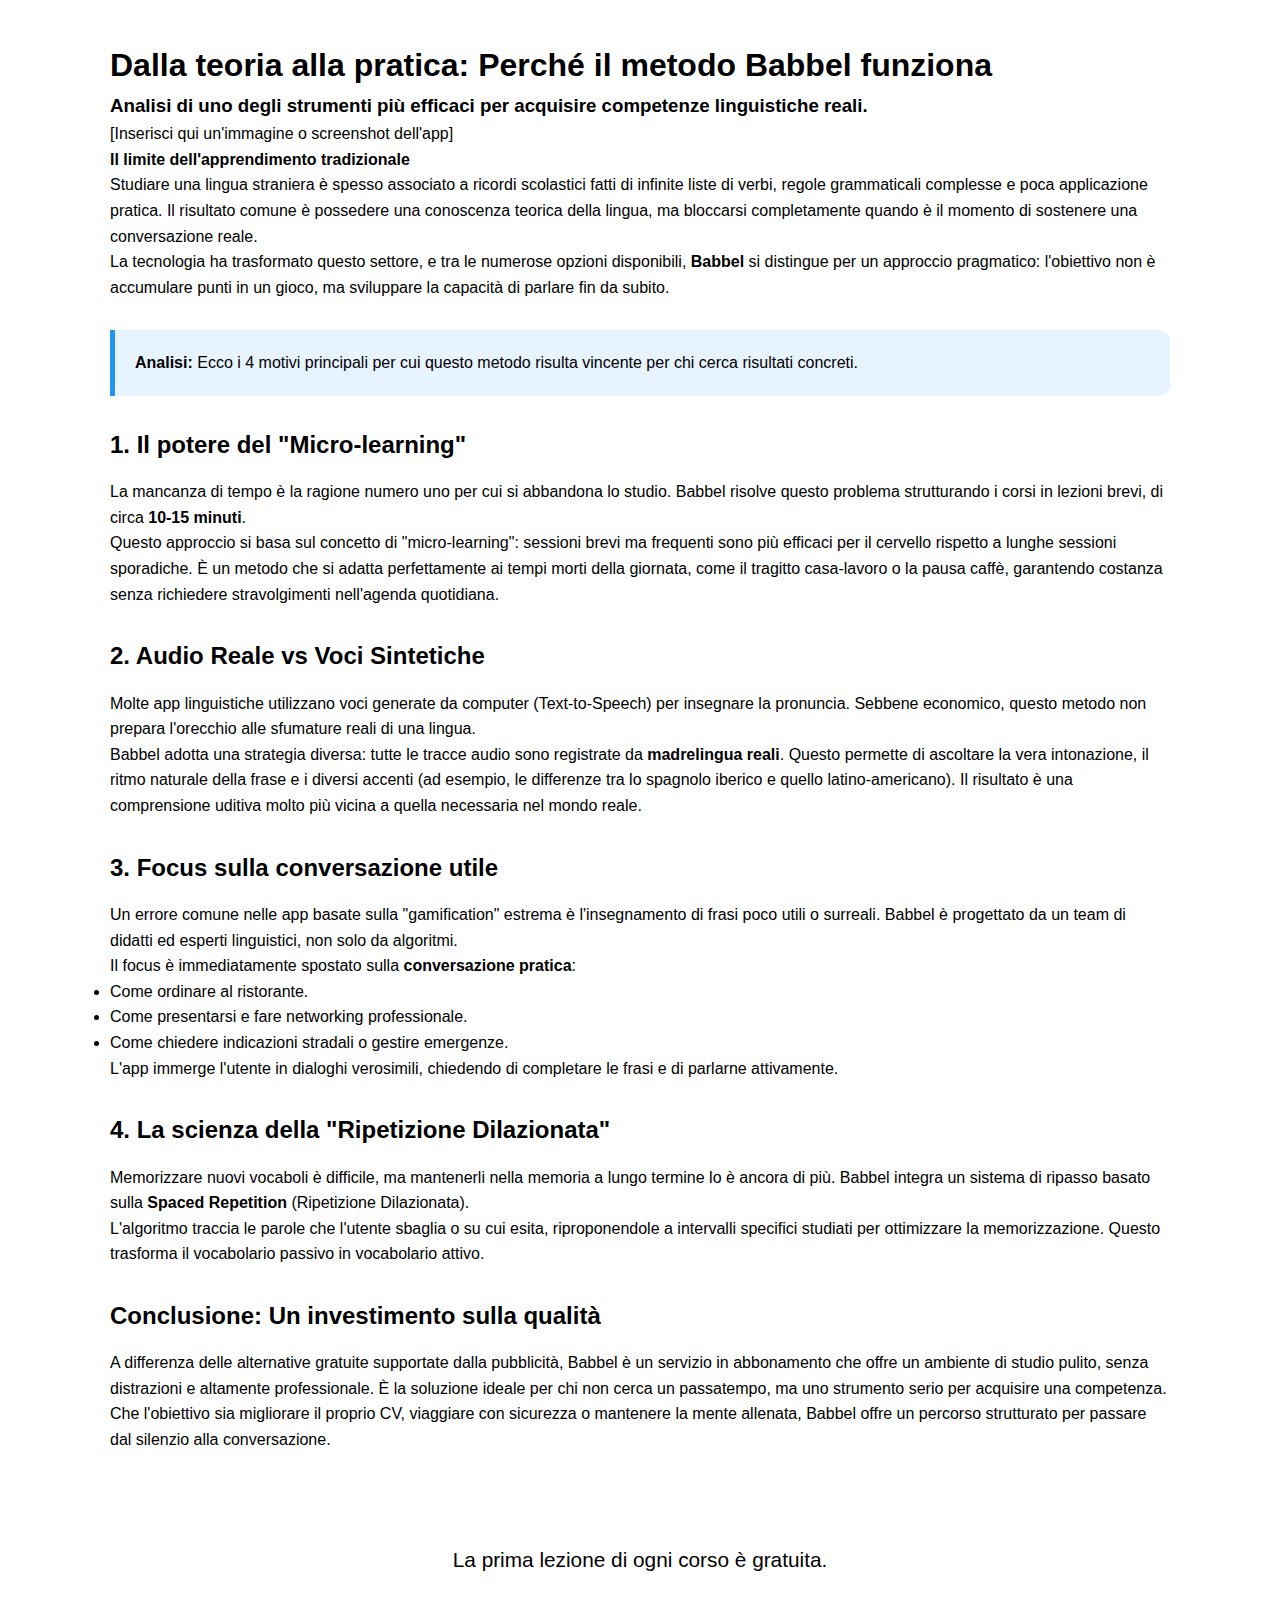
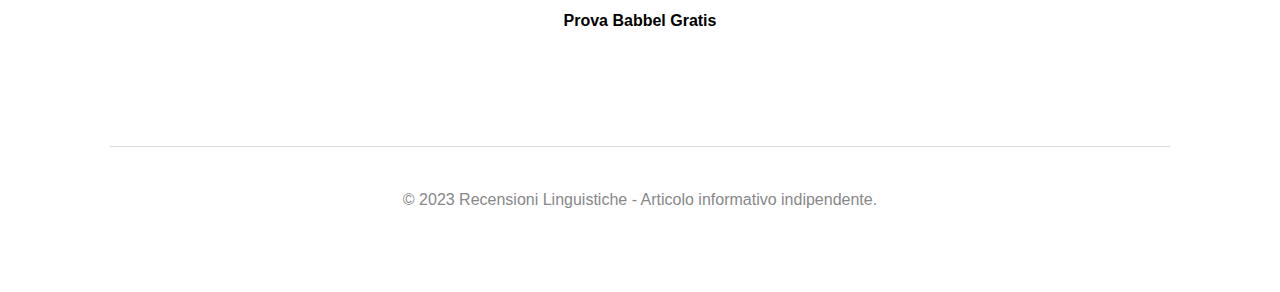
<file: index.html>
<!DOCTYPE html>
<html lang="it">
<head>
    <meta charset="UTF-8">
    <meta name="viewport" content="width=device-width, initial-scale=1.0">
    <title>Recensione Babbel: Analisi del Metodo</title>
    <meta name="description" content="Analisi oggettiva del metodo Babbel: micro-learning, audio madrelingua e conversazione pratica per imparare le lingue.">
    
    <link rel="stylesheet" href="style.css">
    
    </head>
<body>

    <main class="container">
        <header>
            <h1>Dalla teoria alla pratica: Perché il metodo Babbel funziona</h1>
            <h3>Analisi di uno degli strumenti più efficaci per acquisire competenze linguistiche reali.</h3>
        </header>

        <div class="img-placeholder">
            [Inserisci qui un'immagine o screenshot dell'app]
        </div>

        <article>
            <p><strong>Il limite dell'apprendimento tradizionale</strong></p>
            <p>Studiare una lingua straniera è spesso associato a ricordi scolastici fatti di infinite liste di verbi, regole grammaticali complesse e poca applicazione pratica. Il risultato comune è possedere una conoscenza teorica della lingua, ma bloccarsi completamente quando è il momento di sostenere una conversazione reale.</p>
            
            <p>La tecnologia ha trasformato questo settore, e tra le numerose opzioni disponibili, <strong>Babbel</strong> si distingue per un approccio pragmatico: l'obiettivo non è accumulare punti in un gioco, ma sviluppare la capacità di parlare fin da subito.</p>

            <div class="info-box">
                <p><strong>Analisi:</strong> Ecco i 4 motivi principali per cui questo metodo risulta vincente per chi cerca risultati concreti.</p>
            </div>

            <h2>1. Il potere del "Micro-learning"</h2>
            <p>La mancanza di tempo è la ragione numero uno per cui si abbandona lo studio. Babbel risolve questo problema strutturando i corsi in lezioni brevi, di circa <strong>10-15 minuti</strong>.</p>
            <p>Questo approccio si basa sul concetto di "micro-learning": sessioni brevi ma frequenti sono più efficaci per il cervello rispetto a lunghe sessioni sporadiche. È un metodo che si adatta perfettamente ai tempi morti della giornata, come il tragitto casa-lavoro o la pausa caffè, garantendo costanza senza richiedere stravolgimenti nell'agenda quotidiana.</p>

            <h2>2. Audio Reale vs Voci Sintetiche</h2>
            <p>Molte app linguistiche utilizzano voci generate da computer (Text-to-Speech) per insegnare la pronuncia. Sebbene economico, questo metodo non prepara l'orecchio alle sfumature reali di una lingua.</p>
            <p>Babbel adotta una strategia diversa: tutte le tracce audio sono registrate da <strong>madrelingua reali</strong>. Questo permette di ascoltare la vera intonazione, il ritmo naturale della frase e i diversi accenti (ad esempio, le differenze tra lo spagnolo iberico e quello latino-americano). Il risultato è una comprensione uditiva molto più vicina a quella necessaria nel mondo reale.</p>

            <h2>3. Focus sulla conversazione utile</h2>
            <p>Un errore comune nelle app basate sulla "gamification" estrema è l'insegnamento di frasi poco utili o surreali. Babbel è progettato da un team di didatti ed esperti linguistici, non solo da algoritmi.</p>
            <p>Il focus è immediatamente spostato sulla <strong>conversazione pratica</strong>:</p>
            <ul>
                <li>Come ordinare al ristorante.</li>
                <li>Come presentarsi e fare networking professionale.</li>
                <li>Come chiedere indicazioni stradali o gestire emergenze.</li>
            </ul>
            <p>L'app immerge l'utente in dialoghi verosimili, chiedendo di completare le frasi e di parlarne attivamente.</p>

            <h2>4. La scienza della "Ripetizione Dilazionata"</h2>
            <p>Memorizzare nuovi vocaboli è difficile, ma mantenerli nella memoria a lungo termine lo è ancora di più. Babbel integra un sistema di ripasso basato sulla <strong>Spaced Repetition</strong> (Ripetizione Dilazionata).</p>
            <p>L'algoritmo traccia le parole che l'utente sbaglia o su cui esita, riproponendole a intervalli specifici studiati per ottimizzare la memorizzazione. Questo trasforma il vocabolario passivo in vocabolario attivo.</p>

            <h2>Conclusione: Un investimento sulla qualità</h2>
            <p>A differenza delle alternative gratuite supportate dalla pubblicità, Babbel è un servizio in abbonamento che offre un ambiente di studio pulito, senza distrazioni e altamente professionale. È la soluzione ideale per chi non cerca un passatempo, ma uno strumento serio per acquisire una competenza.</p>
            
            <p>Che l'obiettivo sia migliorare il proprio CV, viaggiare con sicurezza o mantenere la mente allenata, Babbel offre un percorso strutturato per passare dal silenzio alla conversazione.</p>

            <div class="cta-container">
                <p class="cta-text">La prima lezione di ogni corso è gratuita.</p>
               <a rel="sponsored" href="https://www.awin1.com/awclick.php?gid=322314&mid=9659&awinaffid=2764918&linkid=2038224&clickref=" class="btn" target="_blank" rel="noopener noreferrer">Prova Babbel Gratis</a>
            </div>
        </article>

        <footer>
            <p>&copy; 2023 Recensioni Linguistiche - Articolo informativo indipendente.</p>
        </footer>
    </main>

</body>
</html>
</file>
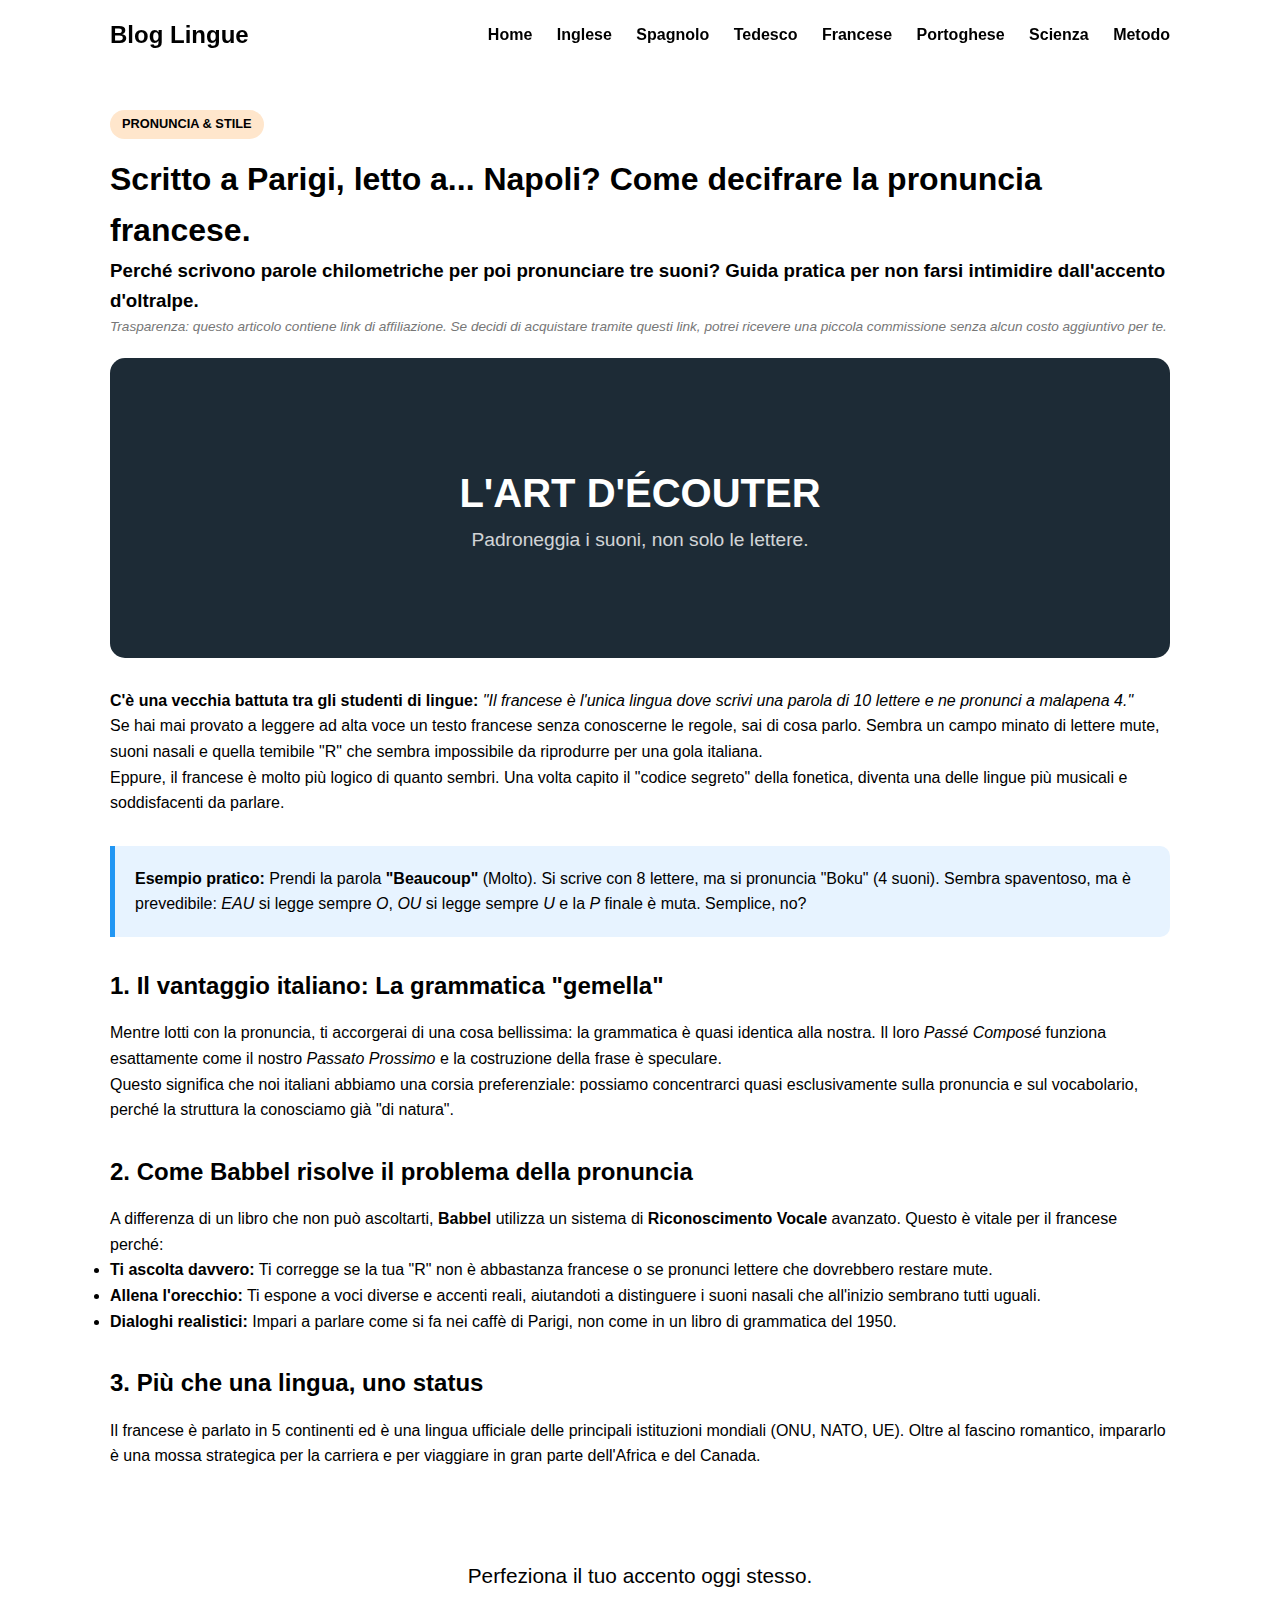
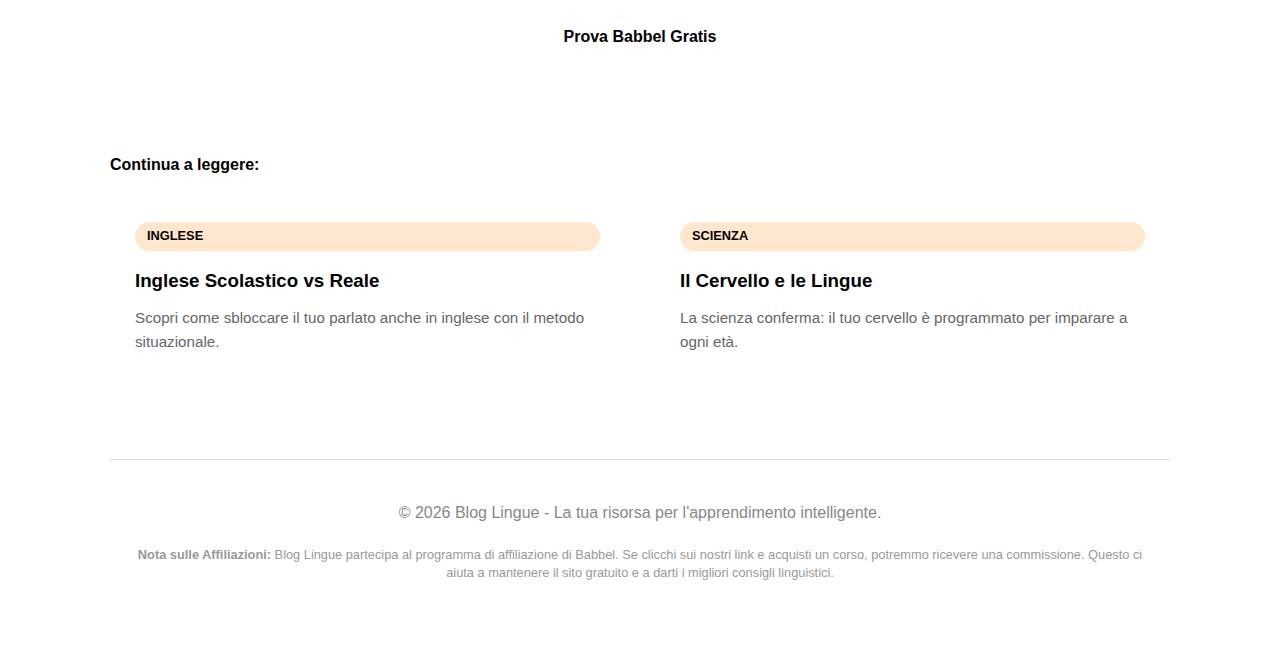
<file: francese.html>
<!DOCTYPE html>
<html lang="it">
<head>
    <meta charset="UTF-8">
    <meta name="viewport" content="width=device-width, initial-scale=1.0">
    <title>Pronuncia Francese: Guida alla Sopravvivenza | Blog Lingue</title>
    <meta name="description" content="Perché in francese scrivono 10 lettere e ne pronunciano 3? Scopri i trucchi per padroneggiare l'accento e i suoni nasali con il metodo Babbel.">
    <link rel="stylesheet" href="style.css">
</head>
<body>

    <nav class="navbar">
        <div class="nav-container">
            <a href="index.html" class="nav-logo">Blog Lingue</a>
            <div class="nav-links">
                <a href="index.html">Home</a>
                <a href="inglese.html">Inglese</a>
                <a href="spagnolo.html">Spagnolo</a>
                <a href="tedesco.html">Tedesco</a>
                <a href="francese.html" style="color: var(--primary); font-weight: bold;">Francese</a>
                <a href="portoghese.html">Portoghese</a>
                <a href="neuroscienza.html">Scienza</a>
                <a href="routine.html">Metodo</a>
            </div>
        </div>
    </nav>

    <main class="container">
        <header>
            <span class="tag">Pronuncia & Stile</span>
            <h1>Scritto a Parigi, letto a... Napoli? Come decifrare la pronuncia francese.</h1>
            <h3>Perché scrivono parole chilometriche per poi pronunciare tre suoni? Guida pratica per non farsi intimidire dall'accento d'oltralpe.</h3>
        </header>

        <p class="disclosure-top">
            Trasparenza: questo articolo contiene link di affiliazione. Se decidi di acquistare tramite questi link, potrei ricevere una piccola commissione senza alcun costo aggiuntivo per te.
        </p>

        <div class="img-placeholder" style="background: #1d2b36; height: 300px; display: flex; align-items: center; justify-content: center; color: white; border-radius: 15px; margin-bottom: 30px;">
            <div style="text-align: center; padding: 20px;">
                <h2 style="color: var(--primary); font-size: 2.5rem;">L'ART D'ÉCOUTER</h2>
                <p style="font-size: 1.2rem; opacity: 0.8;">Padroneggia i suoni, non solo le lettere.</p>
            </div>
        </div>

        <article>
            <p><strong>C'è una vecchia battuta tra gli studenti di lingue:</strong> <em>"Il francese è l'unica lingua dove scrivi una parola di 10 lettere e ne pronunci a malapena 4."</em></p>
            
            <p>Se hai mai provato a leggere ad alta voce un testo francese senza conoscerne le regole, sai di cosa parlo. Sembra un campo minato di lettere mute, suoni nasali e quella temibile "R" che sembra impossibile da riprodurre per una gola italiana.</p>

            <p>Eppure, il francese è molto più logico di quanto sembri. Una volta capito il "codice segreto" della fonetica, diventa una delle lingue più musicali e soddisfacenti da parlare.</p>

            <div class="info-box">
                <p><strong>Esempio pratico:</strong> Prendi la parola <strong>"Beaucoup"</strong> (Molto). Si scrive con 8 lettere, ma si pronuncia "Boku" (4 suoni). Sembra spaventoso, ma è prevedibile: <em>EAU</em> si legge sempre <em>O</em>, <em>OU</em> si legge sempre <em>U</em> e la <em>P</em> finale è muta. Semplice, no?</p>
            </div>

            <h2>1. Il vantaggio italiano: La grammatica "gemella"</h2>
            <p>Mentre lotti con la pronuncia, ti accorgerai di una cosa bellissima: la grammatica è quasi identica alla nostra. Il loro <em>Passé Composé</em> funziona esattamente come il nostro <em>Passato Prossimo</em> e la costruzione della frase è speculare.</p>
            <p>Questo significa che noi italiani abbiamo una corsia preferenziale: possiamo concentrarci quasi esclusivamente sulla pronuncia e sul vocabolario, perché la struttura la conosciamo già "di natura".</p>

            <h2>2. Come Babbel risolve il problema della pronuncia</h2>
            <p>A differenza di un libro che non può ascoltarti, <strong>Babbel</strong> utilizza un sistema di <strong>Riconoscimento Vocale</strong> avanzato. Questo è vitale per il francese perché:</p>
            <ul>
                <li><strong>Ti ascolta davvero:</strong> Ti corregge se la tua "R" non è abbastanza francese o se pronunci lettere che dovrebbero restare mute.</li>
                <li><strong>Allena l'orecchio:</strong> Ti espone a voci diverse e accenti reali, aiutandoti a distinguere i suoni nasali che all'inizio sembrano tutti uguali.</li>
                <li><strong>Dialoghi realistici:</strong> Impari a parlare come si fa nei caffè di Parigi, non come in un libro di grammatica del 1950.</li>
            </ul>

            <h2>3. Più che una lingua, uno status</h2>
            <p>Il francese è parlato in 5 continenti ed è una lingua ufficiale delle principali istituzioni mondiali (ONU, NATO, UE). Oltre al fascino romantico, impararlo è una mossa strategica per la carriera e per viaggiare in gran parte dell'Africa e del Canada.</p>

            <div class="cta-container">
                <p class="cta-text">Perfeziona il tuo accento oggi stesso.</p>
                <a rel="sponsored" href="https://www.awin1.com/awclick.php?gid=322314&mid=9659&awinaffid=2764918&linkid=2038224&clickref=" class="btn" target="_blank" rel="noopener noreferrer">Prova Babbel Gratis</a>

            </div>
        </article>

        <section style="margin-top: 50px;">
            <h4 style="margin-bottom: 20px;">Continua a leggere:</h4>
            <div class="blog-grid">
                <a href="inglese.html" class="blog-card">
                    <span class="tag">Inglese</span>
                    <h3>Inglese Scolastico vs Reale</h3>
                    <p>Scopri come sbloccare il tuo parlato anche in inglese con il metodo situazionale.</p>
                </a>
                <a href="neuroscienza.html" class="blog-card">
                    <span class="tag">Scienza</span>
                    <h3>Il Cervello e le Lingue</h3>
                    <p>La scienza conferma: il tuo cervello è programmato per imparare a ogni età.</p>
                </a>
            </div>
        </section>

        <footer>
            <p>&copy; 2026 Blog Lingue - La tua risorsa per l'apprendimento intelligente.</p>
            <div class="footer-disclosure">
                <p><strong>Nota sulle Affiliazioni:</strong> Blog Lingue partecipa al programma di affiliazione di Babbel. Se clicchi sui nostri link e acquisti un corso, potremmo ricevere una commissione. Questo ci aiuta a mantenere il sito gratuito e a darti i migliori consigli linguistici.</p>
            </div>
        </footer>
    </main>
</body>
</html>
</file>
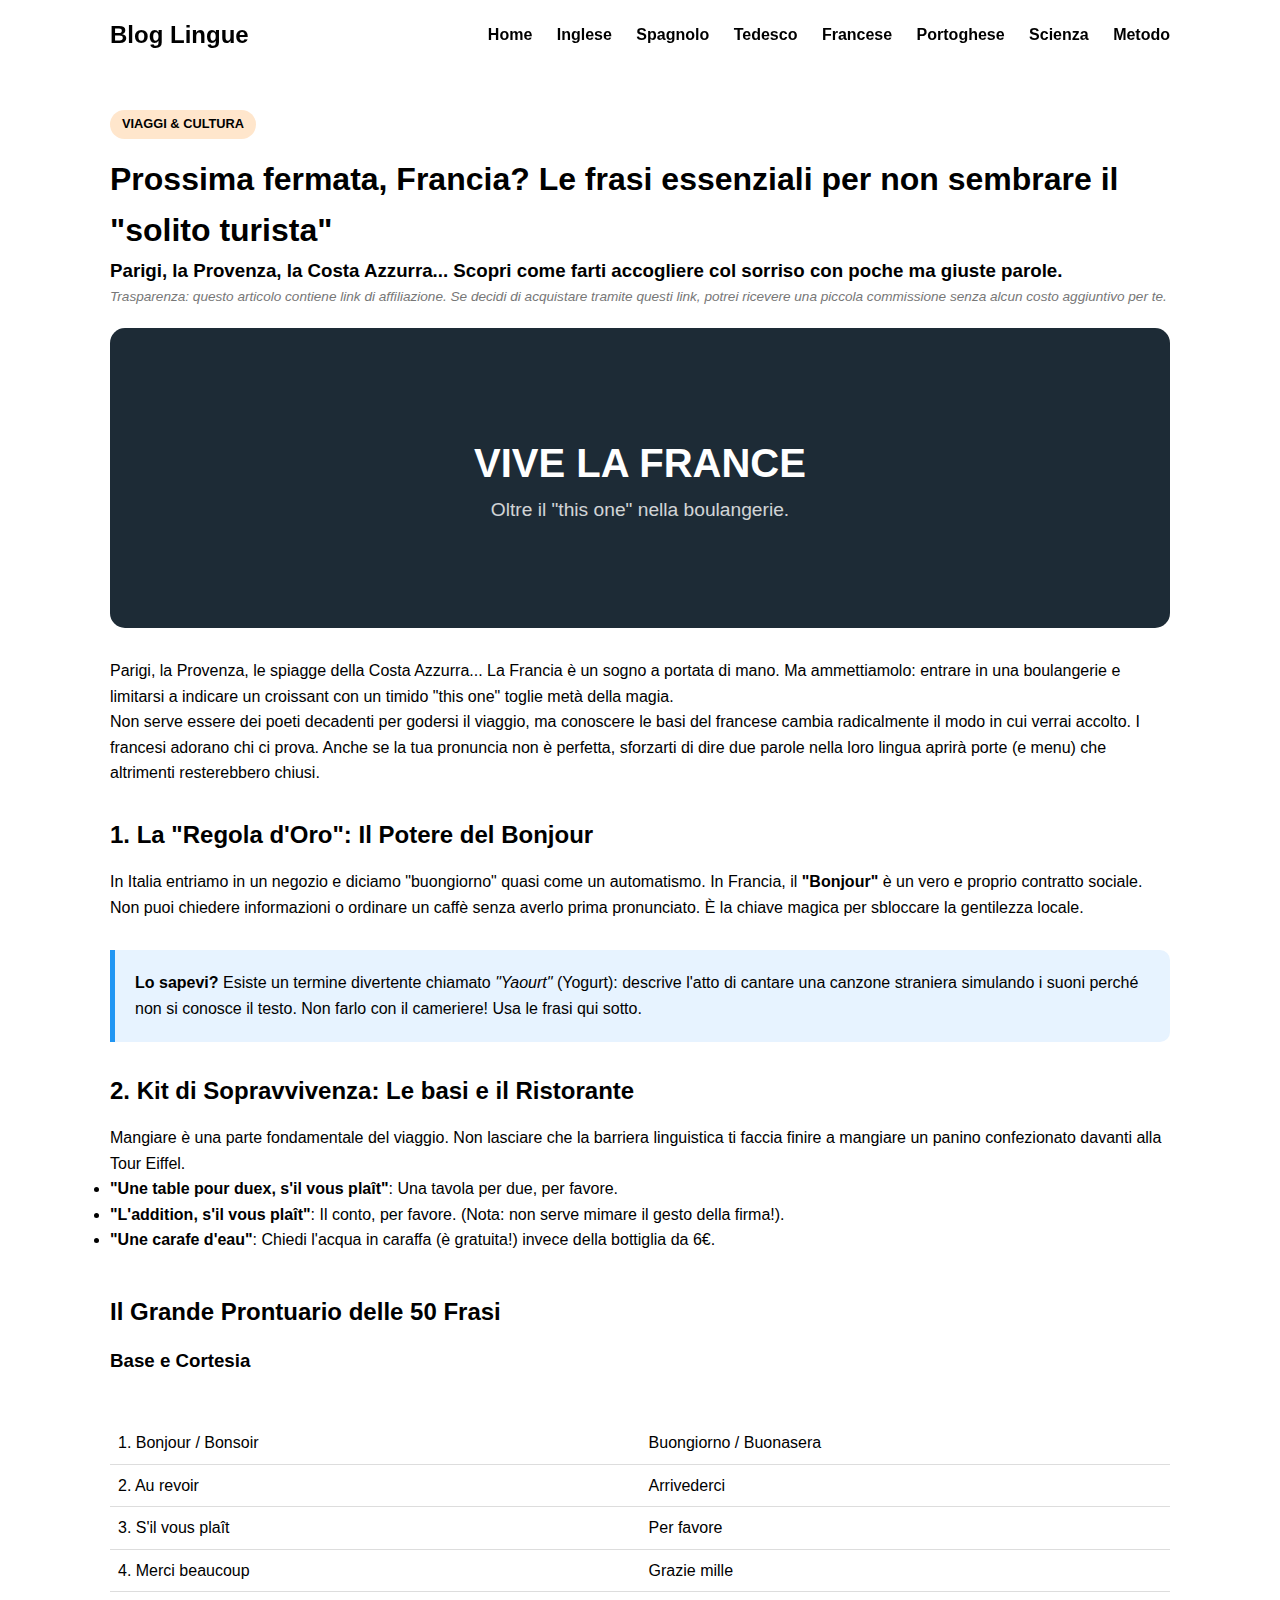
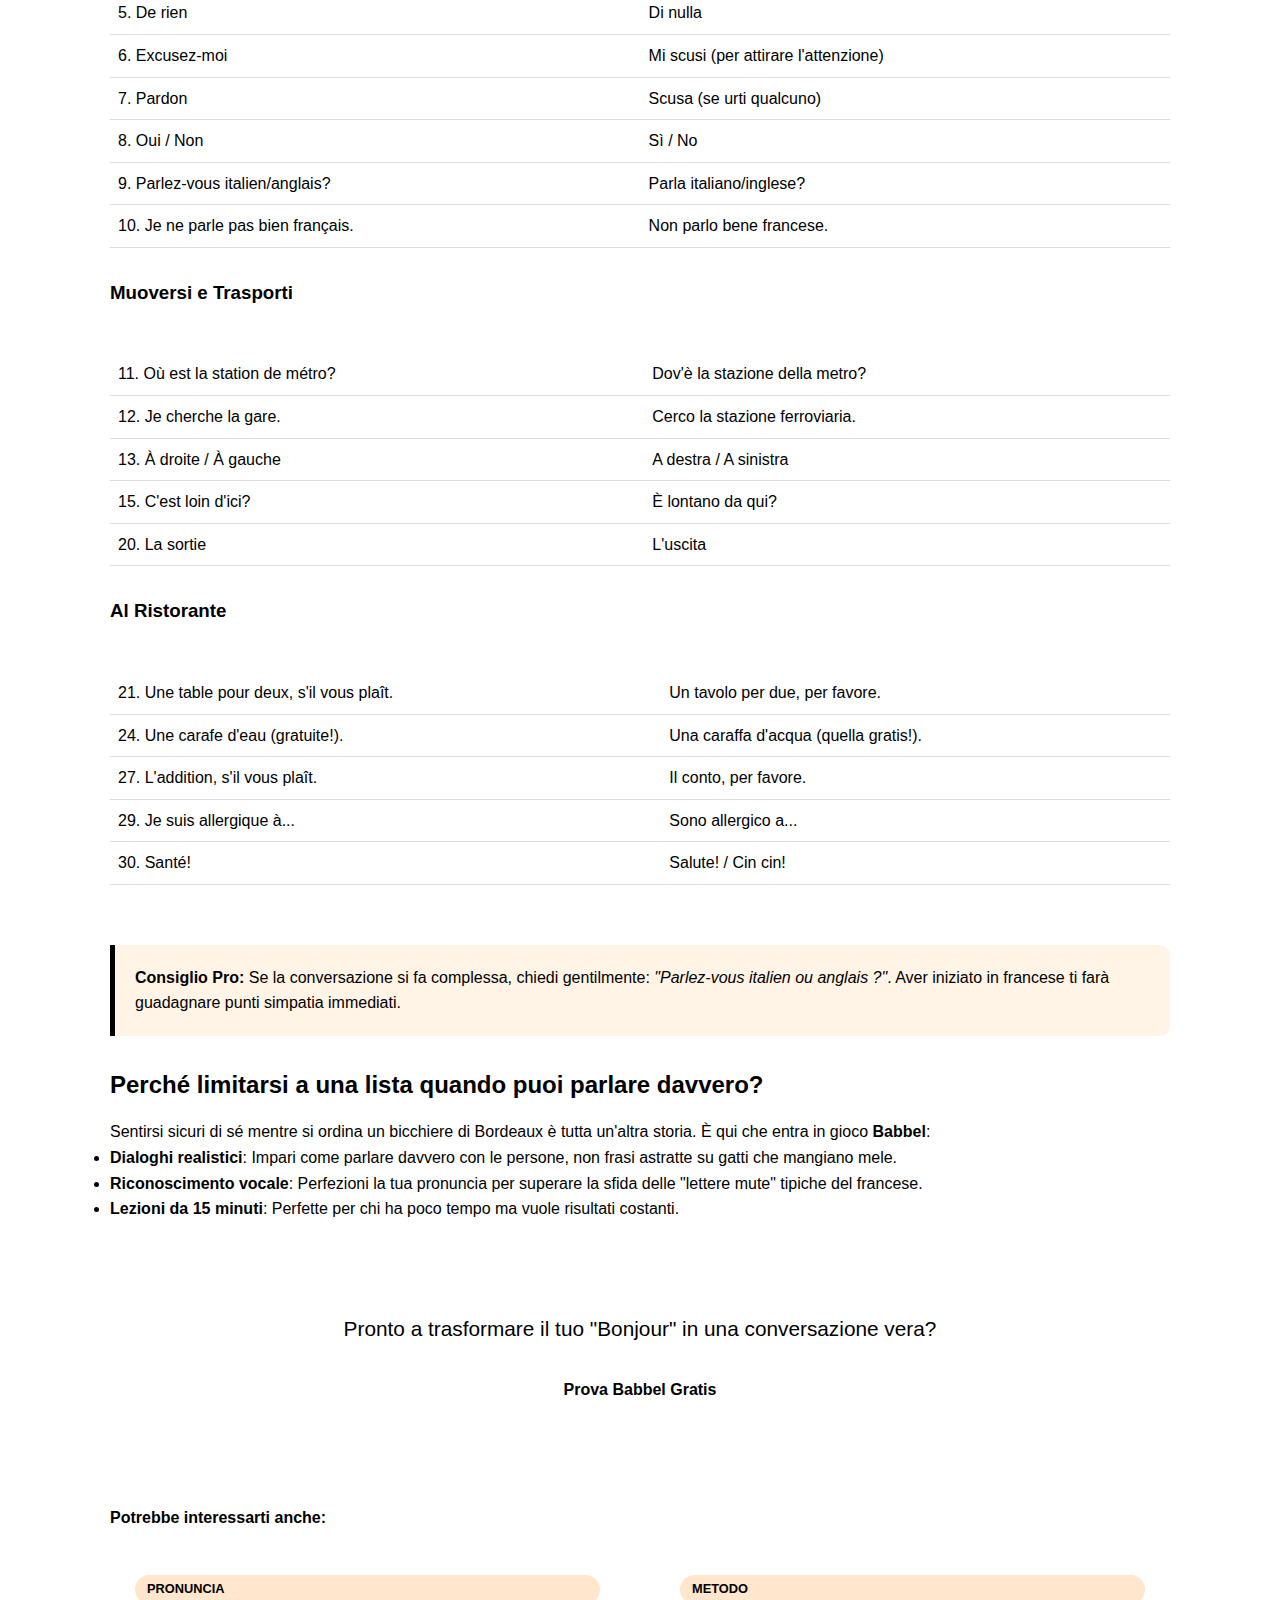
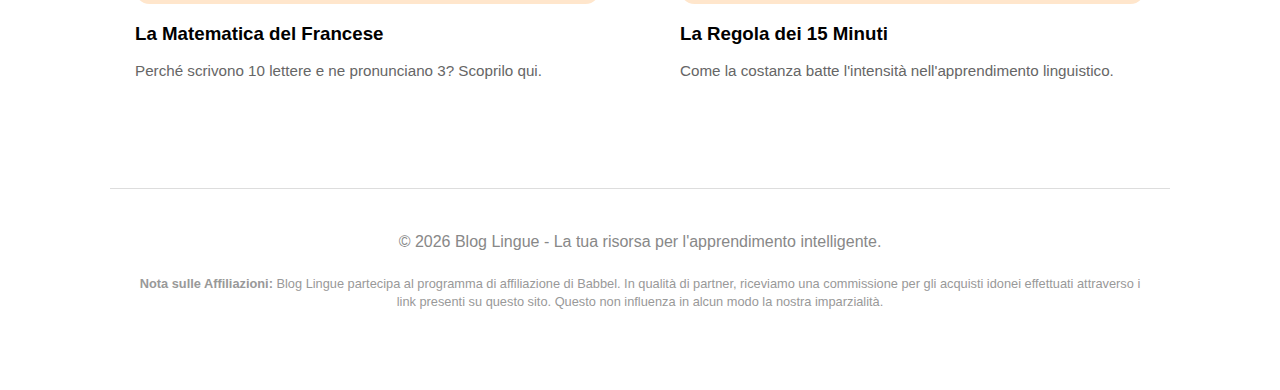
<file: frasi-francese.html>
<!DOCTYPE html>
<html lang="it">
<head>
    <meta charset="UTF-8">
    <meta name="viewport" content="width=device-width, initial-scale=1.0">
    <title>Frasi Essenziali Francese per Viaggiatori | Blog Lingue</title>
    <meta name="description" content="Guida alle 50 frasi essenziali in francese per viaggiare. Dalla regola del Bonjour a come ordinare al ristorante senza sembrare il solito turista.">
    <link rel="stylesheet" href="style.css">
</head>
<body>

    <nav class="navbar">
        <div class="nav-container">
            <a href="index.html" class="nav-logo">Blog Lingue</a>
            <div class="nav-links">
                <a href="index.html">Home</a>
                <a href="inglese.html">Inglese</a>
                <a href="spagnolo.html">Spagnolo</a>
                <a href="tedesco.html">Tedesco</a>
                <a href="francese.html" style="color: var(--primary); font-weight: bold;">Francese</a>
                <a href="portoghese.html">Portoghese</a>
                <a href="neuroscienza.html">Scienza</a>
                <a href="routine.html">Metodo</a>
            </div>
        </div>
    </nav>

    <main class="container">
        <header>
            <span class="tag">Viaggi & Cultura</span>
            <h1>Prossima fermata, Francia? Le frasi essenziali per non sembrare il "solito turista"</h1>
            <h3>Parigi, la Provenza, la Costa Azzurra... Scopri come farti accogliere col sorriso con poche ma giuste parole.</h3>
        </header>

        <p class="disclosure-top">
            Trasparenza: questo articolo contiene link di affiliazione. Se decidi di acquistare tramite questi link, potrei ricevere una piccola commissione senza alcun costo aggiuntivo per te.
        </p>

        <div class="img-placeholder" style="background: #1d2b36; height: 300px; display: flex; align-items: center; justify-content: center; color: white; border-radius: 15px; margin-bottom: 30px;">
            <div style="text-align: center; padding: 20px;">
                <h2 style="color: var(--primary); font-size: 2.5rem;">VIVE LA FRANCE</h2>
                <p style="font-size: 1.2rem; opacity: 0.8;">Oltre il "this one" nella boulangerie.</p>
            </div>
        </div>

        <article>
            <p>Parigi, la Provenza, le spiagge della Costa Azzurra... La Francia è un sogno a portata di mano. Ma ammettiamolo: entrare in una boulangerie e limitarsi a indicare un croissant con un timido "this one" toglie metà della magia.</p>
            
            <p>Non serve essere dei poeti decadenti per godersi il viaggio, ma conoscere le basi del francese cambia radicalmente il modo in cui verrai accolto. I francesi adorano chi ci prova. Anche se la tua pronuncia non è perfetta, sforzarti di dire due parole nella loro lingua aprirà porte (e menu) che altrimenti resterebbero chiusi.</p>

            <h2>1. La "Regola d'Oro": Il Potere del Bonjour</h2>
            <p>In Italia entriamo in un negozio e diciamo "buongiorno" quasi come un automatismo. In Francia, il <strong>"Bonjour"</strong> è un vero e proprio contratto sociale. Non puoi chiedere informazioni o ordinare un caffè senza averlo prima pronunciato. È la chiave magica per sbloccare la gentilezza locale.</p>

            <div class="info-box">
                <p><strong>Lo sapevi?</strong> Esiste un termine divertente chiamato <em>"Yaourt"</em> (Yogurt): descrive l'atto di cantare una canzone straniera simulando i suoni perché non si conosce il testo. Non farlo con il cameriere! Usa le frasi qui sotto.</p>
            </div>

            <h2>2. Kit di Sopravvivenza: Le basi e il Ristorante</h2>
            <p>Mangiare è una parte fondamentale del viaggio. Non lasciare che la barriera linguistica ti faccia finire a mangiare un panino confezionato davanti alla Tour Eiffel.</p>
            <ul>
                <li><strong>"Une table pour duex, s'il vous plaît"</strong>: Una tavola per due, per favore.</li>
                <li><strong>"L'addition, s'il vous plaît"</strong>: Il conto, per favore. (Nota: non serve mimare il gesto della firma!).</li>
                <li><strong>"Une carafe d'eau"</strong>: Chiedi l'acqua in caraffa (è gratuita!) invece della bottiglia da 6€.</li>
            </ul>

            <h2 style="margin-top: 40px;">Il Grande Prontuario delle 50 Frasi</h2>
            
            <section style="overflow-x: auto;">
                <h3>Base e Cortesia</h3>
                <table style="width: 100%; border-collapse: collapse; margin-bottom: 30px;">
                    <tr style="background: var(--dark); color: white;">
                        <th style="padding: 10px; text-align: left;">FRANÇAIS</th>
                        <th style="padding: 10px; text-align: left;">ITALIANO</th>
                    </tr>
                    <tr><td style="padding: 8px; border-bottom: 1px solid #ddd;">1. Bonjour / Bonsoir</td><td style="padding: 8px; border-bottom: 1px solid #ddd;">Buongiorno / Buonasera</td></tr>
                    <tr><td style="padding: 8px; border-bottom: 1px solid #ddd;">2. Au revoir</td><td style="padding: 8px; border-bottom: 1px solid #ddd;">Arrivederci</td></tr>
                    <tr><td style="padding: 8px; border-bottom: 1px solid #ddd;">3. S'il vous plaît</td><td style="padding: 8px; border-bottom: 1px solid #ddd;">Per favore</td></tr>
                    <tr><td style="padding: 8px; border-bottom: 1px solid #ddd;">4. Merci beaucoup</td><td style="padding: 8px; border-bottom: 1px solid #ddd;">Grazie mille</td></tr>
                    <tr><td style="padding: 8px; border-bottom: 1px solid #ddd;">5. De rien</td><td style="padding: 8px; border-bottom: 1px solid #ddd;">Di nulla</td></tr>
                    <tr><td style="padding: 8px; border-bottom: 1px solid #ddd;">6. Excusez-moi</td><td style="padding: 8px; border-bottom: 1px solid #ddd;">Mi scusi (per attirare l'attenzione)</td></tr>
                    <tr><td style="padding: 8px; border-bottom: 1px solid #ddd;">7. Pardon</td><td style="padding: 8px; border-bottom: 1px solid #ddd;">Scusa (se urti qualcuno)</td></tr>
                    <tr><td style="padding: 8px; border-bottom: 1px solid #ddd;">8. Oui / Non</td><td style="padding: 8px; border-bottom: 1px solid #ddd;">Sì / No</td></tr>
                    <tr><td style="padding: 8px; border-bottom: 1px solid #ddd;">9. Parlez-vous italien/anglais?</td><td style="padding: 8px; border-bottom: 1px solid #ddd;">Parla italiano/inglese?</td></tr>
                    <tr><td style="padding: 8px; border-bottom: 1px solid #ddd;">10. Je ne parle pas bien français.</td><td style="padding: 8px; border-bottom: 1px solid #ddd;">Non parlo bene francese.</td></tr>
                </table>

                <h3>Muoversi e Trasporti</h3>
                <table style="width: 100%; border-collapse: collapse; margin-bottom: 30px;">
                    <tr style="background: var(--dark); color: white;">
                        <th style="padding: 10px; text-align: left;">FRANÇAIS</th>
                        <th style="padding: 10px; text-align: left;">ITALIANO</th>
                    </tr>
                    <tr><td style="padding: 8px; border-bottom: 1px solid #ddd;">11. Où est la station de métro?</td><td style="padding: 8px; border-bottom: 1px solid #ddd;">Dov'è la stazione della metro?</td></tr>
                    <tr><td style="padding: 8px; border-bottom: 1px solid #ddd;">12. Je cherche la gare.</td><td style="padding: 8px; border-bottom: 1px solid #ddd;">Cerco la stazione ferroviaria.</td></tr>
                    <tr><td style="padding: 8px; border-bottom: 1px solid #ddd;">13. À droite / À gauche</td><td style="padding: 8px; border-bottom: 1px solid #ddd;">A destra / A sinistra</td></tr>
                    <tr><td style="padding: 8px; border-bottom: 1px solid #ddd;">15. C'est loin d'ici?</td><td style="padding: 8px; border-bottom: 1px solid #ddd;">È lontano da qui?</td></tr>
                    <tr><td style="padding: 8px; border-bottom: 1px solid #ddd;">20. La sortie</td><td style="padding: 8px; border-bottom: 1px solid #ddd;">L'uscita</td></tr>
                </table>

                <h3>Al Ristorante</h3>
                <table style="width: 100%; border-collapse: collapse; margin-bottom: 30px;">
                    <tr style="background: var(--dark); color: white;">
                        <th style="padding: 10px; text-align: left;">FRANÇAIS</th>
                        <th style="padding: 10px; text-align: left;">ITALIANO</th>
                    </tr>
                    <tr><td style="padding: 8px; border-bottom: 1px solid #ddd;">21. Une table pour deux, s'il vous plaît.</td><td style="padding: 8px; border-bottom: 1px solid #ddd;">Un tavolo per due, per favore.</td></tr>
                    <tr><td style="padding: 8px; border-bottom: 1px solid #ddd;">24. Une carafe d'eau (gratuite!).</td><td style="padding: 8px; border-bottom: 1px solid #ddd;">Una caraffa d'acqua (quella gratis!).</td></tr>
                    <tr><td style="padding: 8px; border-bottom: 1px solid #ddd;">27. L'addition, s'il vous plaît.</td><td style="padding: 8px; border-bottom: 1px solid #ddd;">Il conto, per favore.</td></tr>
                    <tr><td style="padding: 8px; border-bottom: 1px solid #ddd;">29. Je suis allergique à...</td><td style="padding: 8px; border-bottom: 1px solid #ddd;">Sono allergico a...</td></tr>
                    <tr><td style="padding: 8px; border-bottom: 1px solid #ddd;">30. Santé!</td><td style="padding: 8px; border-bottom: 1px solid #ddd;">Salute! / Cin cin!</td></tr>
                </table>
            </section>

            <div class="info-box" style="background: #fff4e6; border-left-color: var(--primary);">
                <p><strong>Consiglio Pro:</strong> Se la conversazione si fa complessa, chiedi gentilmente: <em>"Parlez-vous italien ou anglais ?"</em>. Aver iniziato in francese ti farà guadagnare punti simpatia immediati.</p>
            </div>

            <h2>Perché limitarsi a una lista quando puoi parlare davvero?</h2>
            <p>Sentirsi sicuri di sé mentre si ordina un bicchiere di Bordeaux è tutta un'altra storia. È qui che entra in gioco <strong>Babbel</strong>:</p>
            <ul>
                <li><strong>Dialoghi realistici</strong>: Impari come parlare davvero con le persone, non frasi astratte su gatti che mangiano mele.</li>
                <li><strong>Riconoscimento vocale</strong>: Perfezioni la tua pronuncia per superare la sfida delle "lettere mute" tipiche del francese.</li>
                <li><strong>Lezioni da 15 minuti</strong>: Perfette per chi ha poco tempo ma vuole risultati costanti.</li>
            </ul>

            <div class="cta-container">
                <p class="cta-text">Pronto a trasformare il tuo "Bonjour" in una conversazione vera?</p>
                 <a rel="sponsored" href="https://www.awin1.com/awclick.php?gid=322314&mid=9659&awinaffid=2764918&linkid=2038224&clickref=" class="btn" target="_blank" rel="noopener noreferrer">Prova Babbel Gratis</a>

            </div>
        </article>
        
        <section style="margin-top: 50px;">
            <h4 style="margin-bottom: 20px;">Potrebbe interessarti anche:</h4>
            <div class="blog-grid">
                <a href="francese.html" class="blog-card">
                    <span class="tag">Pronuncia</span>
                    <h3>La Matematica del Francese</h3>
                    <p>Perché scrivono 10 lettere e ne pronunciano 3? Scoprilo qui.</p>
                </a>
                <a href="routine.html" class="blog-card">
                    <span class="tag">Metodo</span>
                    <h3>La Regola dei 15 Minuti</h3>
                    <p>Come la costanza batte l'intensità nell'apprendimento linguistico.</p>
                </a>
            </div>
        </section>

        <footer>
            <p>&copy; 2026 Blog Lingue - La tua risorsa per l'apprendimento intelligente.</p>
            <div class="footer-disclosure">
                <p><strong>Nota sulle Affiliazioni:</strong> Blog Lingue partecipa al programma di affiliazione di Babbel. In qualità di partner, riceviamo una commissione per gli acquisti idonei effettuati attraverso i link presenti su questo sito. Questo non influenza in alcun modo la nostra imparzialità.</p>
            </div>
        </footer>
    </main>

</body>
</html>
</file>
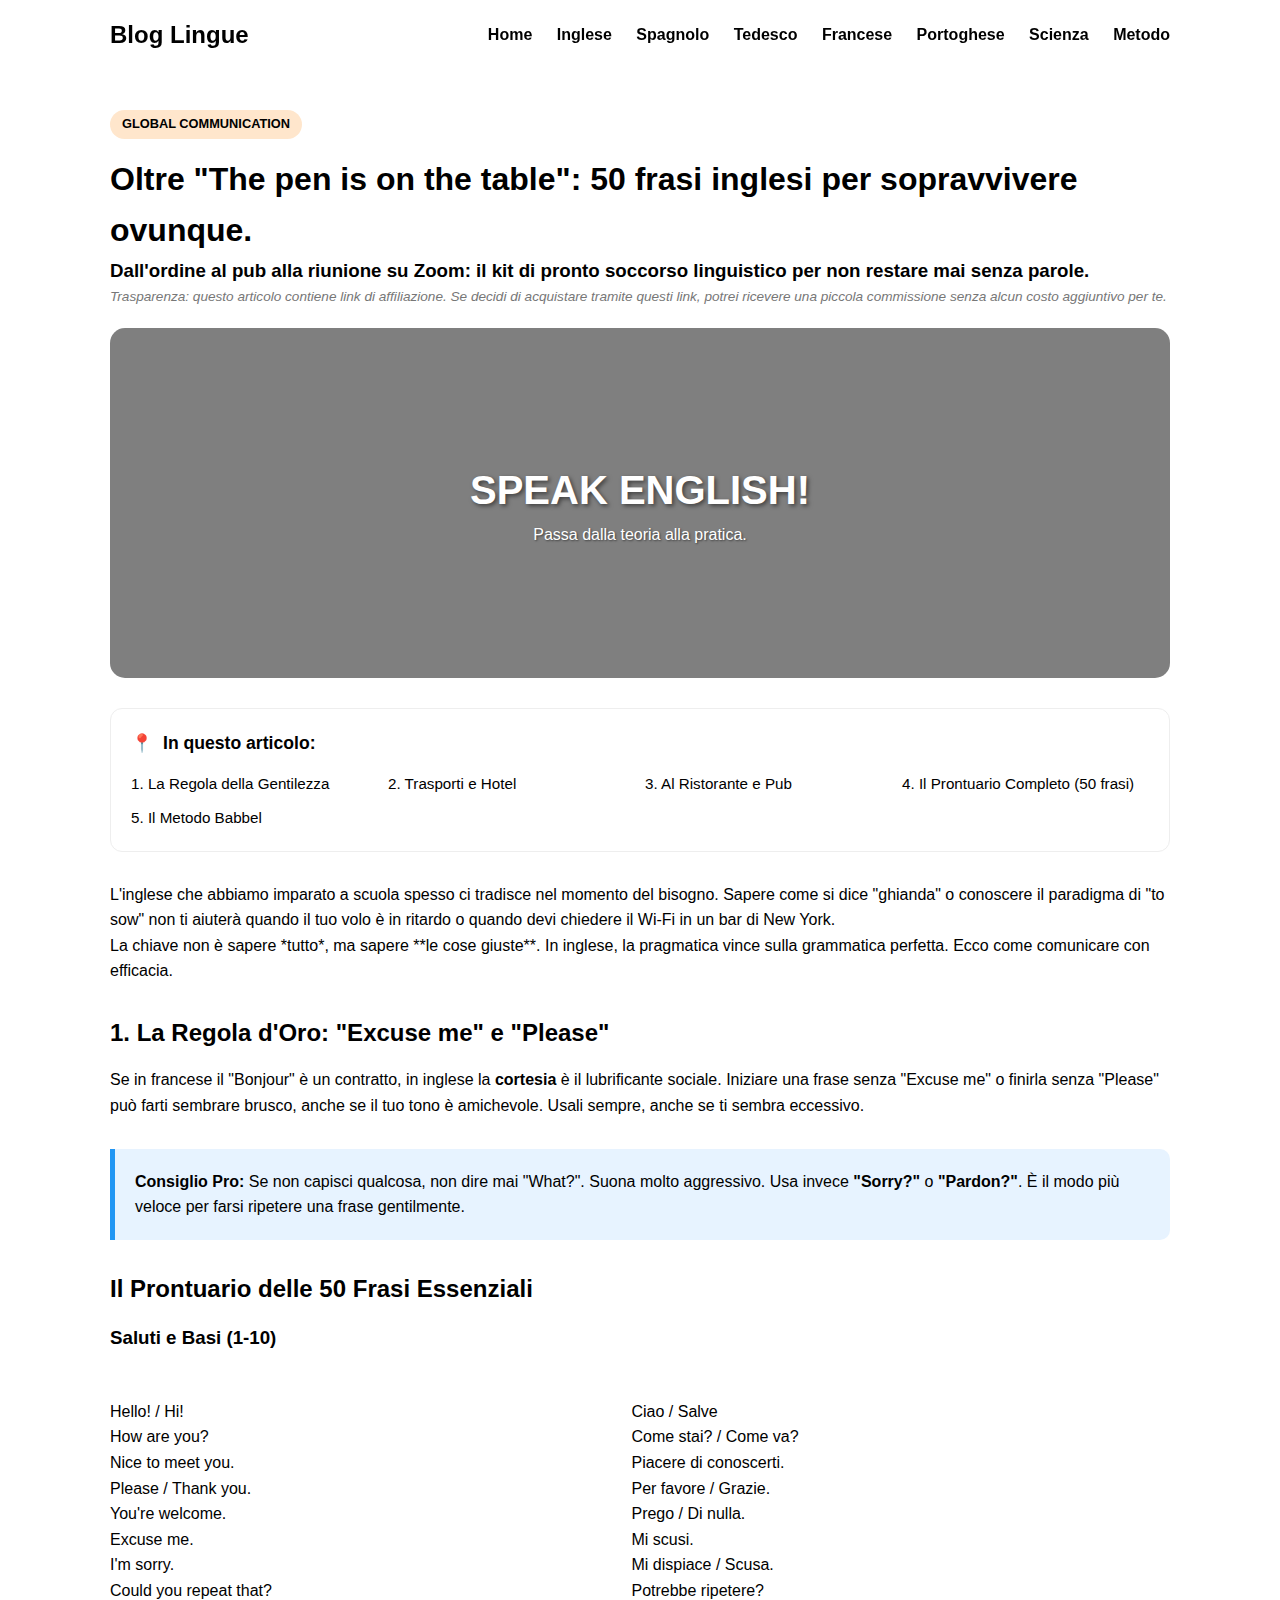
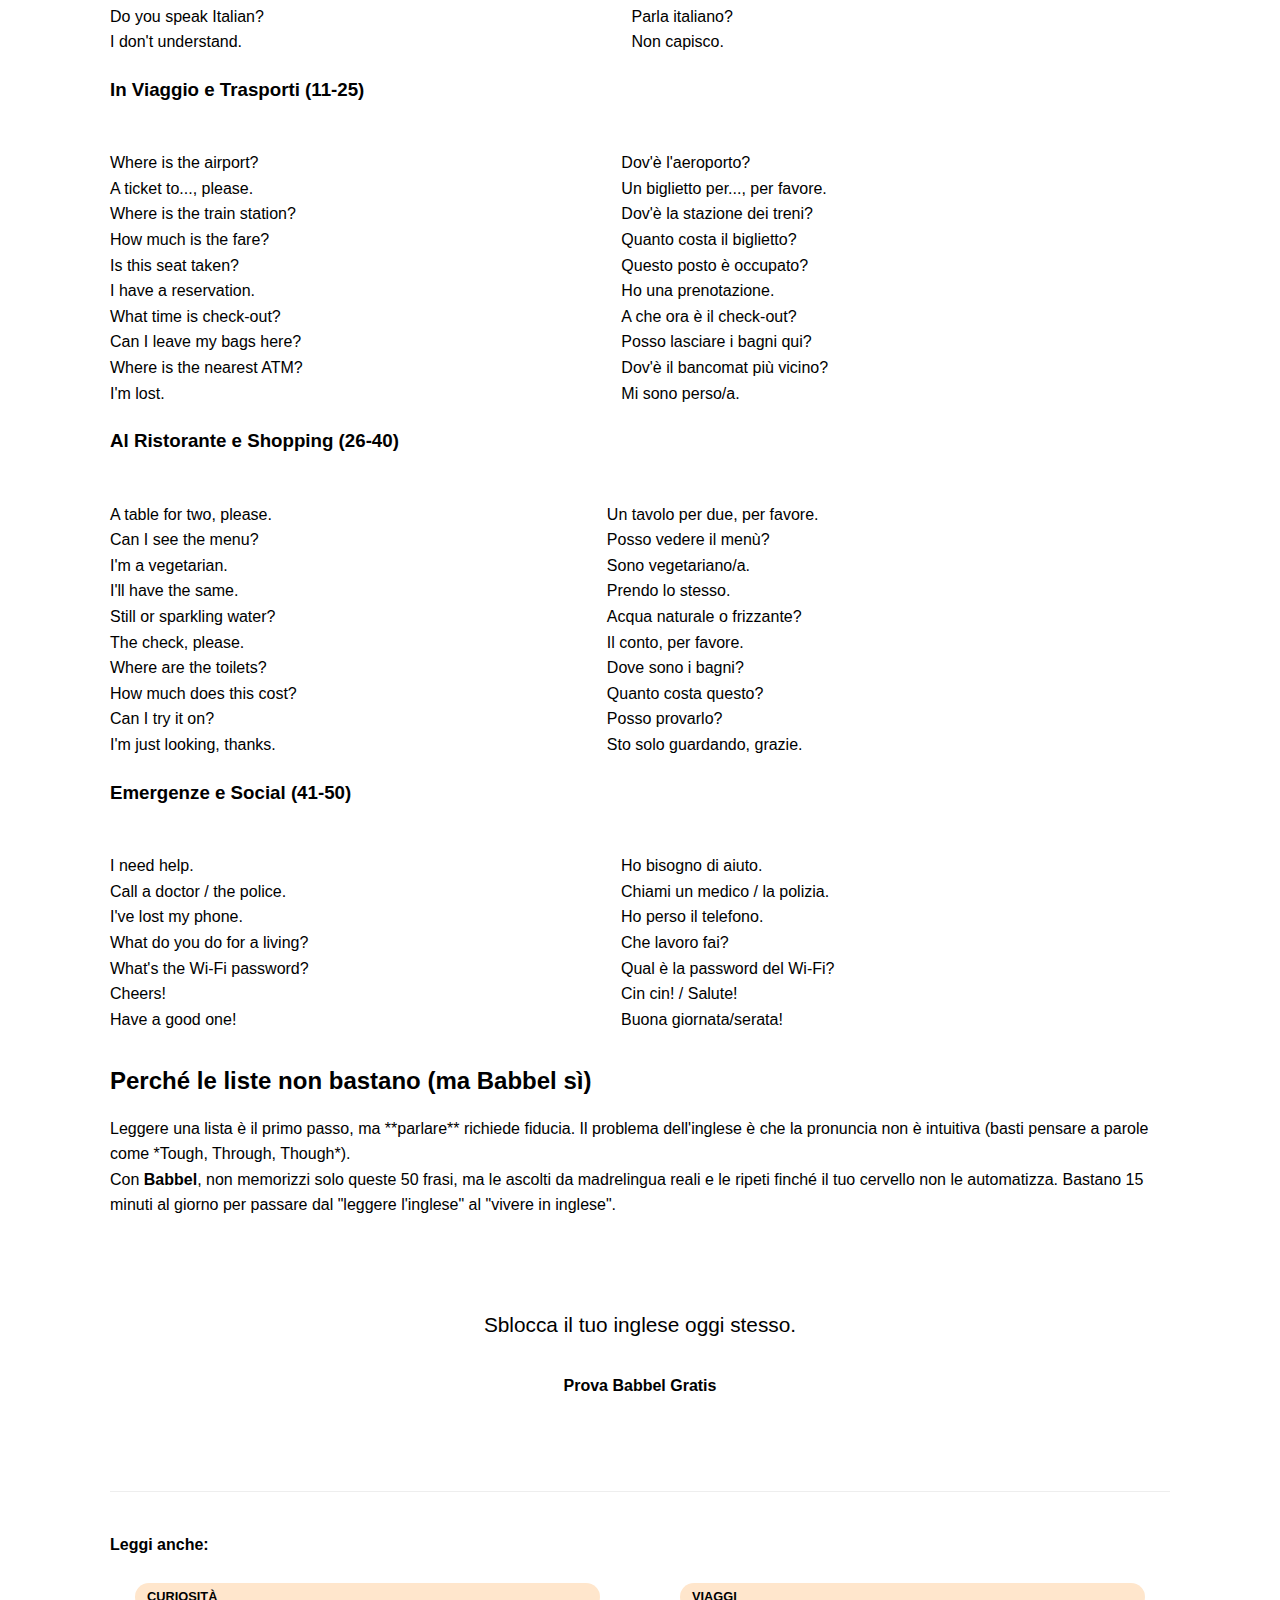
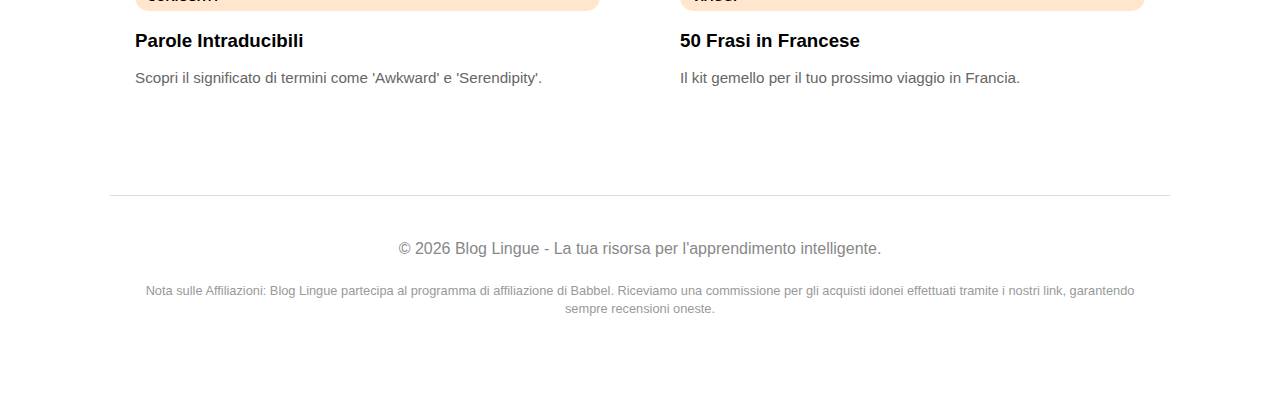
<file: frasi-inglese.html>
<!DOCTYPE html>
<html lang="it">
<head>
    <meta charset="UTF-8">
    <meta name="viewport" content="width=device-width, initial-scale=1.0">
    <title>50 Frasi Inglesi Essenziali per Viaggi e Lavoro | Blog Lingue</title>
    <meta name="description" content="Smetti di dire 'The pen is on the table'. Ecco le 50 frasi inglesi indispensabili per cavartela in ogni situazione reale, dal ristorante all'aeroporto.">
    <link rel="stylesheet" href="style.css">
</head>
<body>

    <nav class="navbar">
        <div class="nav-container">
            <a href="index.html" class="nav-logo">Blog Lingue</a>
            <div class="nav-links">
                <a href="index.html">Home</a>
                <a href="inglese.html" style="color: var(--primary); font-weight: bold;">Inglese</a>
                <a href="spagnolo.html">Spagnolo</a>
                <a href="tedesco.html">Tedesco</a>
                <a href="francese.html">Francese</a>
                <a href="portoghese.html">Portoghese</a>
                <a href="neuroscienza.html">Scienza</a>
                <a href="routine.html">Metodo</a>
            </div>
        </div>
    </nav>

    <main class="container">
        <header>
            <span class="tag">Global Communication</span>
            <h1>Oltre "The pen is on the table": 50 frasi inglesi per sopravvivere ovunque.</h1>
            <h3>Dall'ordine al pub alla riunione su Zoom: il kit di pronto soccorso linguistico per non restare mai senza parole.</h3>
        </header>

        <p class="disclosure-top">
            Trasparenza: questo articolo contiene link di affiliazione. Se decidi di acquistare tramite questi link, potrei ricevere una piccola commissione senza alcun costo aggiuntivo per te.
        </p>

        <div class="img-placeholder" style="background: linear-gradient(rgba(0,0,0,0.5), rgba(0,0,0,0.5)), url('https://images.unsplash.com/photo-1449034446853-66c86144b0ad?ixlib=rb-4.0.3&auto=format&fit=crop&w=1170&q=80'); background-size: cover; background-position: center; height: 350px; display: flex; align-items: center; justify-content: center; color: white; border-radius: 15px; margin-bottom: 30px;">
            <div style="text-align: center;">
                <h2 style="color: white; font-size: 2.5rem; text-shadow: 2px 2px 4px rgba(0,0,0,0.5);">SPEAK ENGLISH!</h2>
                <p style="text-shadow: 1px 1px 2px rgba(0,0,0,0.5);">Passa dalla teoria alla pratica.</p>
            </div>
        </div>

        <div class="quick-nav">
            <h4>In questo articolo:</h4>
            <ul>
                <li><a href="#politeness">1. La Regola della Gentilezza</a></li>
                <li><a href="#travel">2. Trasporti e Hotel</a></li>
                <li><a href="#food">3. Al Ristorante e Pub</a></li>
                <li><a href="#full-list">4. Il Prontuario Completo (50 frasi)</a></li>
                <li><a href="#babbel-way">5. Il Metodo Babbel</a></li>
            </ul>
        </div>

        <article>
            <p>L'inglese che abbiamo imparato a scuola spesso ci tradisce nel momento del bisogno. Sapere come si dice "ghianda" o conoscere il paradigma di "to sow" non ti aiuterà quando il tuo volo è in ritardo o quando devi chiedere il Wi-Fi in un bar di New York.</p>
            
            <p>La chiave non è sapere *tutto*, ma sapere **le cose giuste**. In inglese, la pragmatica vince sulla grammatica perfetta. Ecco come comunicare con efficacia.</p>

            <h2 id="politeness">1. La Regola d'Oro: "Excuse me" e "Please"</h2>
            <p>Se in francese il "Bonjour" è un contratto, in inglese la <strong>cortesia</strong> è il lubrificante sociale. Iniziare una frase senza "Excuse me" o finirla senza "Please" può farti sembrare brusco, anche se il tuo tono è amichevole. Usali sempre, anche se ti sembra eccessivo.</p>

            <div class="info-box">
                <p><strong>Consiglio Pro:</strong> Se non capisci qualcosa, non dire mai "What?". Suona molto aggressivo. Usa invece <strong>"Sorry?"</strong> o <strong>"Pardon?"</strong>. È il modo più veloce per farsi ripetere una frase gentilmente.</p>
            </div>

            <h2 id="full-list">Il Prontuario delle 50 Frasi Essenziali</h2>
            
            <h3 id="travel">Saluti e Basi (1-10)</h3>
            <table style="width: 100%; border-collapse: collapse; margin-bottom: 20px;">
                <tr style="background: var(--dark); color: white;"><th style="padding: 10px; text-align: left;">ENGLISH</th><th style="padding: 10px; text-align: left;">ITALIANO</th></tr>
                <tr><td>Hello! / Hi!</td><td>Ciao / Salve</td></tr>
                <tr><td>How are you?</td><td>Come stai? / Come va?</td></tr>
                <tr><td>Nice to meet you.</td><td>Piacere di conoscerti.</td></tr>
                <tr><td>Please / Thank you.</td><td>Per favore / Grazie.</td></tr>
                <tr><td>You're welcome.</td><td>Prego / Di nulla.</td></tr>
                <tr><td>Excuse me.</td><td>Mi scusi.</td></tr>
                <tr><td>I'm sorry.</td><td>Mi dispiace / Scusa.</td></tr>
                <tr><td>Could you repeat that?</td><td>Potrebbe ripetere?</td></tr>
                <tr><td>Do you speak Italian?</td><td>Parla italiano?</td></tr>
                <tr><td>I don't understand.</td><td>Non capisco.</td></tr>
            </table>

            <h3 id="travel">In Viaggio e Trasporti (11-25)</h3>
            <table style="width: 100%; border-collapse: collapse; margin-bottom: 20px;">
                <tr style="background: var(--dark); color: white;"><th style="padding: 10px; text-align: left;">ENGLISH</th><th style="padding: 10px; text-align: left;">ITALIANO</th></tr>
                <tr><td>Where is the airport?</td><td>Dov'è l'aeroporto?</td></tr>
                <tr><td>A ticket to..., please.</td><td>Un biglietto per..., per favore.</td></tr>
                <tr><td>Where is the train station?</td><td>Dov'è la stazione dei treni?</td></tr>
                <tr><td>How much is the fare?</td><td>Quanto costa il biglietto?</td></tr>
                <tr><td>Is this seat taken?</td><td>Questo posto è occupato?</td></tr>
                <tr><td>I have a reservation.</td><td>Ho una prenotazione.</td></tr>
                <tr><td>What time is check-out?</td><td>A che ora è il check-out?</td></tr>
                <tr><td>Can I leave my bags here?</td><td>Posso lasciare i bagni qui?</td></tr>
                <tr><td>Where is the nearest ATM?</td><td>Dov'è il bancomat più vicino?</td></tr>
                <tr><td>I'm lost.</td><td>Mi sono perso/a.</td></tr>
            </table>

            <h3 id="food">Al Ristorante e Shopping (26-40)</h3>
            <table style="width: 100%; border-collapse: collapse; margin-bottom: 20px;">
                <tr style="background: var(--dark); color: white;"><th style="padding: 10px; text-align: left;">ENGLISH</th><th style="padding: 10px; text-align: left;">ITALIANO</th></tr>
                <tr><td>A table for two, please.</td><td>Un tavolo per due, per favore.</td></tr>
                <tr><td>Can I see the menu?</td><td>Posso vedere il menù?</td></tr>
                <tr><td>I'm a vegetarian.</td><td>Sono vegetariano/a.</td></tr>
                <tr><td>I'll have the same.</td><td>Prendo lo stesso.</td></tr>
                <tr><td>Still or sparkling water?</td><td>Acqua naturale o frizzante?</td></tr>
                <tr><td>The check, please.</td><td>Il conto, per favore.</td></tr>
                <tr><td>Where are the toilets?</td><td>Dove sono i bagni?</td></tr>
                <tr><td>How much does this cost?</td><td>Quanto costa questo?</td></tr>
                <tr><td>Can I try it on?</td><td>Posso provarlo?</td></tr>
                <tr><td>I'm just looking, thanks.</td><td>Sto solo guardando, grazie.</td></tr>
            </table>

            <h3 id="food">Emergenze e Social (41-50)</h3>
            <table style="width: 100%; border-collapse: collapse; margin-bottom: 20px;">
                <tr style="background: var(--dark); color: white;"><th style="padding: 10px; text-align: left;">ENGLISH</th><th style="padding: 10px; text-align: left;">ITALIANO</th></tr>
                <tr><td>I need help.</td><td>Ho bisogno di aiuto.</td></tr>
                <tr><td>Call a doctor / the police.</td><td>Chiami un medico / la polizia.</td></tr>
                <tr><td>I've lost my phone.</td><td>Ho perso il telefono.</td></tr>
                <tr><td>What do you do for a living?</td><td>Che lavoro fai?</td></tr>
                <tr><td>What's the Wi-Fi password?</td><td>Qual è la password del Wi-Fi?</td></tr>
                <tr><td>Cheers!</td><td>Cin cin! / Salute!</td></tr>
                <tr><td>Have a good one!</td><td>Buona giornata/serata!</td></tr>
            </table>

            <h2 id="babbel-way">Perché le liste non bastano (ma Babbel sì)</h2>
            <p>Leggere una lista è il primo passo, ma **parlare** richiede fiducia. Il problema dell'inglese è che la pronuncia non è intuitiva (basti pensare a parole come *Tough, Through, Though*). </p>
            <p>Con <strong>Babbel</strong>, non memorizzi solo queste 50 frasi, ma le ascolti da madrelingua reali e le ripeti finché il tuo cervello non le automatizza. Bastano 15 minuti al giorno per passare dal "leggere l'inglese" al "vivere in inglese".</p>

            <div class="cta-container">
                <p class="cta-text">Sblocca il tuo inglese oggi stesso.</p>
                <a rel="sponsored" href="https://www.awin1.com/awclick.php?gid=322314&mid=9659&awinaffid=2764918&linkid=2038224&clickref=" class="btn" target="_blank" rel="noopener noreferrer">Prova Babbel Gratis</a>

            </div>
        </article>
        
        <hr style="border:0; border-top:1px solid #eee; margin: 40px 0;">

        <section>
            <h4>Leggi anche:</h4>
            <div class="blog-grid">
                <a href="intraducibili.html" class="blog-card">
                    <span class="tag">Curiosità</span>
                    <h3>Parole Intraducibili</h3>
                    <p>Scopri il significato di termini come 'Awkward' e 'Serendipity'.</p>
                </a>
                <a href="frasi-francese.html" class="blog-card">
                    <span class="tag">Viaggi</span>
                    <h3>50 Frasi in Francese</h3>
                    <p>Il kit gemello per il tuo prossimo viaggio in Francia.</p>
                </a>
            </div>
        </section>

        <footer>
            <p>&copy; 2026 Blog Lingue - La tua risorsa per l'apprendimento intelligente.</p>
            <div class="footer-disclosure">
                <p>Nota sulle Affiliazioni: Blog Lingue partecipa al programma di affiliazione di Babbel. Riceviamo una commissione per gli acquisti idonei effettuati tramite i nostri link, garantendo sempre recensioni oneste.</p>
            </div>
        </footer>
    </main>

</body>
</html>
</file>
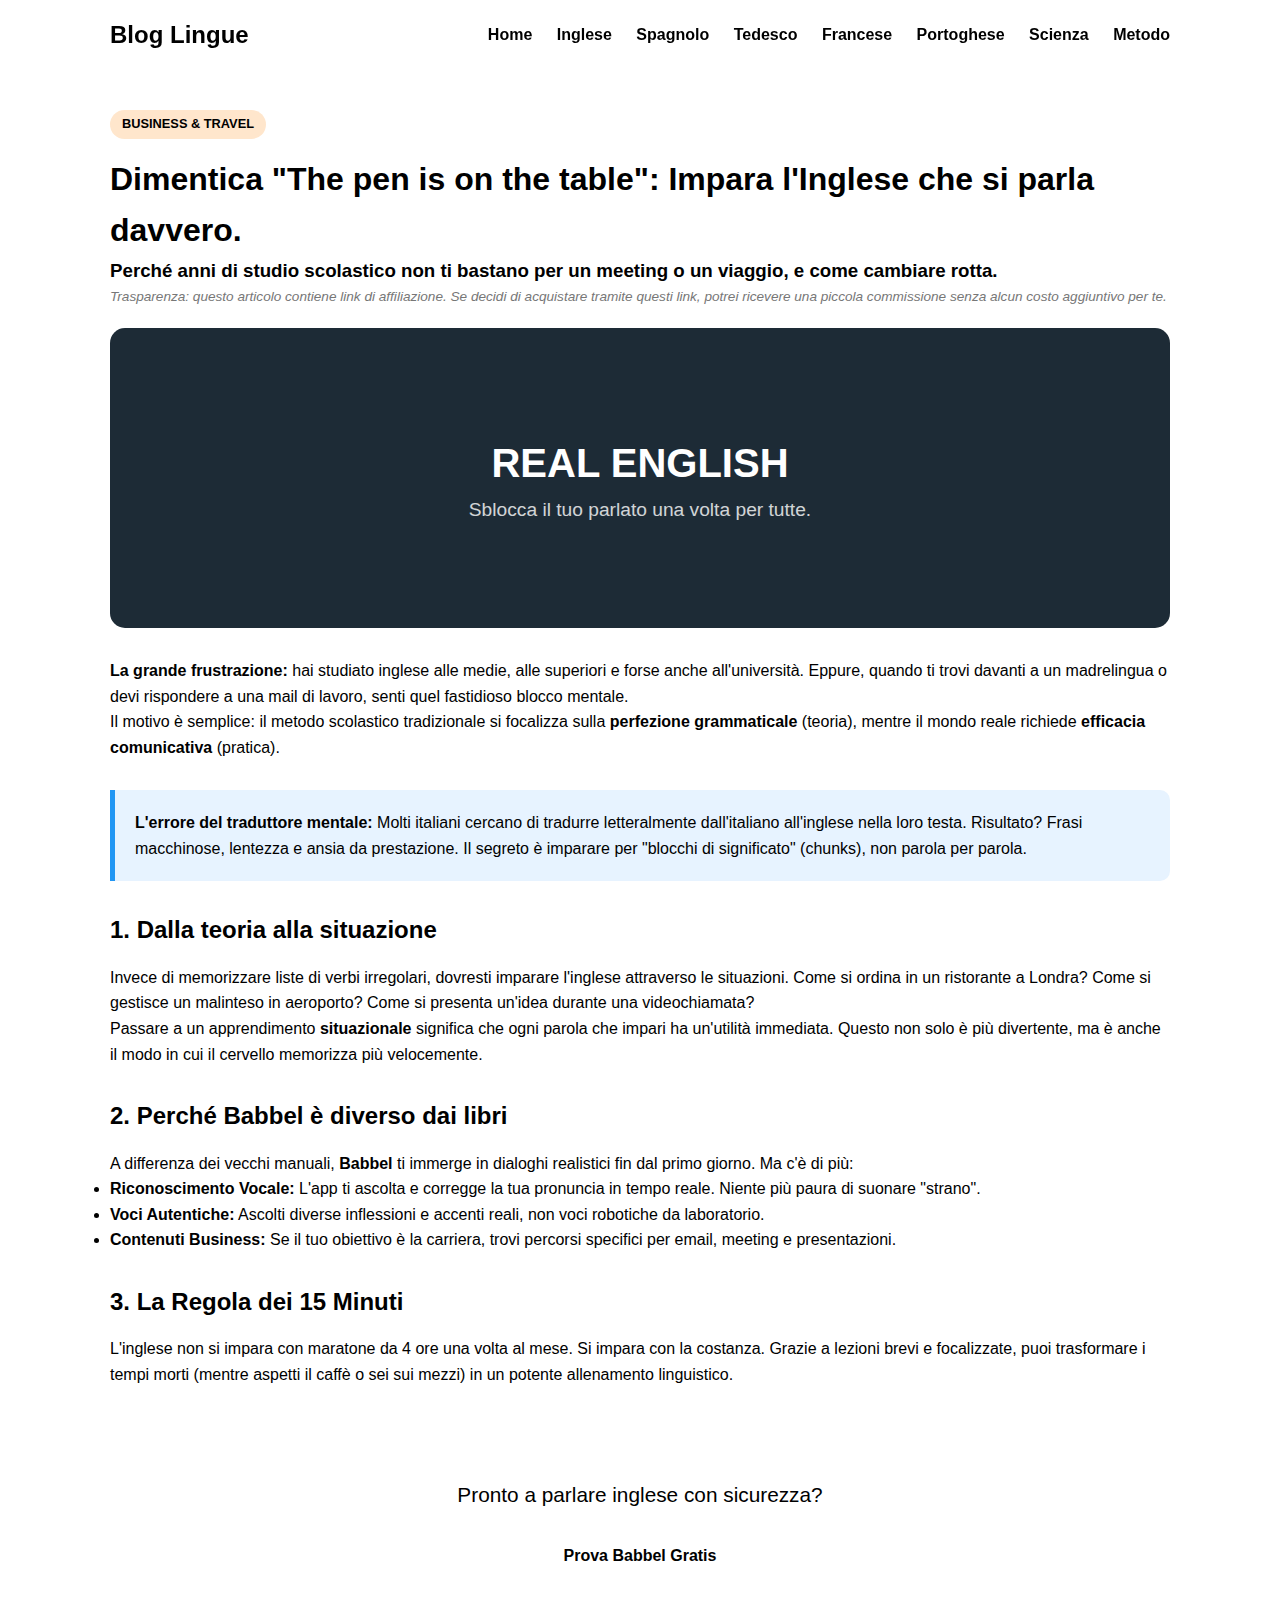
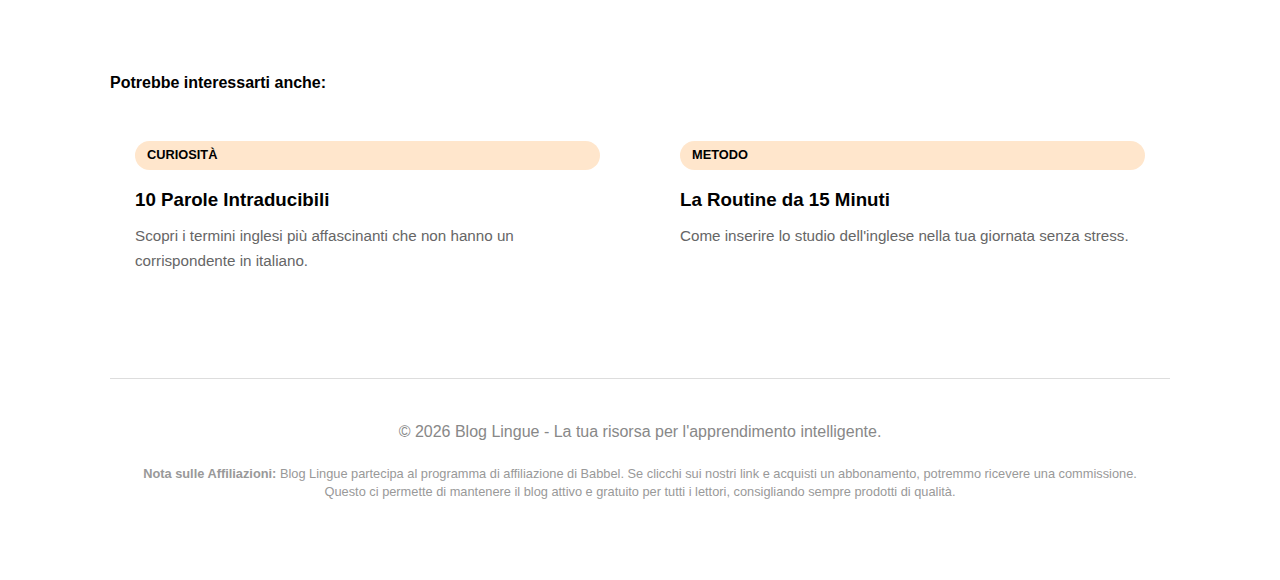
<file: inglese.html>
<!DOCTYPE html>
<html lang="it">
<head>
    <meta charset="UTF-8">
    <meta name="viewport" content="width=device-width, initial-scale=1.0">
    <title>Inglese Reale: Oltre la Grammatica Scolastica | Blog Lingue</title>
    <meta name="description" content="Smetti di studiare l'inglese che non serve. Scopri come passare dalla teoria alla conversazione reale con il metodo situazionale.">
    <link rel="stylesheet" href="style.css">
</head>
<body>

    <nav class="navbar">
        <div class="nav-container">
            <a href="index.html" class="nav-logo">Blog Lingue</a>
            <div class="nav-links">
                <a href="index.html">Home</a>
                <a href="inglese.html" style="color: var(--primary); font-weight: bold;">Inglese</a>
                <a href="spagnolo.html">Spagnolo</a>
                <a href="tedesco.html">Tedesco</a>
                <a href="francese.html">Francese</a>
                <a href="portoghese.html">Portoghese</a>
                <a href="neuroscienza.html">Scienza</a>
                <a href="routine.html">Metodo</a>
            </div>
        </div>
    </nav>

    <main class="container">
        <header>
            <span class="tag">Business & Travel</span>
            <h1>Dimentica "The pen is on the table": Impara l'Inglese che si parla davvero.</h1>
            <h3>Perché anni di studio scolastico non ti bastano per un meeting o un viaggio, e come cambiare rotta.</h3>
        </header>

        <p class="disclosure-top">
            Trasparenza: questo articolo contiene link di affiliazione. Se decidi di acquistare tramite questi link, potrei ricevere una piccola commissione senza alcun costo aggiuntivo per te.
        </p>

        <div class="img-placeholder" style="background: #1d2b36; height: 300px; display: flex; align-items: center; justify-content: center; color: white; border-radius: 15px; margin-bottom: 30px;">
            <div style="text-align: center; padding: 20px;">
                <h2 style="color: var(--primary); font-size: 2.5rem;">REAL ENGLISH</h2>
                <p style="font-size: 1.2rem; opacity: 0.8;">Sblocca il tuo parlato una volta per tutte.</p>
            </div>
        </div>

        <article>
            <p><strong>La grande frustrazione:</strong> hai studiato inglese alle medie, alle superiori e forse anche all'università. Eppure, quando ti trovi davanti a un madrelingua o devi rispondere a una mail di lavoro, senti quel fastidioso blocco mentale.</p>
            
            <p>Il motivo è semplice: il metodo scolastico tradizionale si focalizza sulla <strong>perfezione grammaticale</strong> (teoria), mentre il mondo reale richiede <strong>efficacia comunicativa</strong> (pratica).</p>

            <div class="info-box">
                <p><strong>L'errore del traduttore mentale:</strong> Molti italiani cercano di tradurre letteralmente dall'italiano all'inglese nella loro testa. Risultato? Frasi macchinose, lentezza e ansia da prestazione. Il segreto è imparare per "blocchi di significato" (chunks), non parola per parola.</p>
            </div>

            <h2>1. Dalla teoria alla situazione</h2>
            <p>Invece di memorizzare liste di verbi irregolari, dovresti imparare l'inglese attraverso le situazioni. Come si ordina in un ristorante a Londra? Come si gestisce un malinteso in aeroporto? Come si presenta un'idea durante una videochiamata?</p>
            <p>Passare a un apprendimento <strong>situazionale</strong> significa che ogni parola che impari ha un'utilità immediata. Questo non solo è più divertente, ma è anche il modo in cui il cervello memorizza più velocemente.</p>

            <h2>2. Perché Babbel è diverso dai libri</h2>
            <p>A differenza dei vecchi manuali, <strong>Babbel</strong> ti immerge in dialoghi realistici fin dal primo giorno. Ma c'è di più:</p>
            <ul>
                <li><strong>Riconoscimento Vocale:</strong> L'app ti ascolta e corregge la tua pronuncia in tempo reale. Niente più paura di suonare "strano".</li>
                <li><strong>Voci Autentiche:</strong> Ascolti diverse inflessioni e accenti reali, non voci robotiche da laboratorio.</li>
                <li><strong>Contenuti Business:</strong> Se il tuo obiettivo è la carriera, trovi percorsi specifici per email, meeting e presentazioni.</li>
            </ul>

            <h2>3. La Regola dei 15 Minuti</h2>
            <p>L'inglese non si impara con maratone da 4 ore una volta al mese. Si impara con la costanza. Grazie a lezioni brevi e focalizzate, puoi trasformare i tempi morti (mentre aspetti il caffè o sei sui mezzi) in un potente allenamento linguistico.</p>

            <div class="cta-container">
                <p class="cta-text">Pronto a parlare inglese con sicurezza?</p>
               <a rel="sponsored" href="https://www.awin1.com/awclick.php?gid=322314&mid=9659&awinaffid=2764918&linkid=2038224&clickref=" class="btn" target="_blank" rel="noopener noreferrer">Prova Babbel Gratis</a>

            </div>
        </article>

        <section style="margin-top: 50px;">
            <h4 style="margin-bottom: 20px;">Potrebbe interessarti anche:</h4>
            <div class="blog-grid">
                <a href="intraducibili.html" class="blog-card">
                    <span class="tag">Curiosità</span>
                    <h3>10 Parole Intraducibili</h3>
                    <p>Scopri i termini inglesi più affascinanti che non hanno un corrispondente in italiano.</p>
                </a>
                <a href="routine.html" class="blog-card">
                    <span class="tag">Metodo</span>
                    <h3>La Routine da 15 Minuti</h3>
                    <p>Come inserire lo studio dell'inglese nella tua giornata senza stress.</p>
                </a>
            </div>
        </section>

        <footer>
            <p>&copy; 2026 Blog Lingue - La tua risorsa per l'apprendimento intelligente.</p>
            <div class="footer-disclosure">
                <p><strong>Nota sulle Affiliazioni:</strong> Blog Lingue partecipa al programma di affiliazione di Babbel. Se clicchi sui nostri link e acquisti un abbonamento, potremmo ricevere una commissione. Questo ci permette di mantenere il blog attivo e gratuito per tutti i lettori, consigliando sempre prodotti di qualità.</p>
            </div>
        </footer>
    </main>
</body>
</html>
</file>
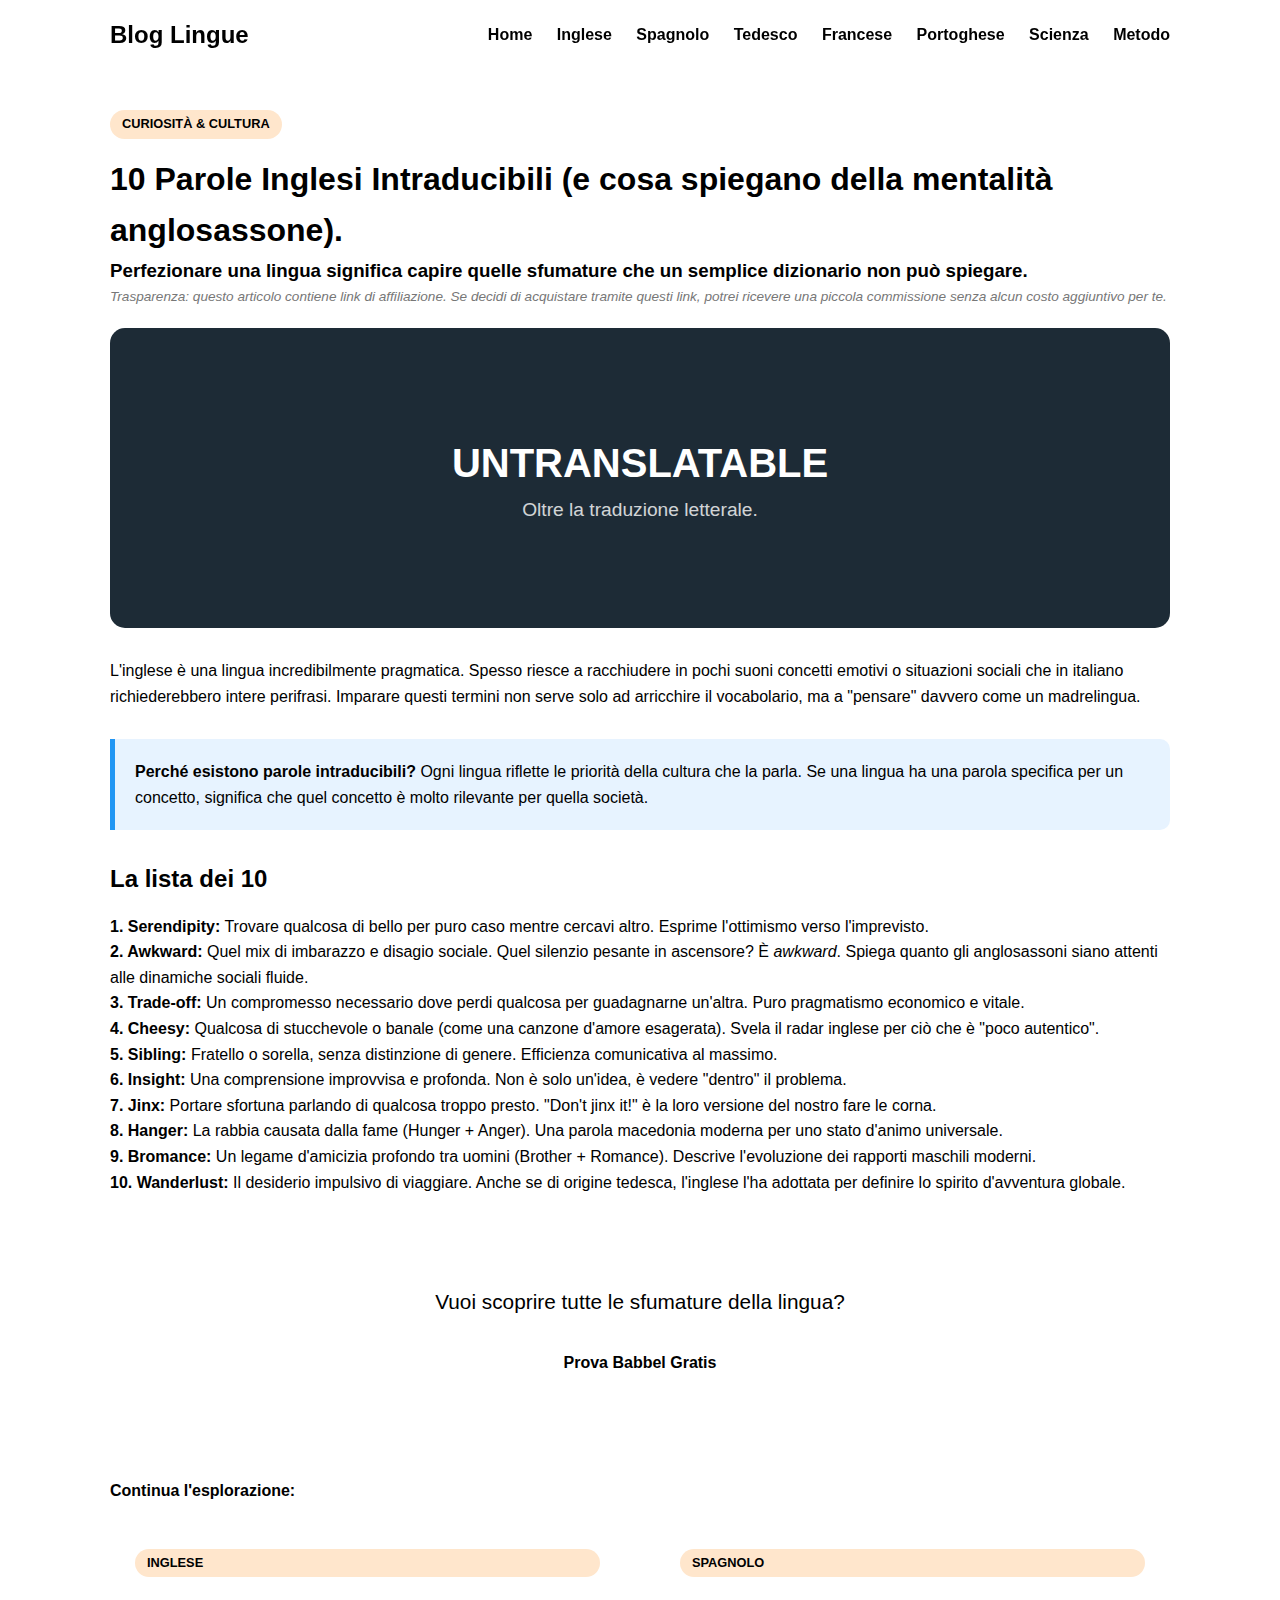
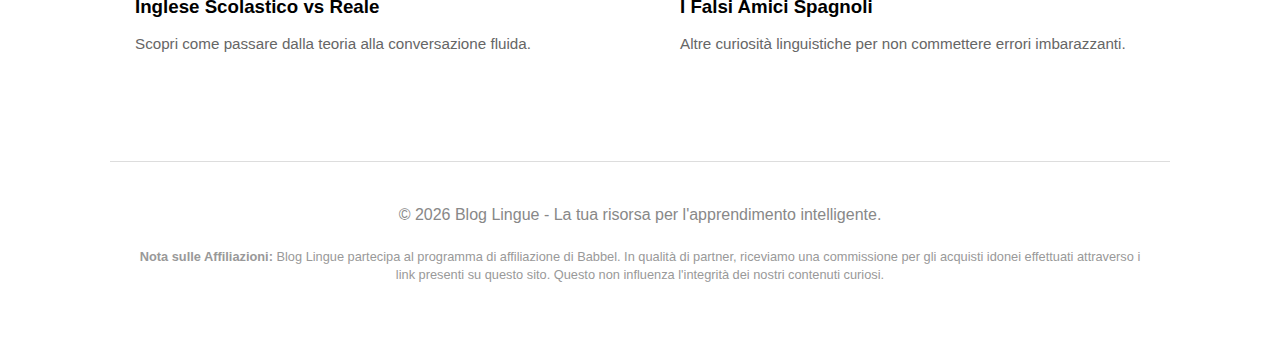
<file: intraducibili.html>
<!DOCTYPE html>
<html lang="it">
<head>
    <meta charset="UTF-8">
    <meta name="viewport" content="width=device-width, initial-scale=1.0">
    <title>10 Parole Inglesi Intraducibili | Blog Lingue</title>
    <meta name="description" content="Da 'Serendipity' a 'Awkward': scopri le parole inglesi che non hanno una traduzione diretta in italiano e cosa ci dicono della cultura anglosassone.">
    <link rel="stylesheet" href="style.css">
</head>
<body>

    <nav class="navbar">
        <div class="nav-container">
            <a href="index.html" class="nav-logo">Blog Lingue</a>
            <div class="nav-links">
                <a href="index.html">Home</a>
                <a href="inglese.html" style="color: var(--primary); font-weight: bold;">Inglese</a>
                <a href="spagnolo.html">Spagnolo</a>
                <a href="tedesco.html">Tedesco</a>
                <a href="francese.html">Francese</a>
                <a href="portoghese.html">Portoghese</a>
                <a href="neuroscienza.html">Scienza</a>
                <a href="routine.html">Metodo</a>
            </div>
        </div>
    </nav>

    <main class="container">
        <header>
            <span class="tag">Curiosità & Cultura</span>
            <h1>10 Parole Inglesi Intraducibili (e cosa spiegano della mentalità anglosassone).</h1>
            <h3>Perfezionare una lingua significa capire quelle sfumature che un semplice dizionario non può spiegare.</h3>
        </header>

        <p class="disclosure-top">
            Trasparenza: questo articolo contiene link di affiliazione. Se decidi di acquistare tramite questi link, potrei ricevere una piccola commissione senza alcun costo aggiuntivo per te.
        </p>

        <div class="img-placeholder" style="background: #1d2b36; height: 300px; display: flex; align-items: center; justify-content: center; color: white; border-radius: 15px; margin-bottom: 30px;">
            <div style="text-align: center; padding: 20px;">
                <h2 style="color: var(--primary); font-size: 2.5rem;">UNTRANSLATABLE</h2>
                <p style="font-size: 1.2rem; opacity: 0.8;">Oltre la traduzione letterale.</p>
            </div>
        </div>

        <article>
            <p>L'inglese è una lingua incredibilmente pragmatica. Spesso riesce a racchiudere in pochi suoni concetti emotivi o situazioni sociali che in italiano richiederebbero intere perifrasi. Imparare questi termini non serve solo ad arricchire il vocabolario, ma a "pensare" davvero come un madrelingua.</p>

            <div class="info-box">
                <p><strong>Perché esistono parole intraducibili?</strong> Ogni lingua riflette le priorità della cultura che la parla. Se una lingua ha una parola specifica per un concetto, significa che quel concetto è molto rilevante per quella società.</p>
            </div>

            <h2>La lista dei 10</h2>
            
            <p><strong>1. Serendipity:</strong> Trovare qualcosa di bello per puro caso mentre cercavi altro. Esprime l'ottimismo verso l'imprevisto.</p>
            
            <p><strong>2. Awkward:</strong> Quel mix di imbarazzo e disagio sociale. Quel silenzio pesante in ascensore? È <em>awkward</em>. Spiega quanto gli anglosassoni siano attenti alle dinamiche sociali fluide.</p>
            
            <p><strong>3. Trade-off:</strong> Un compromesso necessario dove perdi qualcosa per guadagnarne un'altra. Puro pragmatismo economico e vitale.</p>
            
            <p><strong>4. Cheesy:</strong> Qualcosa di stucchevole o banale (come una canzone d'amore esagerata). Svela il radar inglese per ciò che è "poco autentico".</p>
            
            <p><strong>5. Sibling:</strong> Fratello o sorella, senza distinzione di genere. Efficienza comunicativa al massimo.</p>
            
            <p><strong>6. Insight:</strong> Una comprensione improvvisa e profonda. Non è solo un'idea, è vedere "dentro" il problema.</p>
            
            <p><strong>7. Jinx:</strong> Portare sfortuna parlando di qualcosa troppo presto. "Don't jinx it!" è la loro versione del nostro fare le corna.</p>
            
            <p><strong>8. Hanger:</strong> La rabbia causata dalla fame (Hunger + Anger). Una parola macedonia moderna per uno stato d'animo universale.</p>
            
            <p><strong>9. Bromance:</strong> Un legame d'amicizia profondo tra uomini (Brother + Romance). Descrive l'evoluzione dei rapporti maschili moderni.</p>
            
            <p><strong>10. Wanderlust:</strong> Il desiderio impulsivo di viaggiare. Anche se di origine tedesca, l'inglese l'ha adottata per definire lo spirito d'avventura globale.</p>

            <div class="cta-container">
                <p class="cta-text">Vuoi scoprire tutte le sfumature della lingua?</p>
              <a rel="sponsored" href="https://www.awin1.com/awclick.php?gid=322314&mid=9659&awinaffid=2764918&linkid=2038224&clickref=" class="btn" target="_blank" rel="noopener noreferrer">Prova Babbel Gratis</a>
            </div>
        </article>

        <section style="margin-top: 50px;">
            <h4 style="margin-bottom: 20px;">Continua l'esplorazione:</h4>
            <div class="blog-grid">
                <a href="inglese.html" class="blog-card">
                    <span class="tag">Inglese</span>
                    <h3>Inglese Scolastico vs Reale</h3>
                    <p>Scopri come passare dalla teoria alla conversazione fluida.</p>
                </a>
                <a href="spagnolo.html" class="blog-card">
                    <span class="tag">Spagnolo</span>
                    <h3>I Falsi Amici Spagnoli</h3>
                    <p>Altre curiosità linguistiche per non commettere errori imbarazzanti.</p>
                </a>
            </div>
        </section>

        <footer>
            <p>&copy; 2026 Blog Lingue - La tua risorsa per l'apprendimento intelligente.</p>
            <div class="footer-disclosure">
                <p><strong>Nota sulle Affiliazioni:</strong> Blog Lingue partecipa al programma di affiliazione di Babbel. In qualità di partner, riceviamo una commissione per gli acquisti idonei effettuati attraverso i link presenti su questo sito. Questo non influenza l'integrità dei nostri contenuti curiosi.</p>
            </div>
        </footer>
    </main>
</body>
</html>
</file>
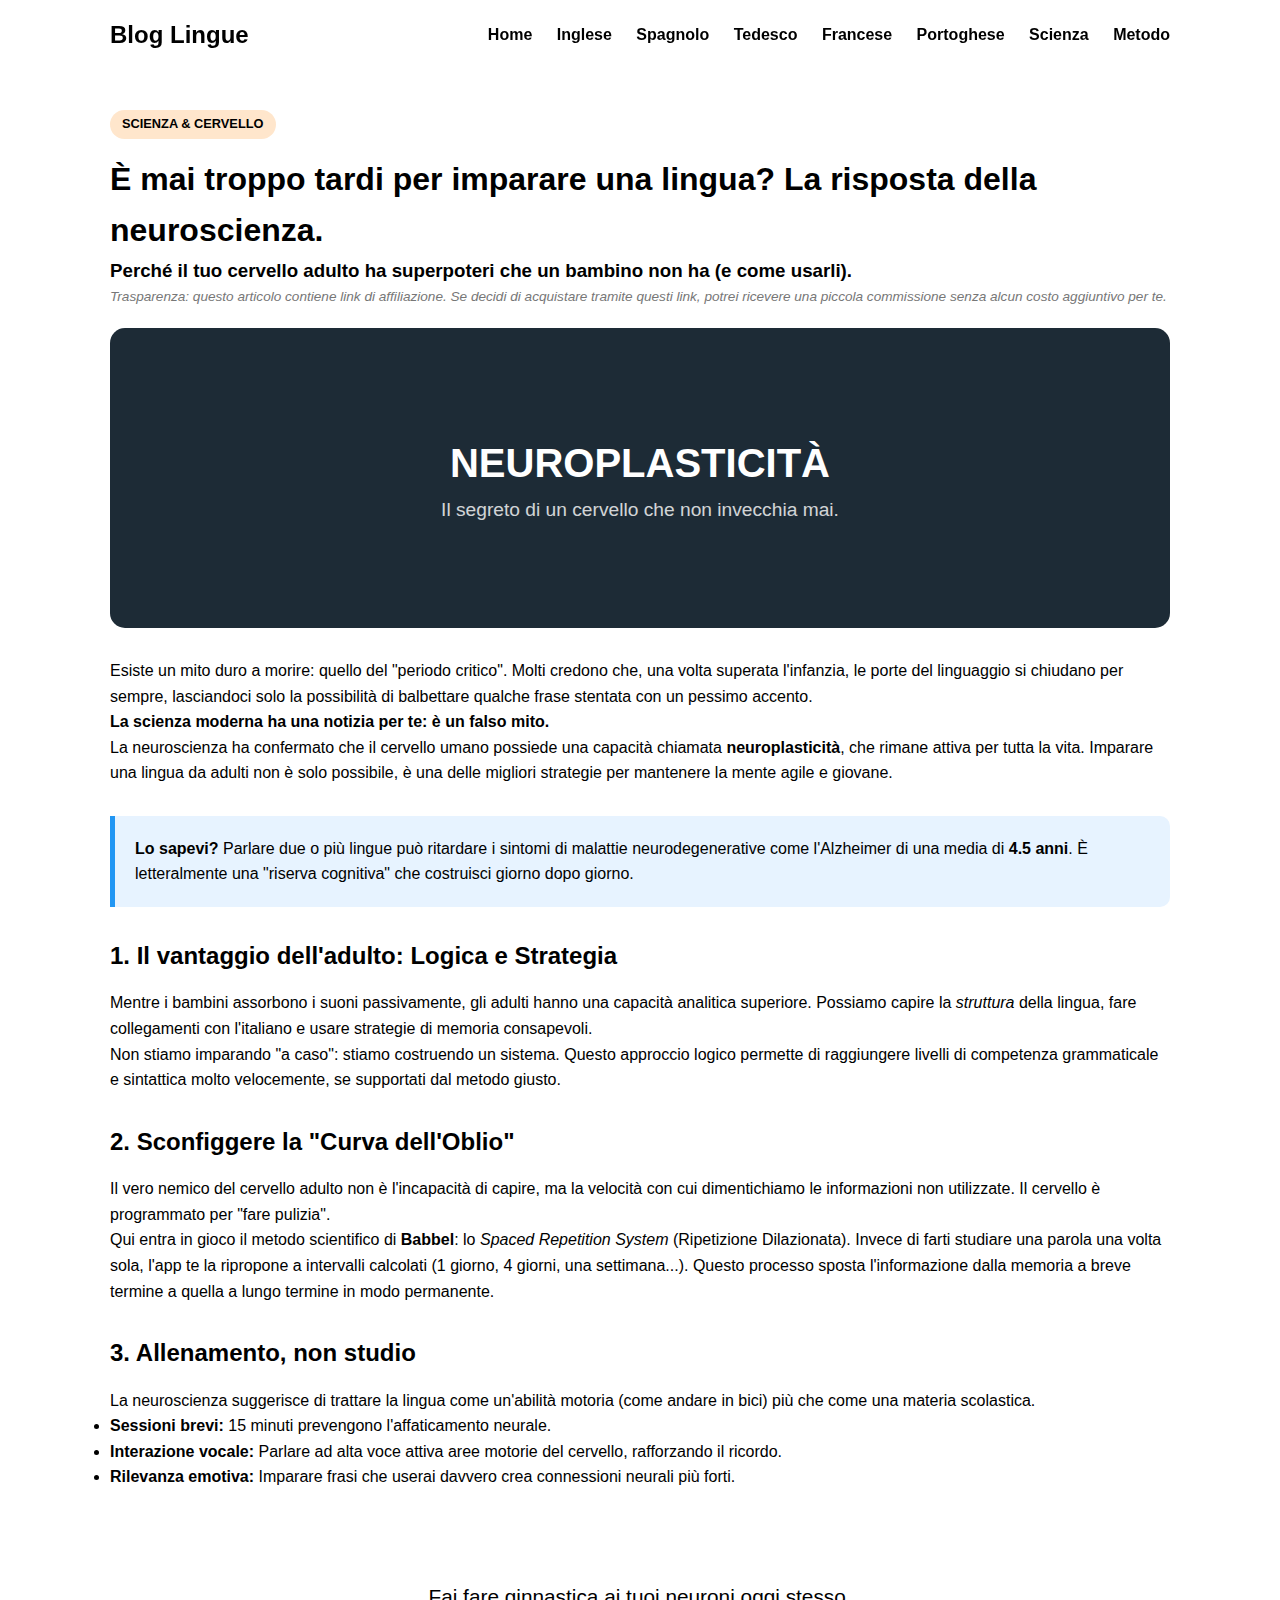
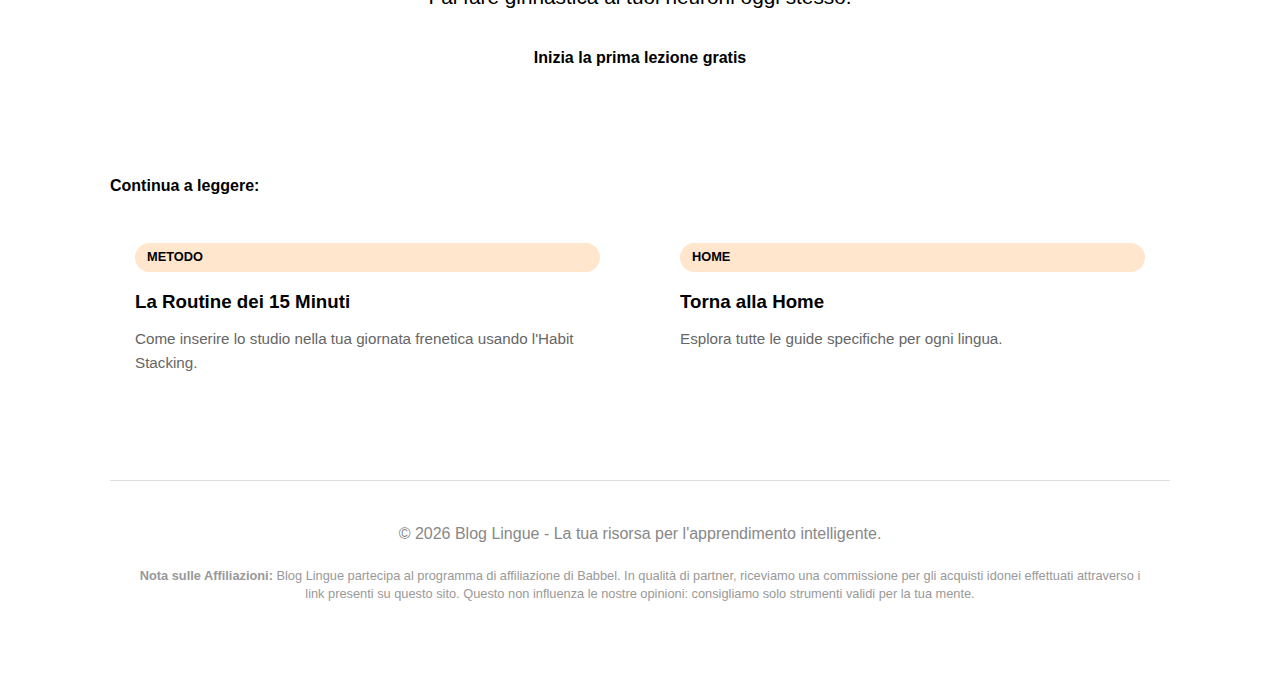
<file: neuroscienza.html>
<!DOCTYPE html>
<html lang="it">
<head>
    <meta charset="UTF-8">
    <meta name="viewport" content="width=device-width, initial-scale=1.0">
    <title>Neuroscienza e Lingue: È mai troppo tardi? | Blog Lingue</title>
    <meta name="description" content="Scopri come la neuroplasticità permette agli adulti di imparare nuove lingue e come il bilinguismo protegge il cervello dall'invecchiamento.">
    <link rel="stylesheet" href="style.css">
</head>
<body>

    <nav class="navbar">
        <div class="nav-container">
            <a href="index.html" class="nav-logo">Blog Lingue</a>
            <div class="nav-links">
                <a href="index.html">Home</a>
                <a href="inglese.html">Inglese</a>
                <a href="spagnolo.html">Spagnolo</a>
                <a href="tedesco.html">Tedesco</a>
                <a href="francese.html">Francese</a>
                <a href="portoghese.html">Portoghese</a>
                <a href="neuroscienza.html" style="color: var(--primary); font-weight: bold;">Scienza</a>
                <a href="routine.html">Metodo</a>
            </div>
        </div>
    </nav>

    <main class="container">
        <header>
            <span class="tag">Scienza & Cervello</span>
            <h1>È mai troppo tardi per imparare una lingua? La risposta della neuroscienza.</h1>
            <h3>Perché il tuo cervello adulto ha superpoteri che un bambino non ha (e come usarli).</h3>
        </header>

        <p class="disclosure-top">
            Trasparenza: questo articolo contiene link di affiliazione. Se decidi di acquistare tramite questi link, potrei ricevere una piccola commissione senza alcun costo aggiuntivo per te.
        </p>

        <div class="img-placeholder" style="background: #1d2b36; height: 300px; display: flex; align-items: center; justify-content: center; color: white; border-radius: 15px; margin-bottom: 30px;">
            <div style="text-align: center; padding: 20px;">
                <h2 style="color: var(--primary); font-size: 2.5rem;">NEUROPLASTICITÀ</h2>
                <p style="font-size: 1.2rem; opacity: 0.8;">Il segreto di un cervello che non invecchia mai.</p>
            </div>
        </div>

        <article>
            <p>Esiste un mito duro a morire: quello del "periodo critico". Molti credono che, una volta superata l'infanzia, le porte del linguaggio si chiudano per sempre, lasciandoci solo la possibilità di balbettare qualche frase stentata con un pessimo accento.</p>
            
            <p><strong>La scienza moderna ha una notizia per te: è un falso mito.</strong></p>

            <p>La neuroscienza ha confermato che il cervello umano possiede una capacità chiamata <strong>neuroplasticità</strong>, che rimane attiva per tutta la vita. Imparare una lingua da adulti non è solo possibile, è una delle migliori strategie per mantenere la mente agile e giovane.</p>

            <div class="info-box">
                <p><strong>Lo sapevi?</strong> Parlare due o più lingue può ritardare i sintomi di malattie neurodegenerative come l'Alzheimer di una media di <strong>4.5 anni</strong>. È letteralmente una "riserva cognitiva" che costruisci giorno dopo giorno.</p>
            </div>

            <h2>1. Il vantaggio dell'adulto: Logica e Strategia</h2>
            <p>Mentre i bambini assorbono i suoni passivamente, gli adulti hanno una capacità analitica superiore. Possiamo capire la <em>struttura</em> della lingua, fare collegamenti con l'italiano e usare strategie di memoria consapevoli.</p>
            <p>Non stiamo imparando "a caso": stiamo costruendo un sistema. Questo approccio logico permette di raggiungere livelli di competenza grammaticale e sintattica molto velocemente, se supportati dal metodo giusto.</p>

            <h2>2. Sconfiggere la "Curva dell'Oblio"</h2>
            <p>Il vero nemico del cervello adulto non è l'incapacità di capire, ma la velocità con cui dimentichiamo le informazioni non utilizzate. Il cervello è programmato per "fare pulizia".</p>
            <p>Qui entra in gioco il metodo scientifico di <strong>Babbel</strong>: lo <em>Spaced Repetition System</em> (Ripetizione Dilazionata). Invece di farti studiare una parola una volta sola, l'app te la ripropone a intervalli calcolati (1 giorno, 4 giorni, una settimana...). Questo processo sposta l'informazione dalla memoria a breve termine a quella a lungo termine in modo permanente.</p>

            <h2>3. Allenamento, non studio</h2>
            <p>La neuroscienza suggerisce di trattare la lingua come un'abilità motoria (come andare in bici) più che come una materia scolastica. </p>
            <ul>
                <li><strong>Sessioni brevi:</strong> 15 minuti prevengono l'affaticamento neurale.</li>
                <li><strong>Interazione vocale:</strong> Parlare ad alta voce attiva aree motorie del cervello, rafforzando il ricordo.</li>
                <li><strong>Rilevanza emotiva:</strong> Imparare frasi che userai davvero crea connessioni neurali più forti.</li>
            </ul>

            <div class="cta-container">
                <p class="cta-text">Fai fare ginnastica ai tuoi neuroni oggi stesso.</p>
                <a href="IL_TUO_LINK_AFFILIATO" class="btn" target="_blank">Inizia la prima lezione gratis</a>
            </div>
        </article>

        <section style="margin-top: 50px;">
            <h4 style="margin-bottom: 20px;">Continua a leggere:</h4>
            <div class="blog-grid">
                <a href="routine.html" class="blog-card">
                    <span class="tag">Metodo</span>
                    <h3>La Routine dei 15 Minuti</h3>
                    <p>Come inserire lo studio nella tua giornata frenetica usando l'Habit Stacking.</p>
                </a>
                <a href="index.html" class="blog-card">
                    <span class="tag">Home</span>
                    <h3>Torna alla Home</h3>
                    <p>Esplora tutte le guide specifiche per ogni lingua.</p>
                </a>
            </div>
        </section>

        <footer>
            <p>&copy; 2026 Blog Lingue - La tua risorsa per l'apprendimento intelligente.</p>
            <div class="footer-disclosure">
                <p><strong>Nota sulle Affiliazioni:</strong> Blog Lingue partecipa al programma di affiliazione di Babbel. In qualità di partner, riceviamo una commissione per gli acquisti idonei effettuati attraverso i link presenti su questo sito. Questo non influenza le nostre opinioni: consigliamo solo strumenti validi per la tua mente.</p>
            </div>
        </footer>
    </main>
</body>
</html>
</file>
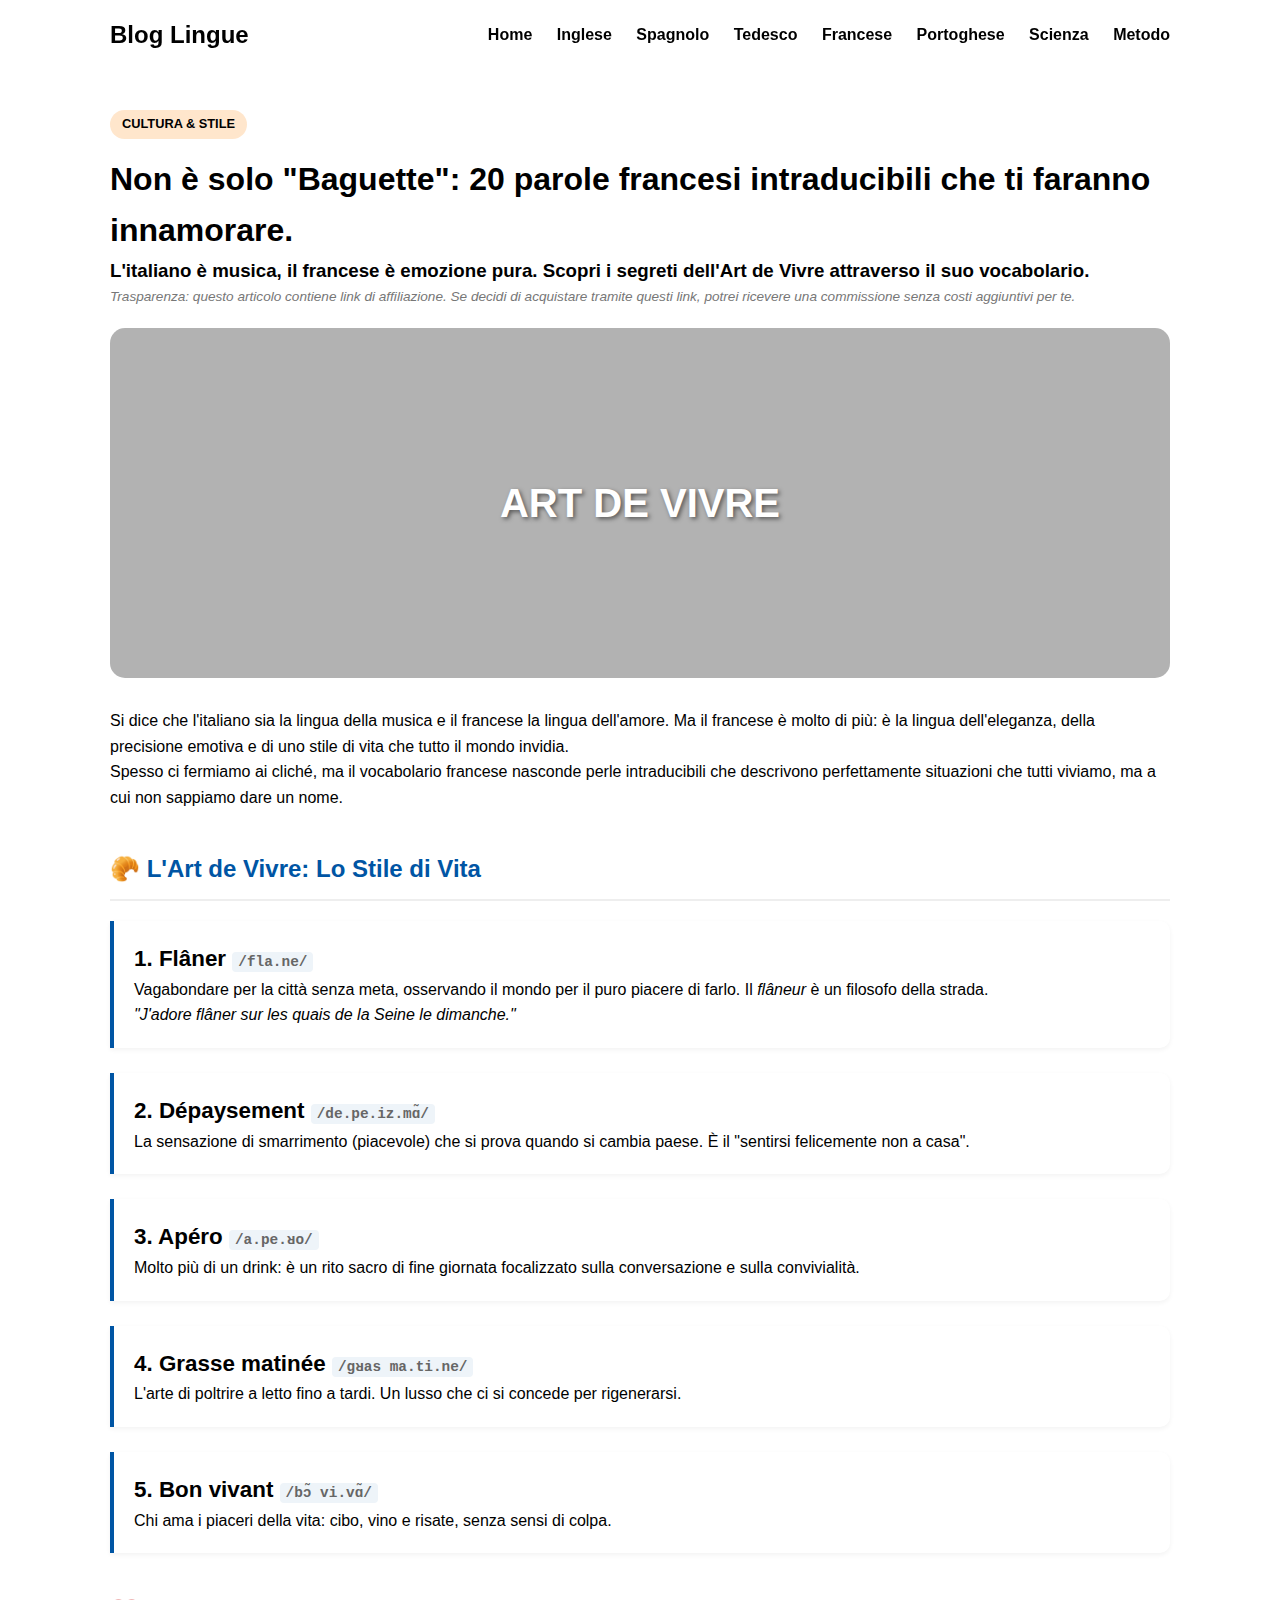
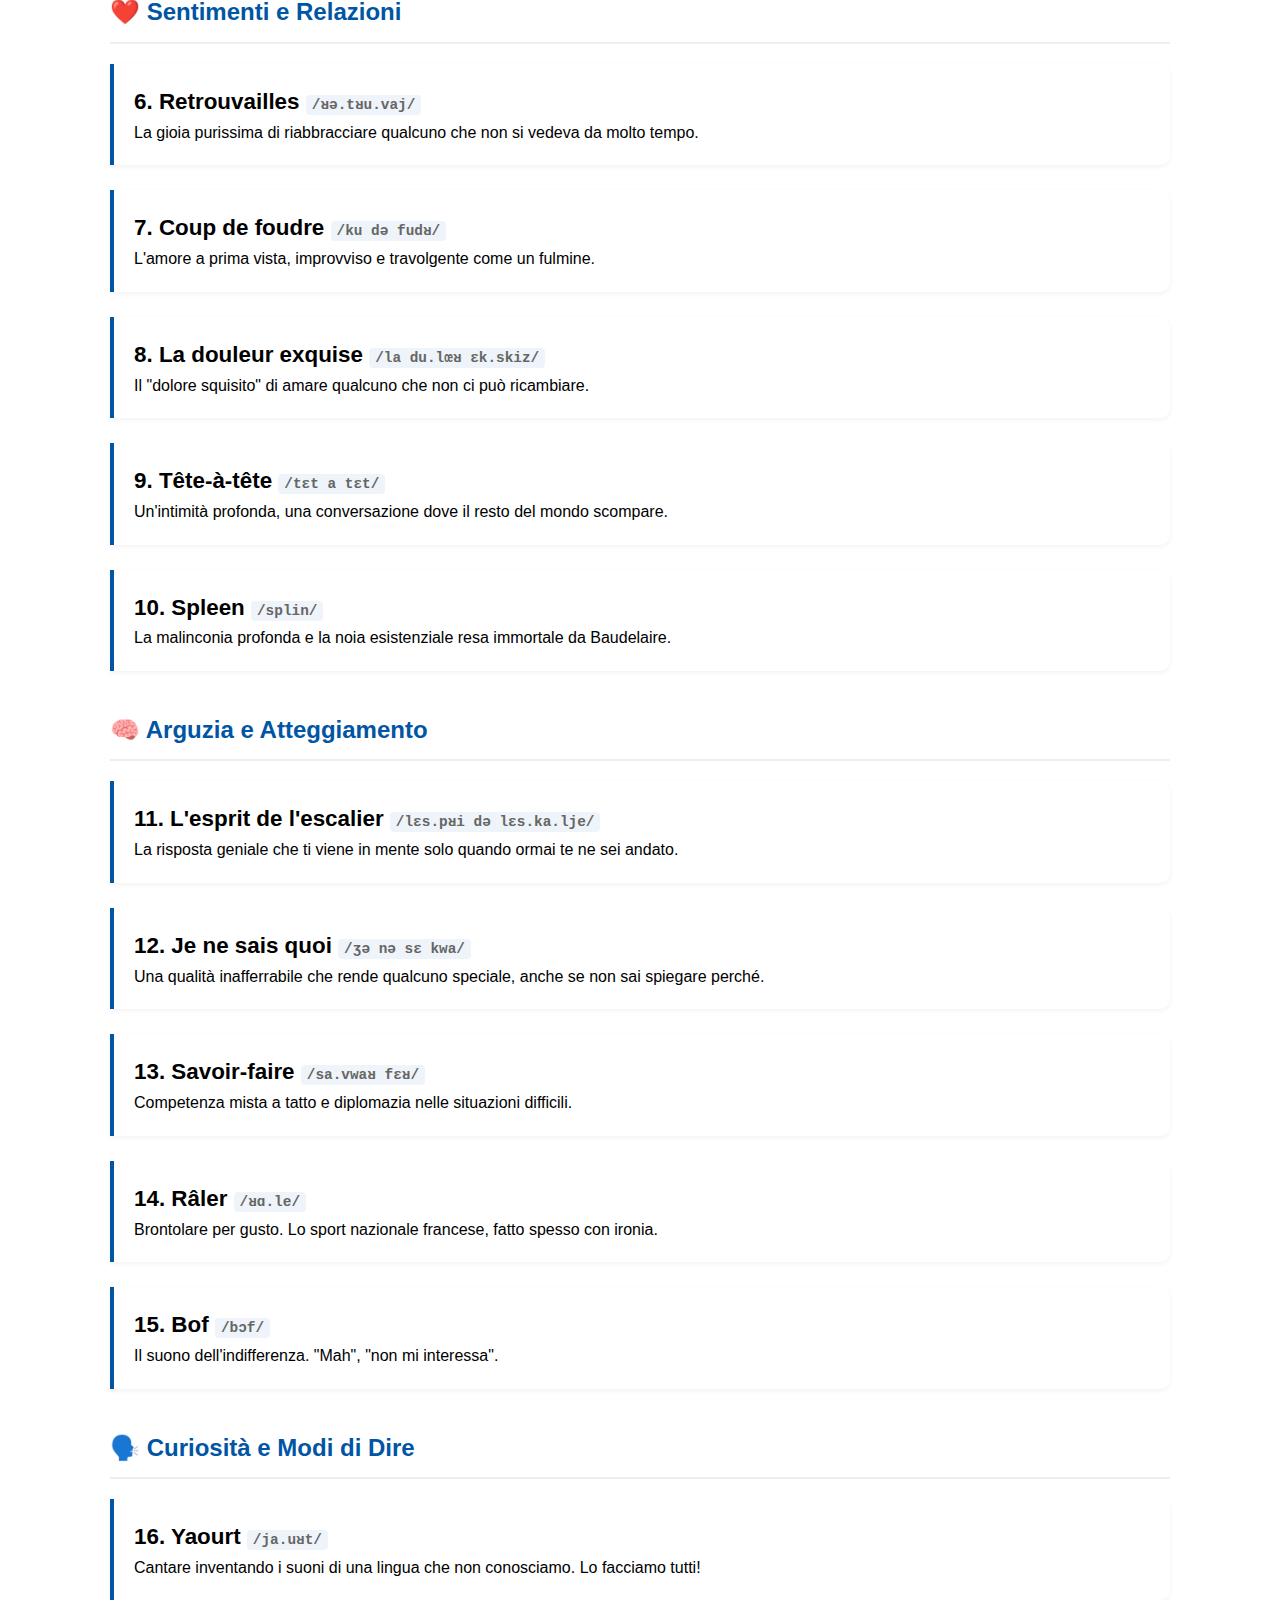
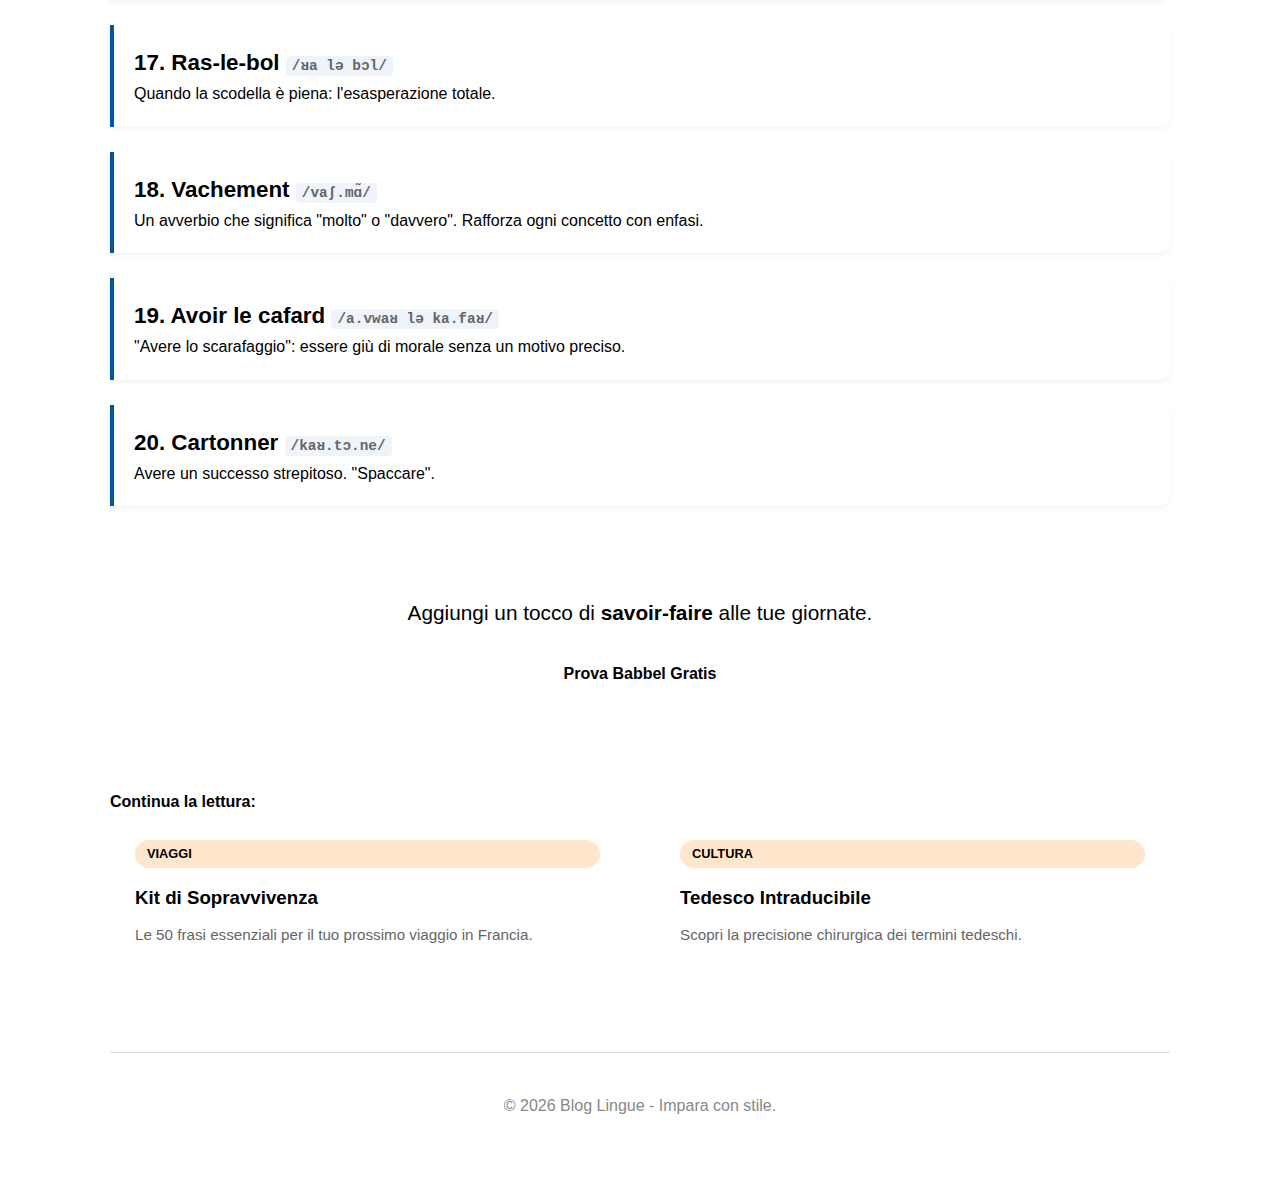
<file: parole-francesi.html>
<!DOCTYPE html>
<html lang="it">
<head>
    <meta charset="UTF-8">
    <meta name="viewport" content="width=device-width, initial-scale=1.0">
    <title>20 Parole Francesi Intraducibili | Blog Lingue</title>
    <meta name="description" content="Oltre i cliché: scopri 20 parole francesi intraducibili per capire l'Art de Vivre, lo Spleen e il vero savoir-faire francese.">
    <link rel="stylesheet" href="style.css">
    <style>
        .french-entry {
            background: #fff;
            border-left: 4px solid #0055a4; /* Blu Francia */
            padding: 20px;
            margin-bottom: 25px;
            border-radius: 0 10px 10px 0;
            box-shadow: 0 2px 5px rgba(0,0,0,0.05);
        }
        .french-term {
            font-size: 1.4rem;
            font-weight: 800;
            color: var(--dark);
            display: block;
        }
        .pronunciation {
            font-family: 'Courier New', monospace;
            color: #666;
            font-size: 0.9rem;
            background: #eef4f9;
            padding: 2px 6px;
            border-radius: 4px;
        }
        .category-header {
            display: flex;
            align-items: center;
            margin: 40px 0 20px;
            color: #0055a4;
            border-bottom: 2px solid #eee;
            padding-bottom: 10px;
        }
    </style>
</head>
<body>

    <nav class="navbar">
        <div class="nav-container">
            <a href="index.html" class="nav-logo">Blog Lingue</a>
            <div class="nav-links">
                <a href="index.html">Home</a>
                <a href="inglese.html">Inglese</a>
                <a href="spagnolo.html">Spagnolo</a>
                <a href="tedesco.html">Tedesco</a>
                <a href="francese.html" style="color: var(--primary); font-weight: bold;">Francese</a>
                <a href="portoghese.html">Portoghese</a>
                <a href="neuroscienza.html">Scienza</a>
                <a href="routine.html">Metodo</a>
            </div>
        </div>
    </nav>

    <main class="container">
        <header>
            <span class="tag">Cultura & Stile</span>
            <h1>Non è solo "Baguette": 20 parole francesi intraducibili che ti faranno innamorare.</h1>
            <h3>L'italiano è musica, il francese è emozione pura. Scopri i segreti dell'Art de Vivre attraverso il suo vocabolario.</h3>
        </header>

        <p class="disclosure-top">
            Trasparenza: questo articolo contiene link di affiliazione. Se decidi di acquistare tramite questi link, potrei ricevere una commissione senza costi aggiuntivi per te.
        </p>

        <div class="img-placeholder" style="background: linear-gradient(rgba(0,0,0,0.3), rgba(0,0,0,0.3)), url('https://images.unsplash.com/photo-1502602898657-3e91760c62bf?auto=format&fit=crop&w=1100&q=80'); background-size: cover; background-position: center; height: 350px; display: flex; align-items: center; justify-content: center; color: white; border-radius: 15px; margin-bottom: 30px;">
            <div style="text-align: center;">
                <h2 style="color: white; font-size: 2.5rem; text-shadow: 2px 2px 4px rgba(0,0,0,0.5);">ART DE VIVRE</h2>
            </div>
        </div>

        <article>
            <p>Si dice che l'italiano sia la lingua della musica e il francese la lingua dell'amore. Ma il francese è molto di più: è la lingua dell'eleganza, della precisione emotiva e di uno stile di vita che tutto il mondo invidia.</p>
            
            <p>Spesso ci fermiamo ai cliché, ma il vocabolario francese nasconde perle intraducibili che descrivono perfettamente situazioni che tutti viviamo, ma a cui non sappiamo dare un nome.</p>

            <h2 class="category-header">🥐 L'Art de Vivre: Lo Stile di Vita</h2>
            
            <div class="french-entry">
                <span class="french-term">1. Flâner <span class="pronunciation">/fla.ne/</span></span>
                <p>Vagabondare per la città senza meta, osservando il mondo per il puro piacere di farlo. Il <em>flâneur</em> è un filosofo della strada.</p>
                <p class="small"><em>"J'adore flâner sur les quais de la Seine le dimanche."</em></p>
            </div>

            <div class="french-entry">
                <span class="french-term">2. Dépaysement <span class="pronunciation">/de.pe.iz.mɑ̃/</span></span>
                <p>La sensazione di smarrimento (piacevole) che si prova quando si cambia paese. È il "sentirsi felicemente non a casa".</p>
            </div>

            <div class="french-entry">
                <span class="french-term">3. Apéro <span class="pronunciation">/a.pe.ʁo/</span></span>
                <p>Molto più di un drink: è un rito sacro di fine giornata focalizzato sulla conversazione e sulla convivialità.</p>
            </div>

            <div class="french-entry">
                <span class="french-term">4. Grasse matinée <span class="pronunciation">/ɡʁas ma.ti.ne/</span></span>
                <p>L'arte di poltrire a letto fino a tardi. Un lusso che ci si concede per rigenerarsi.</p>
            </div>

            <div class="french-entry">
                <span class="french-term">5. Bon vivant <span class="pronunciation">/bɔ̃ vi.vɑ̃/</span></span>
                <p>Chi ama i piaceri della vita: cibo, vino e risate, senza sensi di colpa.</p>
            </div>

            <h2 class="category-header">❤️ Sentimenti e Relazioni</h2>

            <div class="french-entry">
                <span class="french-term">6. Retrouvailles <span class="pronunciation">/ʁə.tʁu.vaj/</span></span>
                <p>La gioia purissima di riabbracciare qualcuno che non si vedeva da molto tempo.</p>
            </div>

            <div class="french-entry">
                <span class="french-term">7. Coup de foudre <span class="pronunciation">/ku də fudʁ/</span></span>
                <p>L'amore a prima vista, improvviso e travolgente come un fulmine.</p>
            </div>

            <div class="french-entry">
                <span class="french-term">8. La douleur exquise <span class="pronunciation">/la du.lœʁ ɛk.skiz/</span></span>
                <p>Il "dolore squisito" di amare qualcuno che non ci può ricambiare.</p>
            </div>

            <div class="french-entry">
                <span class="french-term">9. Tête-à-tête <span class="pronunciation">/tɛt a tɛt/</span></span>
                <p>Un'intimità profonda, una conversazione dove il resto del mondo scompare.</p>
            </div>

            <div class="french-entry">
                <span class="french-term">10. Spleen <span class="pronunciation">/splin/</span></span>
                <p>La malinconia profonda e la noia esistenziale resa immortale da Baudelaire.</p>
            </div>

            <h2 class="category-header">🧠 Arguzia e Atteggiamento</h2>

            <div class="french-entry">
                <span class="french-term">11. L'esprit de l'escalier <span class="pronunciation">/lɛs.pʁi də lɛs.ka.lje/</span></span>
                <p>La risposta geniale che ti viene in mente solo quando ormai te ne sei andato.</p>
            </div>

            <div class="french-entry">
                <span class="french-term">12. Je ne sais quoi <span class="pronunciation">/ʒə nə sɛ kwa/</span></span>
                <p>Una qualità inafferrabile che rende qualcuno speciale, anche se non sai spiegare perché.</p>
            </div>

            <div class="french-entry">
                <span class="french-term">13. Savoir-faire <span class="pronunciation">/sa.vwaʁ fɛʁ/</span></span>
                <p>Competenza mista a tatto e diplomazia nelle situazioni difficili.</p>
            </div>

            <div class="french-entry">
                <span class="french-term">14. Râler <span class="pronunciation">/ʁɑ.le/</span></span>
                <p>Brontolare per gusto. Lo sport nazionale francese, fatto spesso con ironia.</p>
            </div>

            <div class="french-entry">
                <span class="french-term">15. Bof <span class="pronunciation">/bɔf/</span></span>
                <p>Il suono dell'indifferenza. "Mah", "non mi interessa".</p>
            </div>

            <h2 class="category-header">🗣️ Curiosità e Modi di Dire</h2>

            <div class="french-entry">
                <span class="french-term">16. Yaourt <span class="pronunciation">/ja.uʁt/</span></span>
                <p>Cantare inventando i suoni di una lingua che non conosciamo. Lo facciamo tutti!</p>
            </div>

            <div class="french-entry">
                <span class="french-term">17. Ras-le-bol <span class="pronunciation">/ʁa lə bɔl/</span></span>
                <p>Quando la scodella è piena: l'esasperazione totale.</p>
            </div>

            <div class="french-entry">
                <span class="french-term">18. Vachement <span class="pronunciation">/vaʃ.mɑ̃/</span></span>
                <p>Un avverbio che significa "molto" o "davvero". Rafforza ogni concetto con enfasi.</p>
            </div>

            <div class="french-entry">
                <span class="french-term">19. Avoir le cafard <span class="pronunciation">/a.vwaʁ lə ka.faʁ/</span></span>
                <p>"Avere lo scarafaggio": essere giù di morale senza un motivo preciso.</p>
            </div>

            <div class="french-entry">
                <span class="french-term">20. Cartonner <span class="pronunciation">/kaʁ.tɔ.ne/</span></span>
                <p>Avere un successo strepitoso. "Spaccare".</p>
            </div>

            <div class="cta-container">
                <p class="cta-text">Aggiungi un tocco di <strong>savoir-faire</strong> alle tue giornate.</p>
                <a rel="sponsored" href="https://www.awin1.com/awclick.php?gid=322314&mid=9659&awinaffid=2764918&linkid=2038224&clickref=" class="btn" target="_blank" rel="noopener noreferrer">Prova Babbel Gratis</a>
            </div>
        </article>

        <section style="margin-top: 50px;">
            <h4>Continua la lettura:</h4>
            <div class="blog-grid">
                <a href="frasi-francese.html" class="blog-card">
                    <span class="tag">Viaggi</span>
                    <h3>Kit di Sopravvivenza</h3>
                    <p>Le 50 frasi essenziali per il tuo prossimo viaggio in Francia.</p>
                </a>
                <a href="parole-tedesche.html" class="blog-card">
                    <span class="tag">Cultura</span>
                    <h3>Tedesco Intraducibile</h3>
                    <p>Scopri la precisione chirurgica dei termini tedeschi.</p>
                </a>
            </div>
        </section>

        <footer>
            <p>&copy; 2026 Blog Lingue - Impara con stile.</p>
        </footer>
    </main>
</body>
</html>
</file>
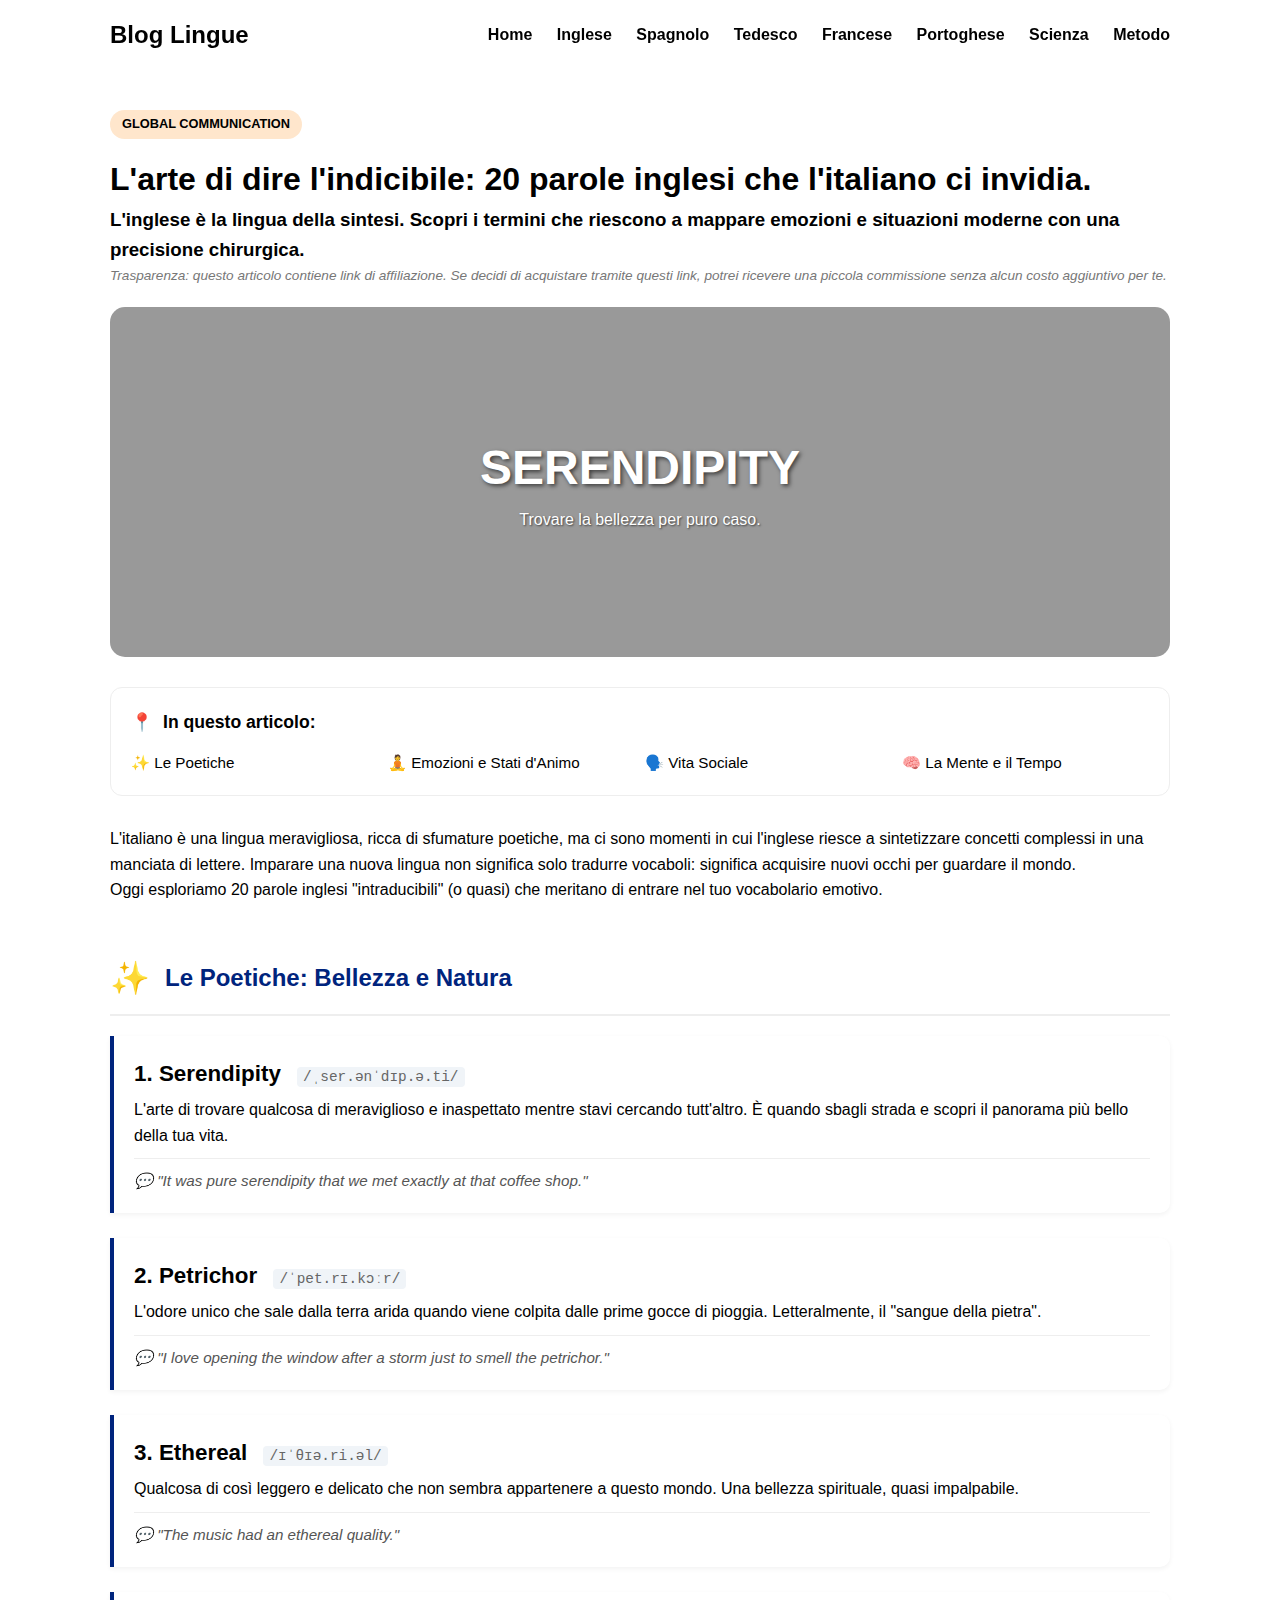
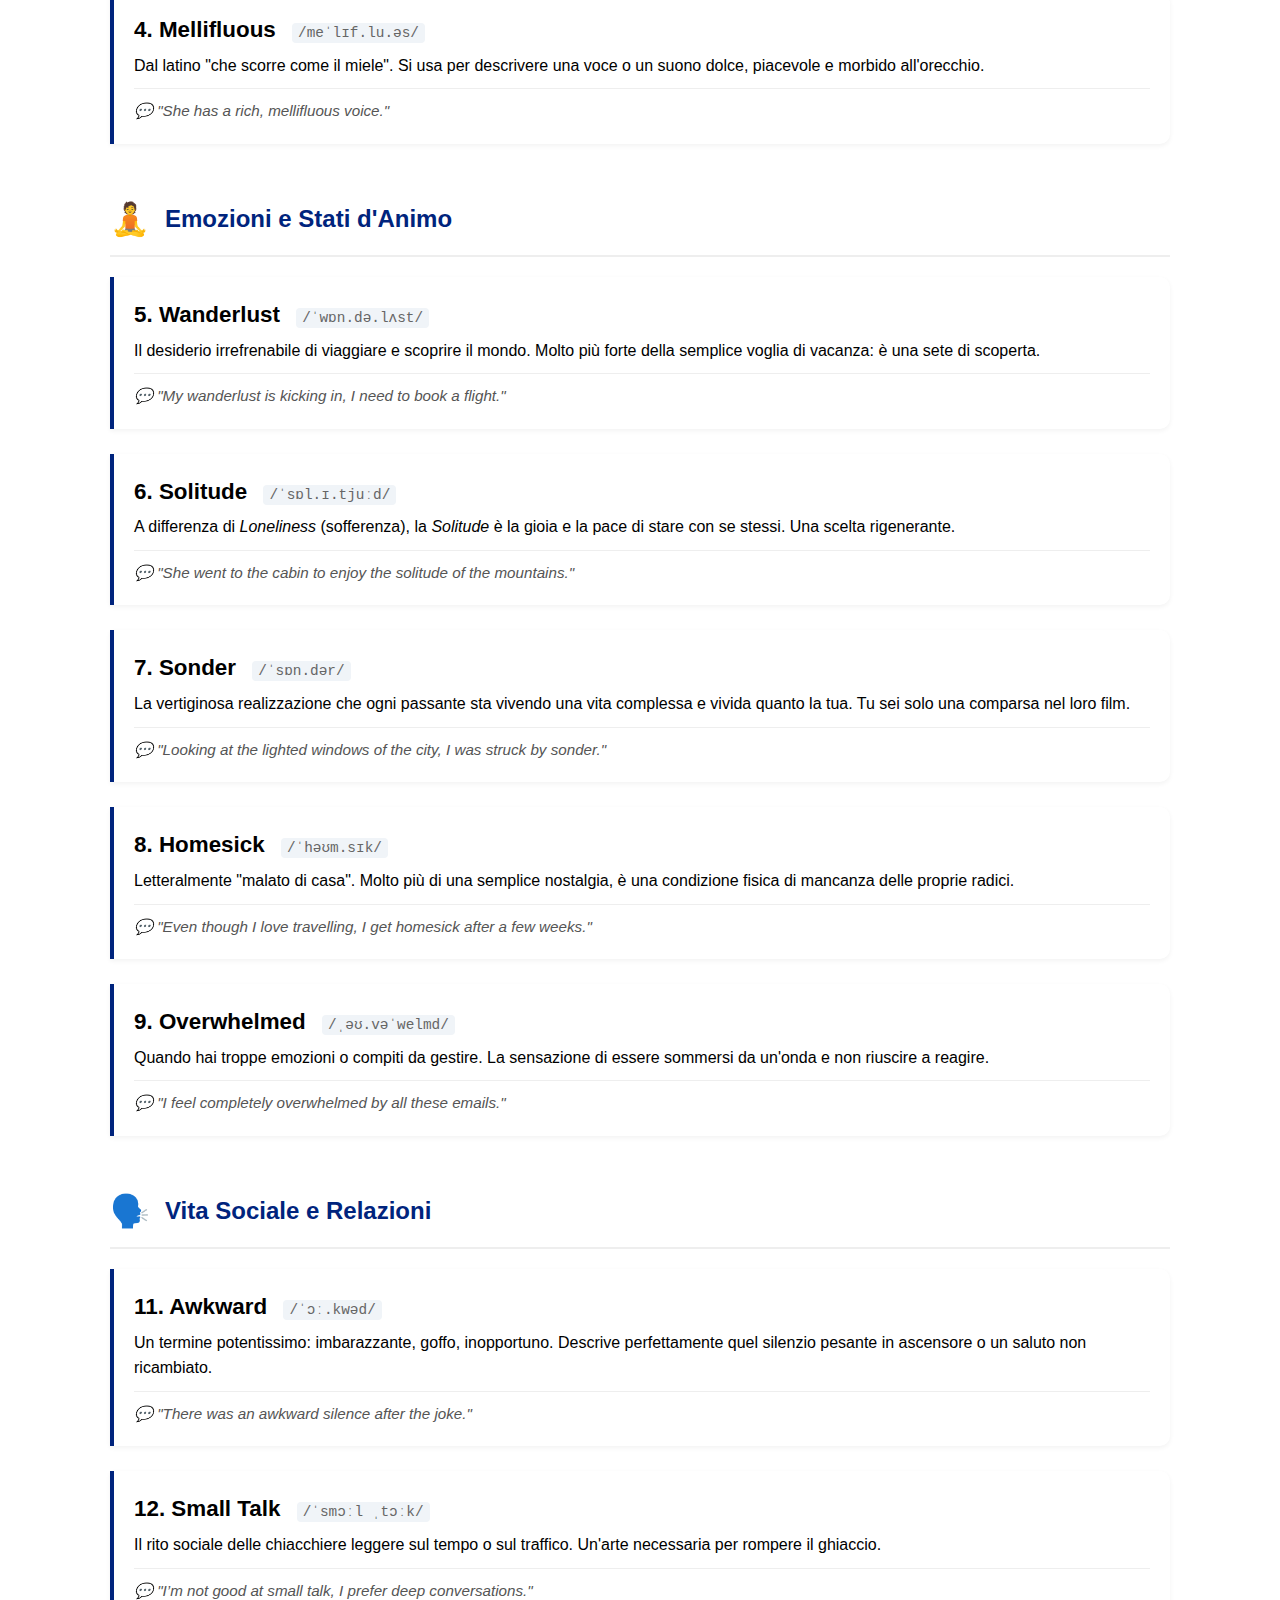
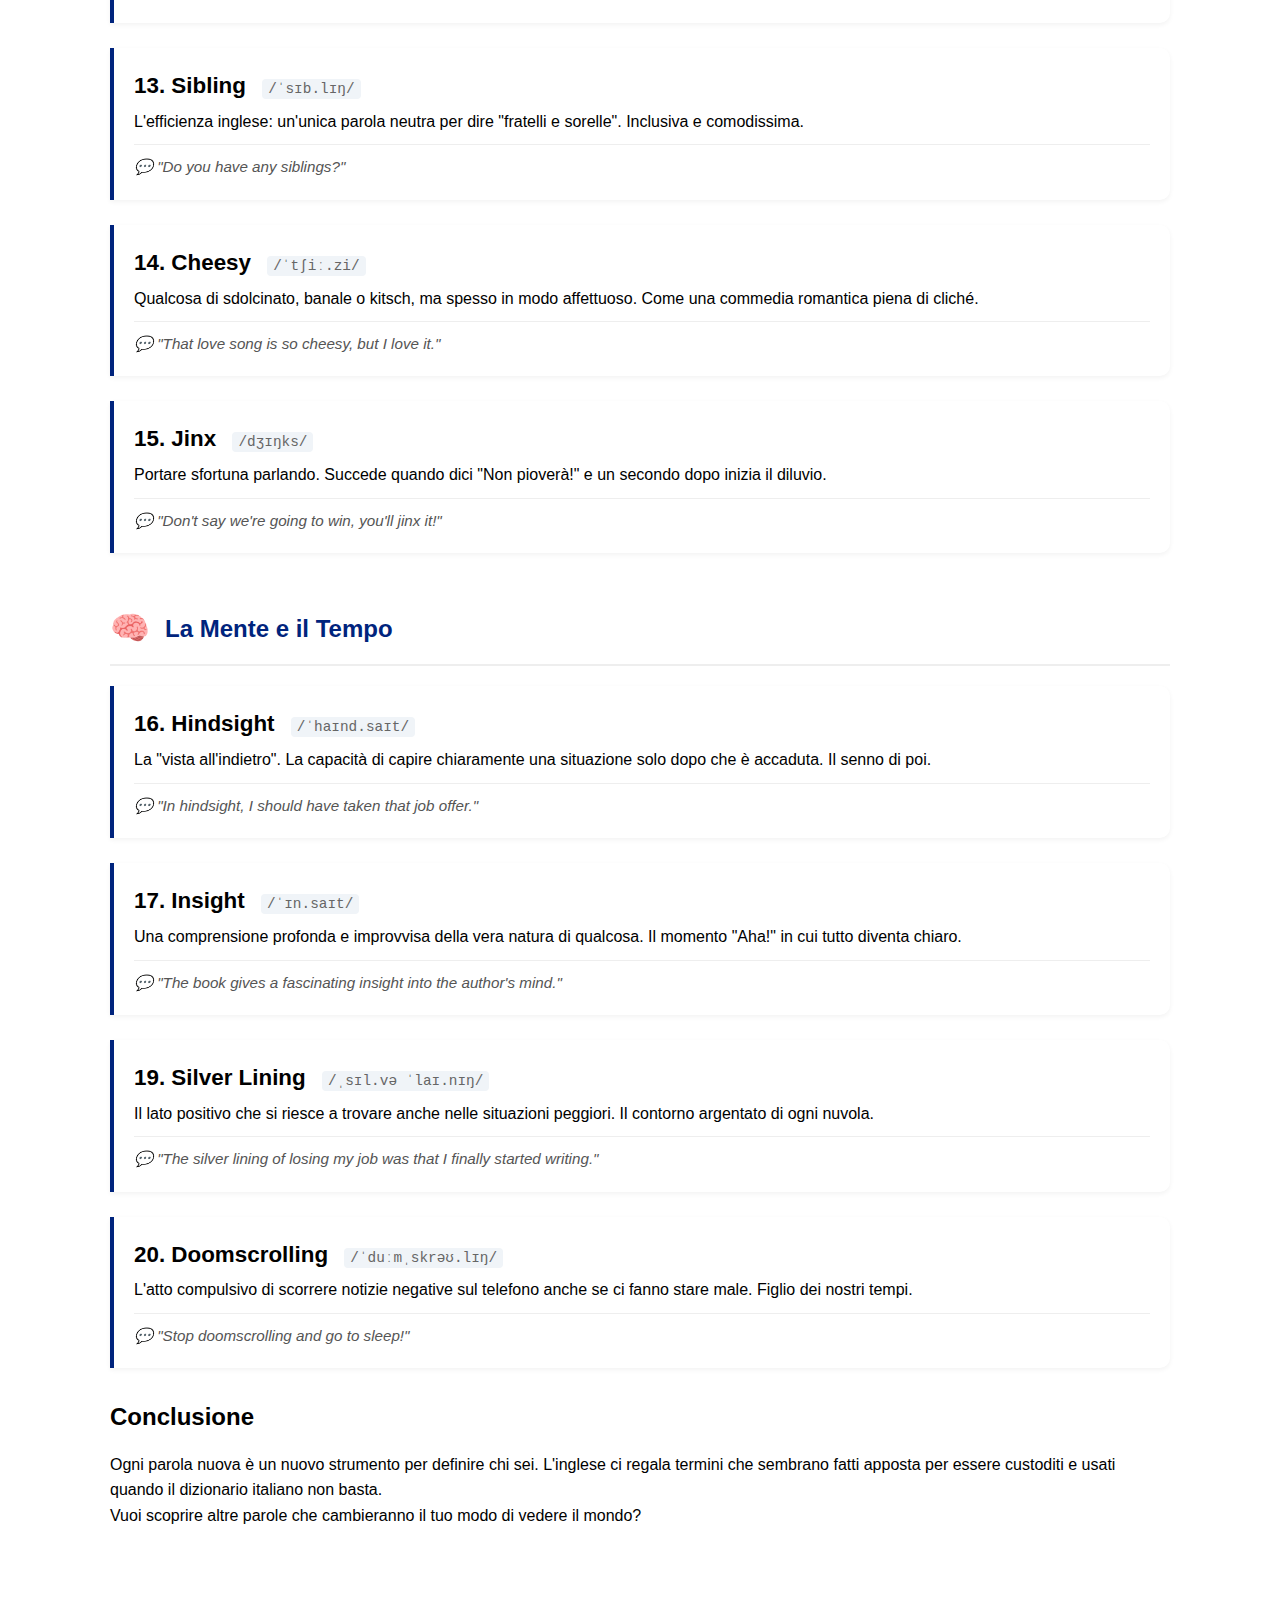
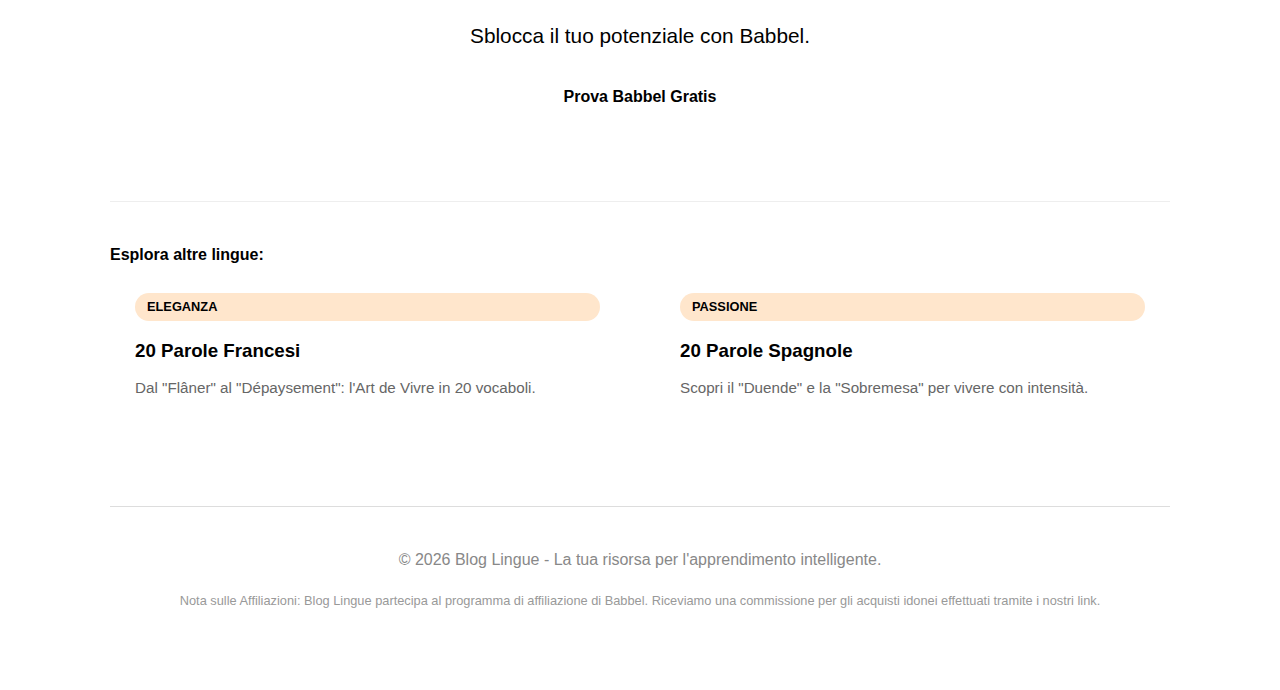
<file: parole-inglesi.html>
<!DOCTYPE html>
<html lang="it">
<head>
    <meta charset="UTF-8">
    <meta name="viewport" content="width=device-width, initial-scale=1.0">
    <title>20 Parole Inglesi che l'Italiano ci invidia | Blog Lingue</title>
    <meta name="description" content="Da 'Serendipity' a 'Sonder': scopri 20 parole inglesi intraducibili che sintetizzano concetti complessi in poche lettere. Arricchisci il tuo vocabolario emotivo.">
    <link rel="stylesheet" href="style.css">
    <style>
        /* Stili specifici per il dizionario inglese */
        .english-list {
            list-style: none;
            padding: 0;
            margin: 20px 0;
        }
        .english-entry {
            background: #fff;
            border-left: 4px solid #00247d; /* Blu Union Jack */
            padding: 20px;
            margin-bottom: 25px;
            border-radius: 0 10px 10px 0;
            box-shadow: 0 2px 5px rgba(0,0,0,0.05);
            transition: transform 0.2s;
        }
        .english-entry:hover {
            transform: translateX(5px);
        }
        .english-term {
            font-size: 1.4rem;
            font-weight: 800;
            color: var(--dark);
            display: block;
            margin-bottom: 5px;
        }
        .pronunciation {
            font-family: 'Courier New', monospace;
            color: #666;
            font-size: 0.9rem;
            background: #f0f4f8;
            padding: 2px 6px;
            border-radius: 4px;
            margin-left: 10px;
            font-weight: normal;
        }
        .example-box {
            margin-top: 10px;
            font-style: italic;
            color: #555;
            font-size: 0.95rem;
            border-top: 1px solid #eee;
            padding-top: 10px;
        }
        .category-header {
            display: flex;
            align-items: center;
            margin-top: 50px;
            margin-bottom: 20px;
            color: #00247d;
            border-bottom: 2px solid #eee;
            padding-bottom: 10px;
        }
        .category-icon {
            font-size: 2rem;
            margin-right: 15px;
        }
    </style>
</head>
<body>

    <nav class="navbar">
        <div class="nav-container">
            <a href="index.html" class="nav-logo">Blog Lingue</a>
            <div class="nav-links">
                <a href="index.html">Home</a>
                <a href="inglese.html" style="color: var(--primary); font-weight: bold;">Inglese</a>
                <a href="spagnolo.html">Spagnolo</a>
                <a href="tedesco.html">Tedesco</a>
                <a href="francese.html">Francese</a>
                <a href="portoghese.html">Portoghese</a>
                <a href="neuroscienza.html">Scienza</a>
                <a href="routine.html">Metodo</a>
            </div>
        </div>
    </nav>

    <main class="container">
        <header>
            <span class="tag">Global Communication</span>
            <h1>L'arte di dire l'indicibile: 20 parole inglesi che l'italiano ci invidia.</h1>
            <h3>L'inglese è la lingua della sintesi. Scopri i termini che riescono a mappare emozioni e situazioni moderne con una precisione chirurgica.</h3>
        </header>

        <p class="disclosure-top">
            Trasparenza: questo articolo contiene link di affiliazione. Se decidi di acquistare tramite questi link, potrei ricevere una piccola commissione senza alcun costo aggiuntivo per te.
        </p>

        <div class="img-placeholder" style="background: linear-gradient(rgba(0,0,0,0.4), rgba(0,0,0,0.4)), url('https://images.unsplash.com/photo-1449034446853-66c86144b0ad?ixlib=rb-4.0.3&auto=format&fit=crop&w=1170&q=80'); background-size: cover; background-position: center; height: 350px; display: flex; align-items: center; justify-content: center; color: white; border-radius: 15px; margin-bottom: 30px;">
            <div style="text-align: center; padding: 20px;">
                <h2 style="color: white; font-size: 3rem; text-shadow: 2px 2px 4px rgba(0,0,0,0.6);">SERENDIPITY</h2>
                <p style="text-shadow: 1px 1px 2px rgba(0,0,0,0.6);">Trovare la bellezza per puro caso.</p>
            </div>
        </div>

        <div class="quick-nav">
            <h4>In questo articolo:</h4>
            <ul>
                <li><a href="#poetiche">✨ Le Poetiche</a></li>
                <li><a href="#emozioni">🧘 Emozioni e Stati d'Animo</a></li>
                <li><a href="#sociale">🗣️ Vita Sociale</a></li>
                <li><a href="#mente">🧠 La Mente e il Tempo</a></li>
            </ul>
        </div>

        <article>
            <p>L'italiano è una lingua meravigliosa, ricca di sfumature poetiche, ma ci sono momenti in cui l'inglese riesce a sintetizzare concetti complessi in una manciata di lettere. Imparare una nuova lingua non significa solo tradurre vocaboli: significa acquisire nuovi occhi per guardare il mondo.</p>
            <p>Oggi esploriamo 20 parole inglesi "intraducibili" (o quasi) che meritano di entrare nel tuo vocabolario emotivo.</p>

            <h2 id="poetiche" class="category-header"><span class="category-icon">✨</span> Le Poetiche: Bellezza e Natura</h2>
            <ul class="english-list">
                <li class="english-entry">
                    <span class="english-term">1. Serendipity <span class="pronunciation">/ˌser.ənˈdɪp.ə.ti/</span></span>
                    <p>L'arte di trovare qualcosa di meraviglioso e inaspettato mentre stavi cercando tutt'altro. È quando sbagli strada e scopri il panorama più bello della tua vita.</p>
                    <div class="example-box">💬 "It was pure serendipity that we met exactly at that coffee shop."</div>
                </li>
                <li class="english-entry">
                    <span class="english-term">2. Petrichor <span class="pronunciation">/ˈpet.rɪ.kɔːr/</span></span>
                    <p>L'odore unico che sale dalla terra arida quando viene colpita dalle prime gocce di pioggia. Letteralmente, il "sangue della pietra".</p>
                    <div class="example-box">💬 "I love opening the window after a storm just to smell the petrichor."</div>
                </li>
                <li class="english-entry">
                    <span class="english-term">3. Ethereal <span class="pronunciation">/ɪˈθɪə.ri.əl/</span></span>
                    <p>Qualcosa di così leggero e delicato che non sembra appartenere a questo mondo. Una bellezza spirituale, quasi impalpabile.</p>
                    <div class="example-box">💬 "The music had an ethereal quality."</div>
                </li>
                <li class="english-entry">
                    <span class="english-term">4. Mellifluous <span class="pronunciation">/meˈlɪf.lu.əs/</span></span>
                    <p>Dal latino "che scorre come il miele". Si usa per descrivere una voce o un suono dolce, piacevole e morbido all'orecchio.</p>
                    <div class="example-box">💬 "She has a rich, mellifluous voice."</div>
                </li>
            </ul>

            <h2 id="emozioni" class="category-header"><span class="category-icon">🧘</span> Emozioni e Stati d'Animo</h2>
            <ul class="english-list">
                <li class="english-entry">
                    <span class="english-term">5. Wanderlust <span class="pronunciation">/ˈwɒn.də.lʌst/</span></span>
                    <p>Il desiderio irrefrenabile di viaggiare e scoprire il mondo. Molto più forte della semplice voglia di vacanza: è una sete di scoperta.</p>
                    <div class="example-box">💬 "My wanderlust is kicking in, I need to book a flight."</div>
                </li>
                <li class="english-entry">
                    <span class="english-term">6. Solitude <span class="pronunciation">/ˈsɒl.ɪ.tjuːd/</span></span>
                    <p>A differenza di <em>Loneliness</em> (sofferenza), la <em>Solitude</em> è la gioia e la pace di stare con se stessi. Una scelta rigenerante.</p>
                    <div class="example-box">💬 "She went to the cabin to enjoy the solitude of the mountains."</div>
                </li>
                <li class="english-entry">
                    <span class="english-term">7. Sonder <span class="pronunciation">/ˈsɒn.dər/</span></span>
                    <p>La vertiginosa realizzazione che ogni passante sta vivendo una vita complessa e vivida quanto la tua. Tu sei solo una comparsa nel loro film.</p>
                    <div class="example-box">💬 "Looking at the lighted windows of the city, I was struck by sonder."</div>
                </li>
                <li class="english-entry">
                    <span class="english-term">8. Homesick <span class="pronunciation">/ˈhəʊm.sɪk/</span></span>
                    <p>Letteralmente "malato di casa". Molto più di una semplice nostalgia, è una condizione fisica di mancanza delle proprie radici.</p>
                    <div class="example-box">💬 "Even though I love travelling, I get homesick after a few weeks."</div>
                </li>
                <li class="english-entry">
                    <span class="english-term">9. Overwhelmed <span class="pronunciation">/ˌəʊ.vəˈwelmd/</span></span>
                    <p>Quando hai troppe emozioni o compiti da gestire. La sensazione di essere sommersi da un'onda e non riuscire a reagire.</p>
                    <div class="example-box">💬 "I feel completely overwhelmed by all these emails."</div>
                </li>
            </ul>

            <h2 id="sociale" class="category-header"><span class="category-icon">🗣️</span> Vita Sociale e Relazioni</h2>
            <ul class="english-list">
                <li class="english-entry">
                    <span class="english-term">11. Awkward <span class="pronunciation">/ˈɔː.kwəd/</span></span>
                    <p>Un termine potentissimo: imbarazzante, goffo, inopportuno. Descrive perfettamente quel silenzio pesante in ascensore o un saluto non ricambiato.</p>
                    <div class="example-box">💬 "There was an awkward silence after the joke."</div>
                </li>
                <li class="english-entry">
                    <span class="english-term">12. Small Talk <span class="pronunciation">/ˈsmɔːl ˌtɔːk/</span></span>
                    <p>Il rito sociale delle chiacchiere leggere sul tempo o sul traffico. Un'arte necessaria per rompere il ghiaccio.</p>
                    <div class="example-box">💬 "I’m not good at small talk, I prefer deep conversations."</div>
                </li>
                <li class="english-entry">
                    <span class="english-term">13. Sibling <span class="pronunciation">/ˈsɪb.lɪŋ/</span></span>
                    <p>L'efficienza inglese: un'unica parola neutra per dire "fratelli e sorelle". Inclusiva e comodissima.</p>
                    <div class="example-box">💬 "Do you have any siblings?"</div>
                </li>
                <li class="english-entry">
                    <span class="english-term">14. Cheesy <span class="pronunciation">/ˈtʃiː.zi/</span></span>
                    <p>Qualcosa di sdolcinato, banale o kitsch, ma spesso in modo affettuoso. Come una commedia romantica piena di cliché.</p>
                    <div class="example-box">💬 "That love song is so cheesy, but I love it."</div>
                </li>
                <li class="english-entry">
                    <span class="english-term">15. Jinx <span class="pronunciation">/dʒɪŋks/</span></span>
                    <p>Portare sfortuna parlando. Succede quando dici "Non pioverà!" e un secondo dopo inizia il diluvio.</p>
                    <div class="example-box">💬 "Don't say we're going to win, you'll jinx it!"</div>
                </li>
            </ul>

            <h2 id="mente" class="category-header"><span class="category-icon">🧠</span> La Mente e il Tempo</h2>
            <ul class="english-list">
                <li class="english-entry">
                    <span class="english-term">16. Hindsight <span class="pronunciation">/ˈhaɪnd.saɪt/</span></span>
                    <p>La "vista all'indietro". La capacità di capire chiaramente una situazione solo dopo che è accaduta. Il senno di poi.</p>
                    <div class="example-box">💬 "In hindsight, I should have taken that job offer."</div>
                </li>
                <li class="english-entry">
                    <span class="english-term">17. Insight <span class="pronunciation">/ˈɪn.saɪt/</span></span>
                    <p>Una comprensione profonda e improvvisa della vera natura di qualcosa. Il momento "Aha!" in cui tutto diventa chiaro.</p>
                    <div class="example-box">💬 "The book gives a fascinating insight into the author's mind."</div>
                </li>
                <li class="english-entry">
                    <span class="english-term">19. Silver Lining <span class="pronunciation">/ˌsɪl.və ˈlaɪ.nɪŋ/</span></span>
                    <p>Il lato positivo che si riesce a trovare anche nelle situazioni peggiori. Il contorno argentato di ogni nuvola.</p>
                    <div class="example-box">💬 "The silver lining of losing my job was that I finally started writing."</div>
                </li>
                <li class="english-entry">
                    <span class="english-term">20. Doomscrolling <span class="pronunciation">/ˈduːmˌskrəʊ.lɪŋ/</span></span>
                    <p>L'atto compulsivo di scorrere notizie negative sul telefono anche se ci fanno stare male. Figlio dei nostri tempi.</p>
                    <div class="example-box">💬 "Stop doomscrolling and go to sleep!"</div>
                </li>
            </ul>

            <h2>Conclusione</h2>
            <p>Ogni parola nuova è un nuovo strumento per definire chi sei. L'inglese ci regala termini che sembrano fatti apposta per essere custoditi e usati quando il dizionario italiano non basta.</p>
            <p>Vuoi scoprire altre parole che cambieranno il tuo modo di vedere il mondo?</p>

            <div class="cta-container">
                <p class="cta-text">Sblocca il tuo potenziale con Babbel.</p>
                                <a rel="sponsored" href="https://www.awin1.com/awclick.php?gid=322314&mid=9659&awinaffid=2764918&linkid=2038224&clickref=" class="btn" target="_blank" rel="noopener noreferrer">Prova Babbel Gratis</a>

            </div>
        </article>
        
        <hr style="border:0; border-top:1px solid #eee; margin: 40px 0;">

        <section>
            <h4>Esplora altre lingue:</h4>
            <div class="blog-grid">
                <a href="parole-francesi.html" class="blog-card">
                    <span class="tag">Eleganza</span>
                    <h3>20 Parole Francesi</h3>
                    <p>Dal "Flâner" al "Dépaysement": l'Art de Vivre in 20 vocaboli.</p>
                </a>
                <a href="parole-spagnole.html" class="blog-card">
                    <span class="tag">Passione</span>
                    <h3>20 Parole Spagnole</h3>
                    <p>Scopri il "Duende" e la "Sobremesa" per vivere con intensità.</p>
                </a>
            </div>
        </section>

        <footer>
            <p>&copy; 2026 Blog Lingue - La tua risorsa per l'apprendimento intelligente.</p>
            <div class="footer-disclosure">
                <p>Nota sulle Affiliazioni: Blog Lingue partecipa al programma di affiliazione di Babbel. Riceviamo una commissione per gli acquisti idonei effettuati tramite i nostri link.</p>
            </div>
        </footer>
    </main>

</body>
</html>
</file>
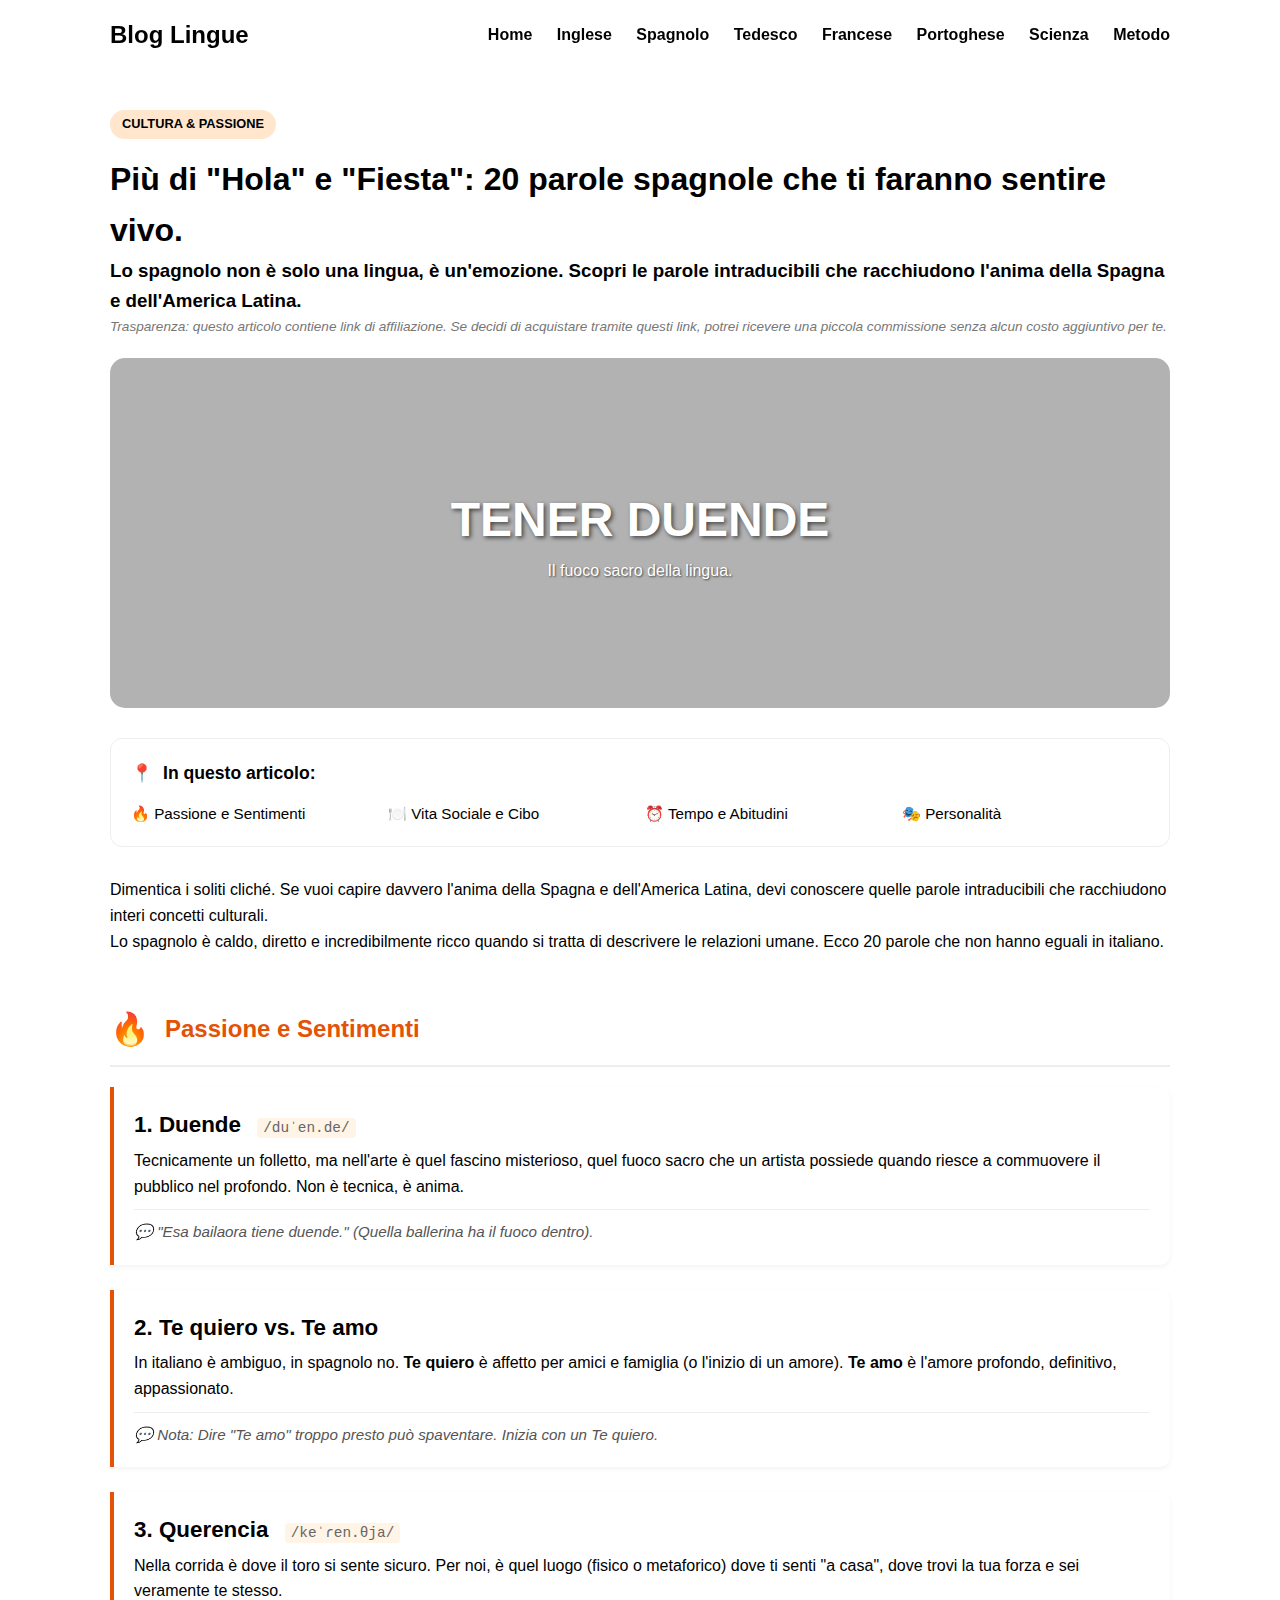
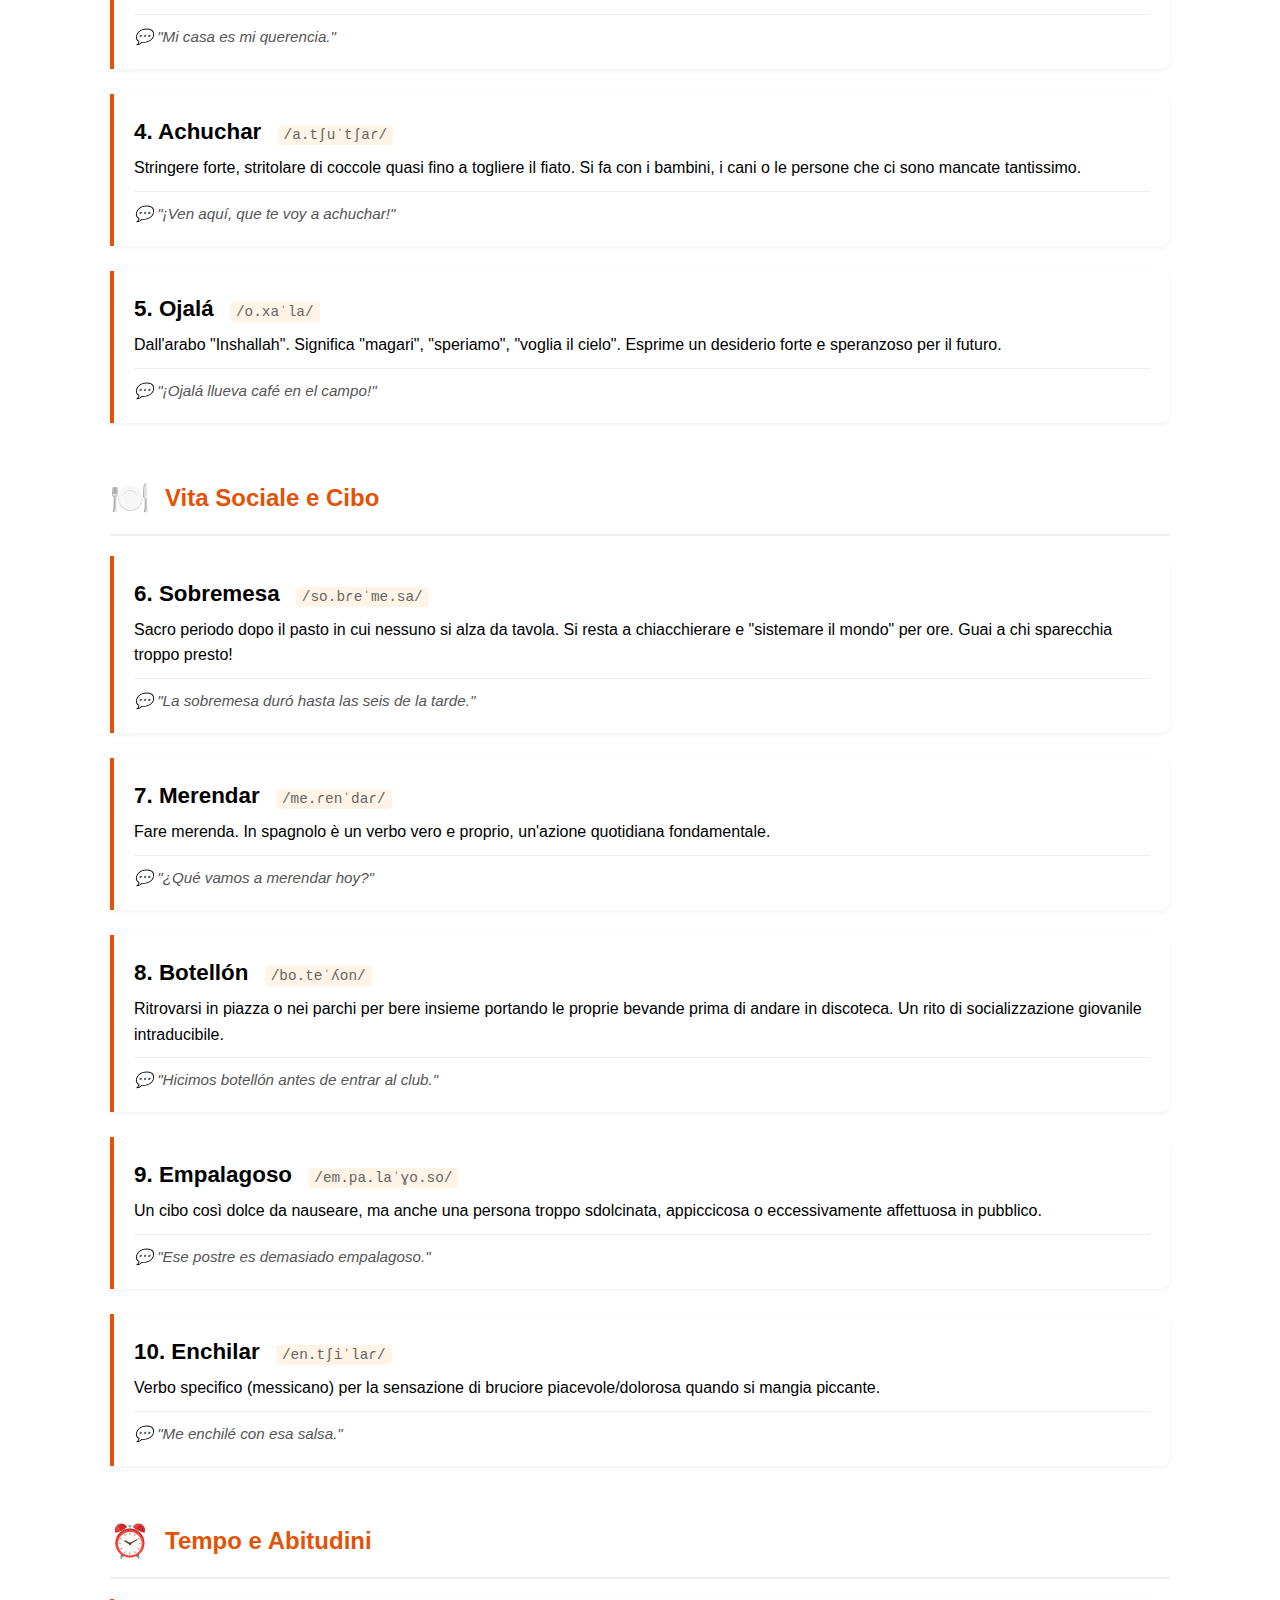
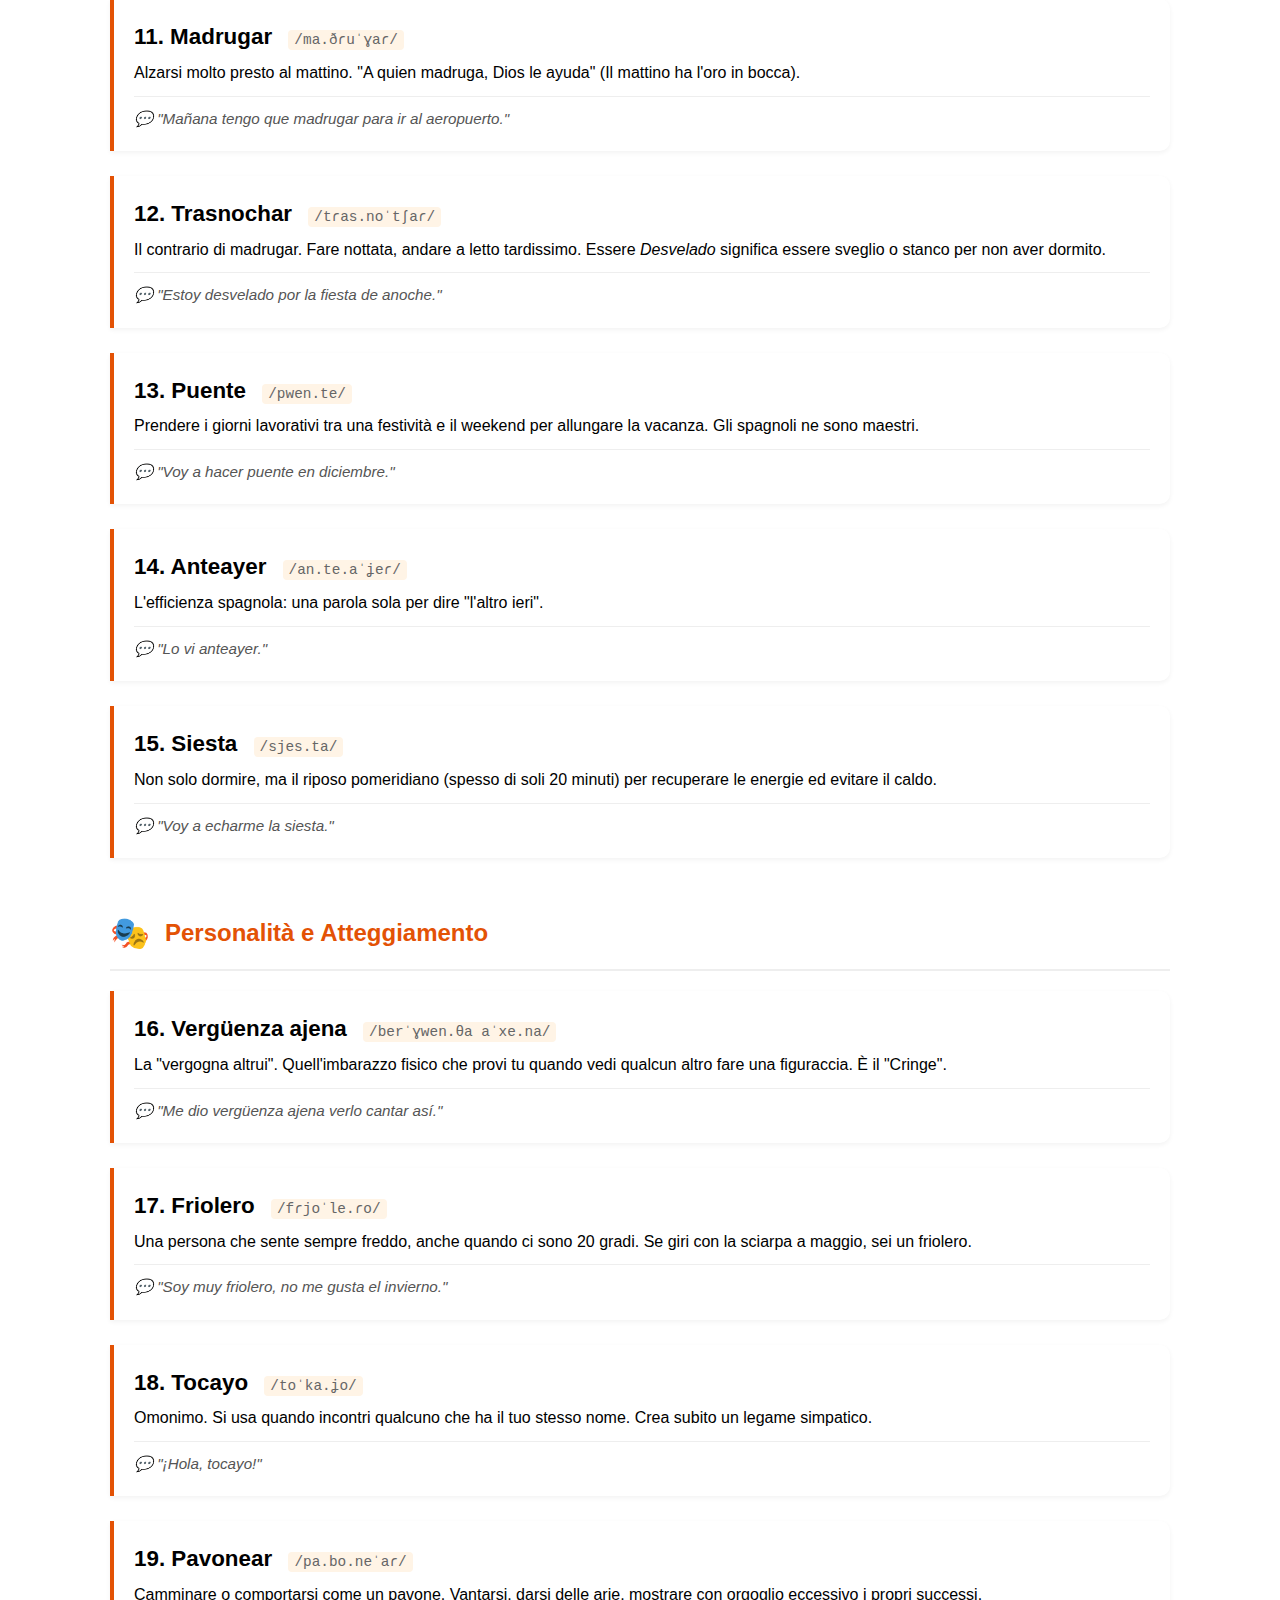
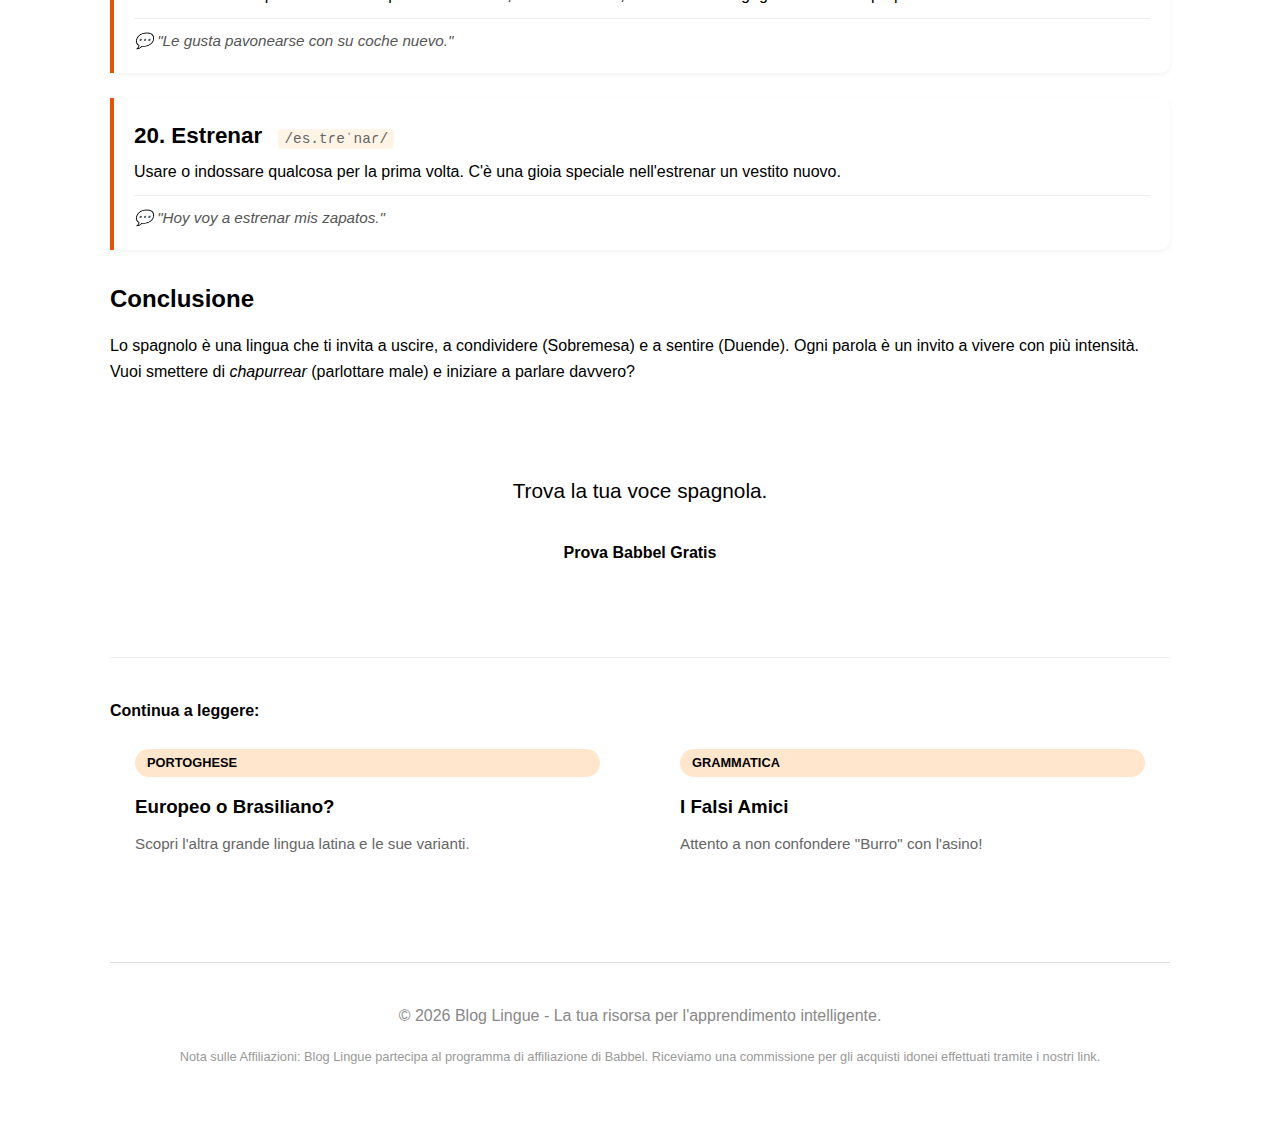
<file: parole-spagnole.html>
<!DOCTYPE html>
<html lang="it">
<head>
    <meta charset="UTF-8">
    <meta name="viewport" content="width=device-width, initial-scale=1.0">
    <title>20 Parole Spagnole per Sentirsi Vivi | Blog Lingue</title>
    <meta name="description" content="Dimentica 'Hola' e 'Fiesta'. Scopri 20 parole spagnole intraducibili come 'Duende', 'Sobremesa' e 'Ojalá' che ti faranno capire la vera anima latina.">
    <link rel="stylesheet" href="style.css">
    <style>
        /* Stili specifici per il dizionario spagnolo */
        .spanish-list {
            list-style: none;
            padding: 0;
            margin: 20px 0;
        }
        .spanish-entry {
            background: #fff;
            border-left: 4px solid #e35205; /* Un arancione più acceso per lo spagnolo */
            padding: 20px;
            margin-bottom: 25px;
            border-radius: 0 10px 10px 0;
            box-shadow: 0 2px 5px rgba(0,0,0,0.05);
            transition: transform 0.2s;
        }
        .spanish-entry:hover {
            transform: translateX(5px);
        }
        .spanish-term {
            font-size: 1.4rem;
            font-weight: 800;
            color: var(--dark);
            display: block;
            margin-bottom: 5px;
        }
        .pronunciation {
            font-family: 'Courier New', monospace;
            color: #666;
            font-size: 0.9rem;
            background: #fff4e6;
            padding: 2px 6px;
            border-radius: 4px;
            margin-left: 10px;
            font-weight: normal;
        }
        .example-box {
            margin-top: 10px;
            font-style: italic;
            color: #555;
            font-size: 0.95rem;
            border-top: 1px solid #eee;
            padding-top: 10px;
        }
        .category-header {
            display: flex;
            align-items: center;
            margin-top: 50px;
            margin-bottom: 20px;
            color: #e35205;
            border-bottom: 2px solid #eee;
            padding-bottom: 10px;
        }
        .category-icon {
            font-size: 2rem;
            margin-right: 15px;
        }
    </style>
</head>
<body>

    <nav class="navbar">
        <div class="nav-container">
            <a href="index.html" class="nav-logo">Blog Lingue</a>
            <div class="nav-links">
                <a href="index.html">Home</a>
                <a href="inglese.html">Inglese</a>
                <a href="spagnolo.html" style="color: var(--primary); font-weight: bold;">Spagnolo</a>
                <a href="tedesco.html">Tedesco</a>
                <a href="francese.html">Francese</a>
                <a href="portoghese.html">Portoghese</a>
                <a href="neuroscienza.html">Scienza</a>
                <a href="routine.html">Metodo</a>
            </div>
        </div>
    </nav>

    <main class="container">
        <header>
            <span class="tag">Cultura & Passione</span>
            <h1>Più di "Hola" e "Fiesta": 20 parole spagnole che ti faranno sentire vivo.</h1>
            <h3>Lo spagnolo non è solo una lingua, è un'emozione. Scopri le parole intraducibili che racchiudono l'anima della Spagna e dell'America Latina.</h3>
        </header>

        <p class="disclosure-top">
            Trasparenza: questo articolo contiene link di affiliazione. Se decidi di acquistare tramite questi link, potrei ricevere una piccola commissione senza alcun costo aggiuntivo per te.
        </p>

        <div class="img-placeholder" style="background: linear-gradient(rgba(0,0,0,0.3), rgba(0,0,0,0.3)), url('https://images.unsplash.com/photo-1558642084-d0fa4757e316?ixlib=rb-4.0.3&auto=format&fit=crop&w=1170&q=80'); background-size: cover; background-position: center; height: 350px; display: flex; align-items: center; justify-content: center; color: white; border-radius: 15px; margin-bottom: 30px;">
            <div style="text-align: center; padding: 20px;">
                <h2 style="color: white; font-size: 3rem; text-shadow: 2px 2px 4px rgba(0,0,0,0.6);">TENER DUENDE</h2>
                <p style="text-shadow: 1px 1px 2px rgba(0,0,0,0.6);">Il fuoco sacro della lingua.</p>
            </div>
        </div>

        <div class="quick-nav">
            <h4>In questo articolo:</h4>
            <ul>
                <li><a href="#passione">🔥 Passione e Sentimenti</a></li>
                <li><a href="#sociale">🍽️ Vita Sociale e Cibo</a></li>
                <li><a href="#tempo">⏰ Tempo e Abitudini</a></li>
                <li><a href="#personalita">🎭 Personalità</a></li>
            </ul>
        </div>

        <article>
            <p>Dimentica i soliti cliché. Se vuoi capire davvero l'anima della Spagna e dell'America Latina, devi conoscere quelle parole intraducibili che racchiudono interi concetti culturali.</p>
            <p>Lo spagnolo è caldo, diretto e incredibilmente ricco quando si tratta di descrivere le relazioni umane. Ecco 20 parole che non hanno eguali in italiano.</p>

            <h2 id="passione" class="category-header"><span class="category-icon">🔥</span> Passione e Sentimenti</h2>
            <ul class="spanish-list">
                <li class="spanish-entry">
                    <span class="spanish-term">1. Duende <span class="pronunciation">/duˈen.de/</span></span>
                    <p>Tecnicamente un folletto, ma nell'arte è quel fascino misterioso, quel fuoco sacro che un artista possiede quando riesce a commuovere il pubblico nel profondo. Non è tecnica, è anima.</p>
                    <div class="example-box">💬 "Esa bailaora tiene duende." (Quella ballerina ha il fuoco dentro).</div>
                </li>
                <li class="spanish-entry">
                    <span class="spanish-term">2. Te quiero vs. Te amo</span>
                    <p>In italiano è ambiguo, in spagnolo no. <strong>Te quiero</strong> è affetto per amici e famiglia (o l'inizio di un amore). <strong>Te amo</strong> è l'amore profondo, definitivo, appassionato.</p>
                    <div class="example-box">💬 Nota: Dire "Te amo" troppo presto può spaventare. Inizia con un Te quiero.</div>
                </li>
                <li class="spanish-entry">
                    <span class="spanish-term">3. Querencia <span class="pronunciation">/keˈɾen.θja/</span></span>
                    <p>Nella corrida è dove il toro si sente sicuro. Per noi, è quel luogo (fisico o metaforico) dove ti senti "a casa", dove trovi la tua forza e sei veramente te stesso.</p>
                    <div class="example-box">💬 "Mi casa es mi querencia."</div>
                </li>
                <li class="spanish-entry">
                    <span class="spanish-term">4. Achuchar <span class="pronunciation">/a.tʃuˈtʃaɾ/</span></span>
                    <p>Stringere forte, stritolare di coccole quasi fino a togliere il fiato. Si fa con i bambini, i cani o le persone che ci sono mancate tantissimo.</p>
                    <div class="example-box">💬 "¡Ven aquí, que te voy a achuchar!"</div>
                </li>
                <li class="spanish-entry">
                    <span class="spanish-term">5. Ojalá <span class="pronunciation">/o.xaˈla/</span></span>
                    <p>Dall'arabo "Inshallah". Significa "magari", "speriamo", "voglia il cielo". Esprime un desiderio forte e speranzoso per il futuro.</p>
                    <div class="example-box">💬 "¡Ojalá llueva café en el campo!"</div>
                </li>
            </ul>

            <h2 id="sociale" class="category-header"><span class="category-icon">🍽️</span> Vita Sociale e Cibo</h2>
            <ul class="spanish-list">
                <li class="spanish-entry">
                    <span class="spanish-term">6. Sobremesa <span class="pronunciation">/so.bɾeˈme.sa/</span></span>
                    <p>Sacro periodo dopo il pasto in cui nessuno si alza da tavola. Si resta a chiacchierare e "sistemare il mondo" per ore. Guai a chi sparecchia troppo presto!</p>
                    <div class="example-box">💬 "La sobremesa duró hasta las seis de la tarde."</div>
                </li>
                <li class="spanish-entry">
                    <span class="spanish-term">7. Merendar <span class="pronunciation">/me.ɾenˈdaɾ/</span></span>
                    <p>Fare merenda. In spagnolo è un verbo vero e proprio, un'azione quotidiana fondamentale.</p>
                    <div class="example-box">💬 "¿Qué vamos a merendar hoy?"</div>
                </li>
                <li class="spanish-entry">
                    <span class="spanish-term">8. Botellón <span class="pronunciation">/bo.teˈʎon/</span></span>
                    <p>Ritrovarsi in piazza o nei parchi per bere insieme portando le proprie bevande prima di andare in discoteca. Un rito di socializzazione giovanile intraducibile.</p>
                    <div class="example-box">💬 "Hicimos botellón antes de entrar al club."</div>
                </li>
                <li class="spanish-entry">
                    <span class="spanish-term">9. Empalagoso <span class="pronunciation">/em.pa.laˈɣo.so/</span></span>
                    <p>Un cibo così dolce da nauseare, ma anche una persona troppo sdolcinata, appiccicosa o eccessivamente affettuosa in pubblico.</p>
                    <div class="example-box">💬 "Ese postre es demasiado empalagoso."</div>
                </li>
                <li class="spanish-entry">
                    <span class="spanish-term">10. Enchilar <span class="pronunciation">/en.tʃiˈlaɾ/</span></span>
                    <p>Verbo specifico (messicano) per la sensazione di bruciore piacevole/dolorosa quando si mangia piccante.</p>
                    <div class="example-box">💬 "Me enchilé con esa salsa."</div>
                </li>
            </ul>

            <h2 id="tempo" class="category-header"><span class="category-icon">⏰</span> Tempo e Abitudini</h2>
            <ul class="spanish-list">
                <li class="spanish-entry">
                    <span class="spanish-term">11. Madrugar <span class="pronunciation">/ma.ðɾuˈɣaɾ/</span></span>
                    <p>Alzarsi molto presto al mattino. "A quien madruga, Dios le ayuda" (Il mattino ha l'oro in bocca).</p>
                    <div class="example-box">💬 "Mañana tengo que madrugar para ir al aeropuerto."</div>
                </li>
                <li class="spanish-entry">
                    <span class="spanish-term">12. Trasnochar <span class="pronunciation">/tɾas.noˈtʃaɾ/</span></span>
                    <p>Il contrario di madrugar. Fare nottata, andare a letto tardissimo. Essere <em>Desvelado</em> significa essere sveglio o stanco per non aver dormito.</p>
                    <div class="example-box">💬 "Estoy desvelado por la fiesta de anoche."</div>
                </li>
                <li class="spanish-entry">
                    <span class="spanish-term">13. Puente <span class="pronunciation">/pwen.te/</span></span>
                    <p>Prendere i giorni lavorativi tra una festività e il weekend per allungare la vacanza. Gli spagnoli ne sono maestri.</p>
                    <div class="example-box">💬 "Voy a hacer puente en diciembre."</div>
                </li>
                <li class="spanish-entry">
                    <span class="spanish-term">14. Anteayer <span class="pronunciation">/an.te.aˈʝeɾ/</span></span>
                    <p>L'efficienza spagnola: una parola sola per dire "l'altro ieri".</p>
                    <div class="example-box">💬 "Lo vi anteayer."</div>
                </li>
                <li class="spanish-entry">
                    <span class="spanish-term">15. Siesta <span class="pronunciation">/sjes.ta/</span></span>
                    <p>Non solo dormire, ma il riposo pomeridiano (spesso di soli 20 minuti) per recuperare le energie ed evitare il caldo.</p>
                    <div class="example-box">💬 "Voy a echarme la siesta."</div>
                </li>
            </ul>

            <h2 id="personalita" class="category-header"><span class="category-icon">🎭</span> Personalità e Atteggiamento</h2>
            <ul class="spanish-list">
                <li class="spanish-entry">
                    <span class="spanish-term">16. Vergüenza ajena <span class="pronunciation">/berˈɣwen.θa aˈxe.na/</span></span>
                    <p>La "vergogna altrui". Quell'imbarazzo fisico che provi tu quando vedi qualcun altro fare una figuraccia. È il "Cringe".</p>
                    <div class="example-box">💬 "Me dio vergüenza ajena verlo cantar así."</div>
                </li>
                <li class="spanish-entry">
                    <span class="spanish-term">17. Friolero <span class="pronunciation">/fɾjoˈle.ɾo/</span></span>
                    <p>Una persona che sente sempre freddo, anche quando ci sono 20 gradi. Se giri con la sciarpa a maggio, sei un friolero.</p>
                    <div class="example-box">💬 "Soy muy friolero, no me gusta el invierno."</div>
                </li>
                <li class="spanish-entry">
                    <span class="spanish-term">18. Tocayo <span class="pronunciation">/toˈka.ʝo/</span></span>
                    <p>Omonimo. Si usa quando incontri qualcuno che ha il tuo stesso nome. Crea subito un legame simpatico.</p>
                    <div class="example-box">💬 "¡Hola, tocayo!"</div>
                </li>
                <li class="spanish-entry">
                    <span class="spanish-term">19. Pavonear <span class="pronunciation">/pa.bo.neˈaɾ/</span></span>
                    <p>Camminare o comportarsi come un pavone. Vantarsi, darsi delle arie, mostrare con orgoglio eccessivo i propri successi.</p>
                    <div class="example-box">💬 "Le gusta pavonearse con su coche nuevo."</div>
                </li>
                <li class="spanish-entry">
                    <span class="spanish-term">20. Estrenar <span class="pronunciation">/es.tɾeˈnaɾ/</span></span>
                    <p>Usare o indossare qualcosa per la prima volta. C'è una gioia speciale nell'estrenar un vestito nuovo.</p>
                    <div class="example-box">💬 "Hoy voy a estrenar mis zapatos."</div>
                </li>
            </ul>

            <h2>Conclusione</h2>
            <p>Lo spagnolo è una lingua che ti invita a uscire, a condividere (Sobremesa) e a sentire (Duende). Ogni parola è un invito a vivere con più intensità.</p>
            <p>Vuoi smettere di <em>chapurrear</em> (parlottare male) e iniziare a parlare davvero?</p>

            <div class="cta-container">
                <p class="cta-text">Trova la tua voce spagnola.</p>
                               <a rel="sponsored" href="https://www.awin1.com/awclick.php?gid=322314&mid=9659&awinaffid=2764918&linkid=2038224&clickref=" class="btn" target="_blank" rel="noopener noreferrer">Prova Babbel Gratis</a>

            </div>
        </article>
        
        <hr style="border:0; border-top:1px solid #eee; margin: 40px 0;">

        <section>
            <h4>Continua a leggere:</h4>
            <div class="blog-grid">
                <a href="portoghese.html" class="blog-card">
                    <span class="tag">Portoghese</span>
                    <h3>Europeo o Brasiliano?</h3>
                    <p>Scopri l'altra grande lingua latina e le sue varianti.</p>
                </a>
                <a href="spagnolo.html" class="blog-card">
                    <span class="tag">Grammatica</span>
                    <h3>I Falsi Amici</h3>
                    <p>Attento a non confondere "Burro" con l'asino!</p>
                </a>
            </div>
        </section>

        <footer>
            <p>&copy; 2026 Blog Lingue - La tua risorsa per l'apprendimento intelligente.</p>
            <div class="footer-disclosure">
                <p>Nota sulle Affiliazioni: Blog Lingue partecipa al programma di affiliazione di Babbel. Riceviamo una commissione per gli acquisti idonei effettuati tramite i nostri link.</p>
            </div>
        </footer>
    </main>

</body>
</html>
</file>
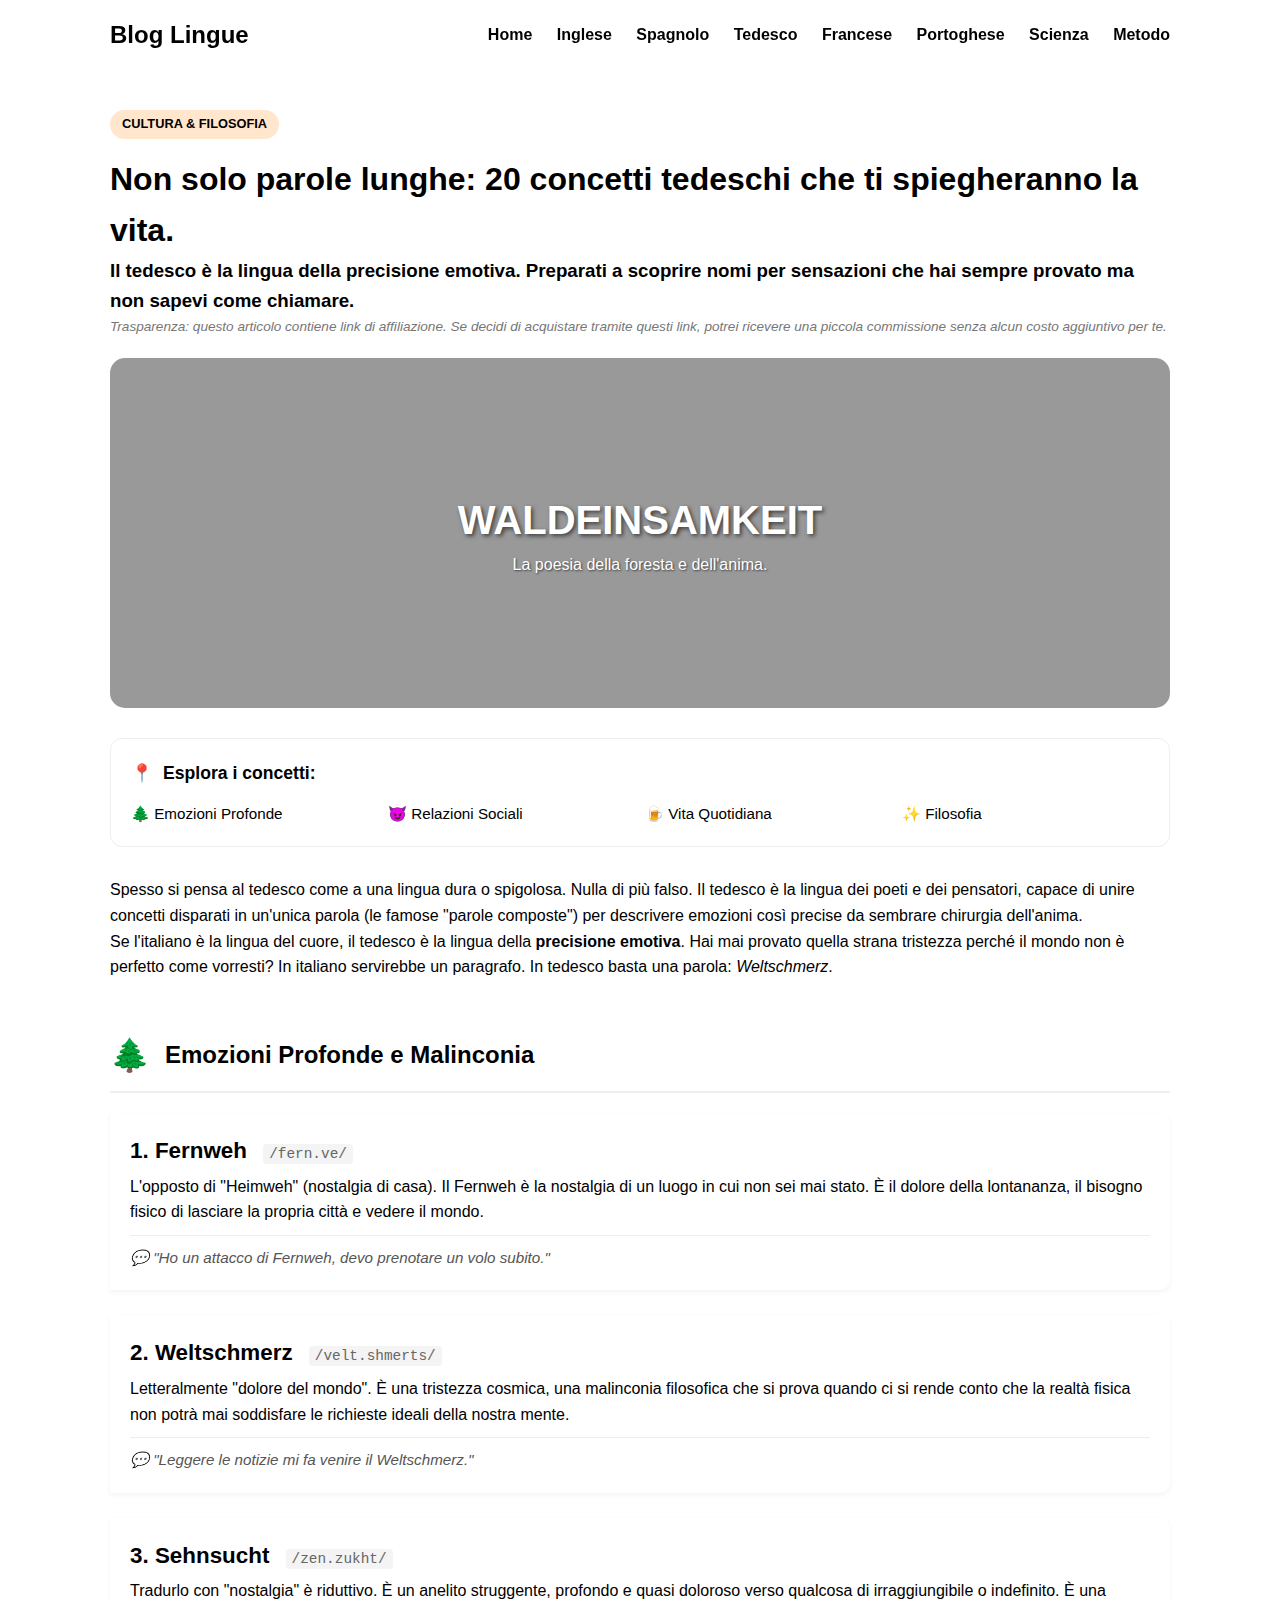
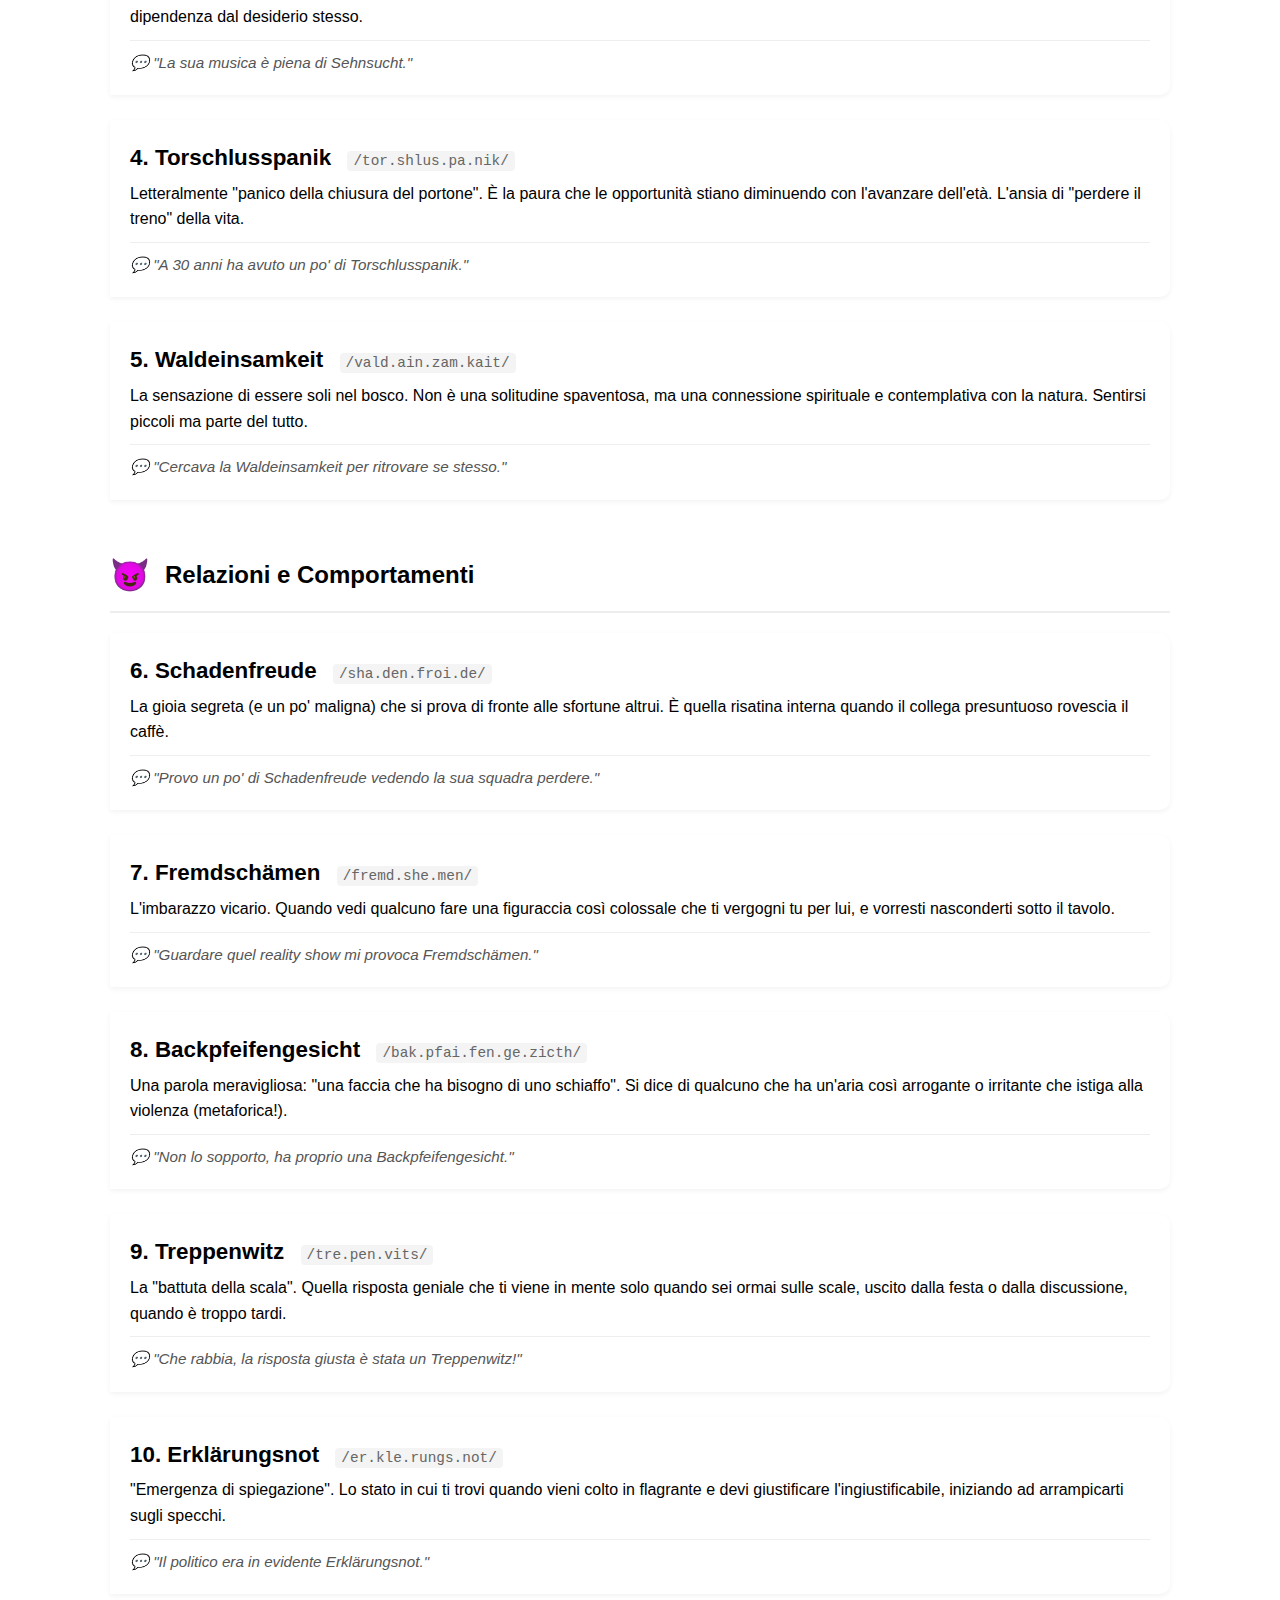
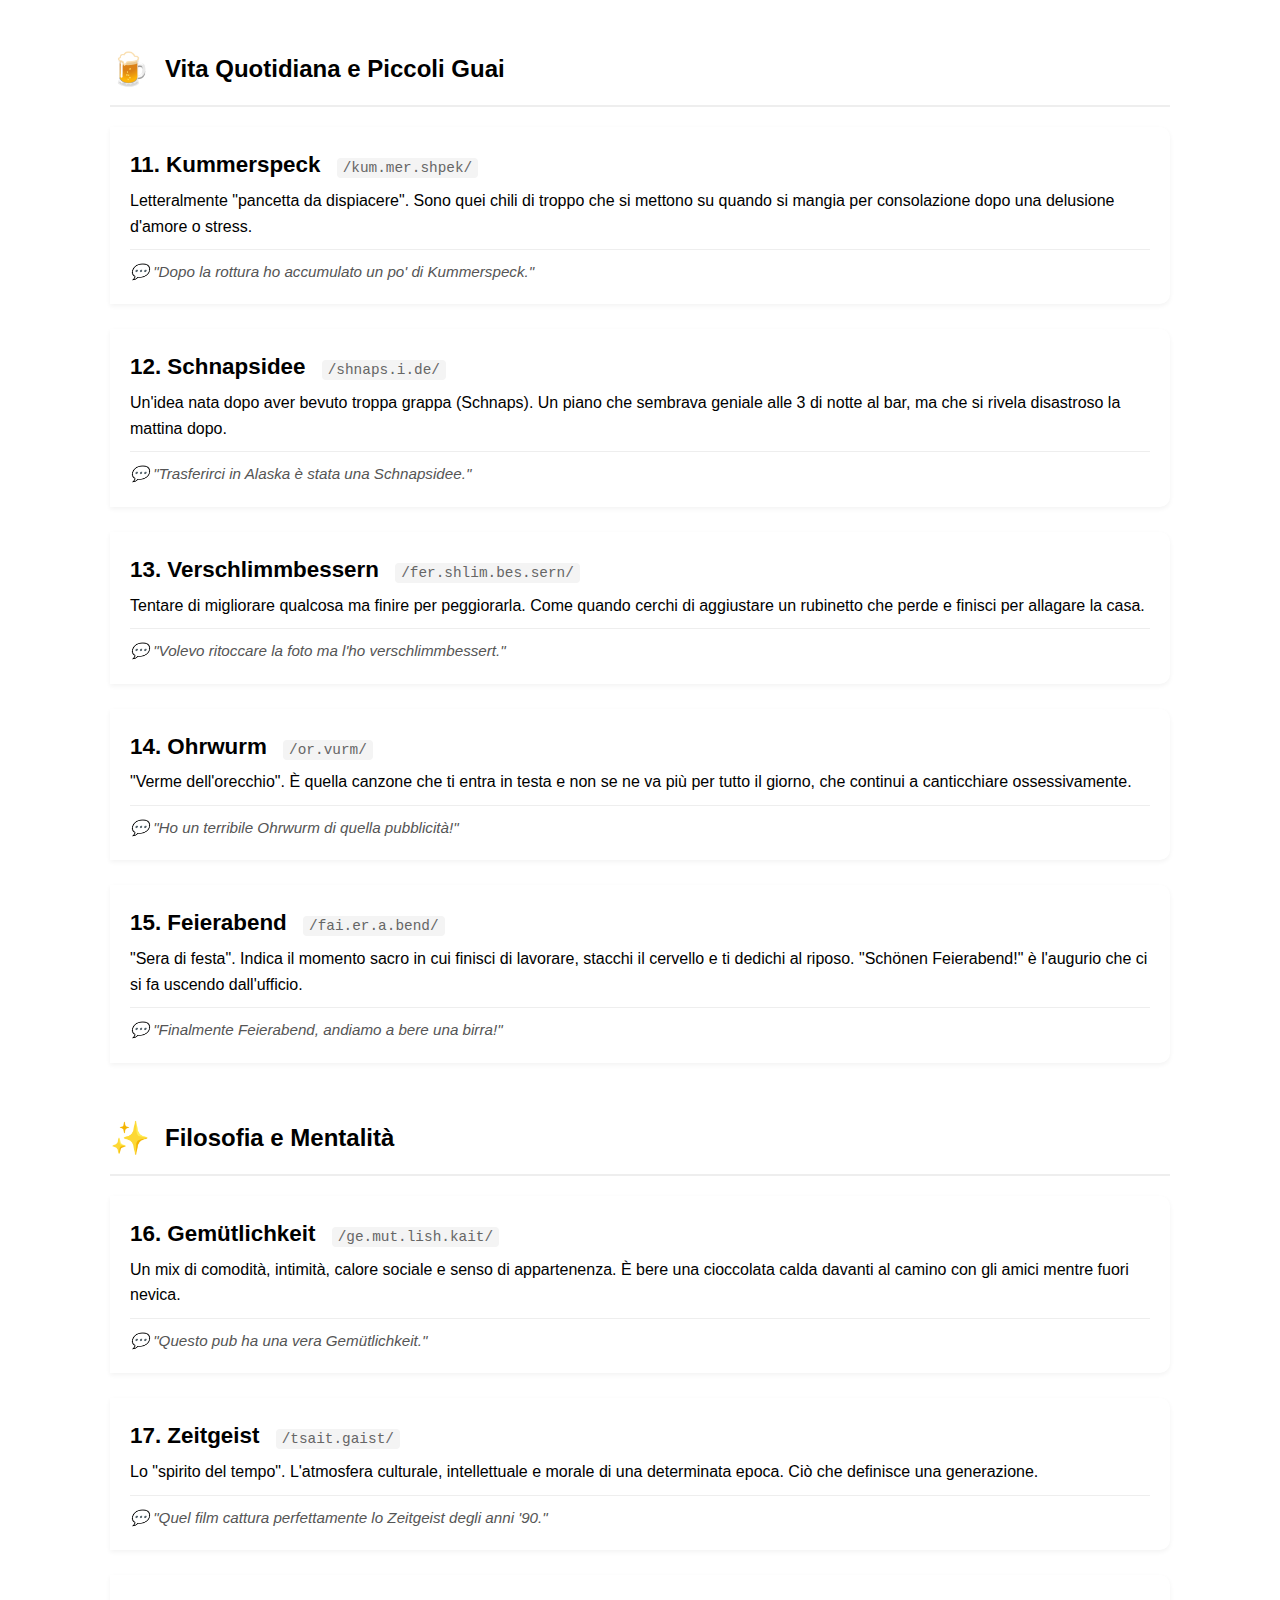
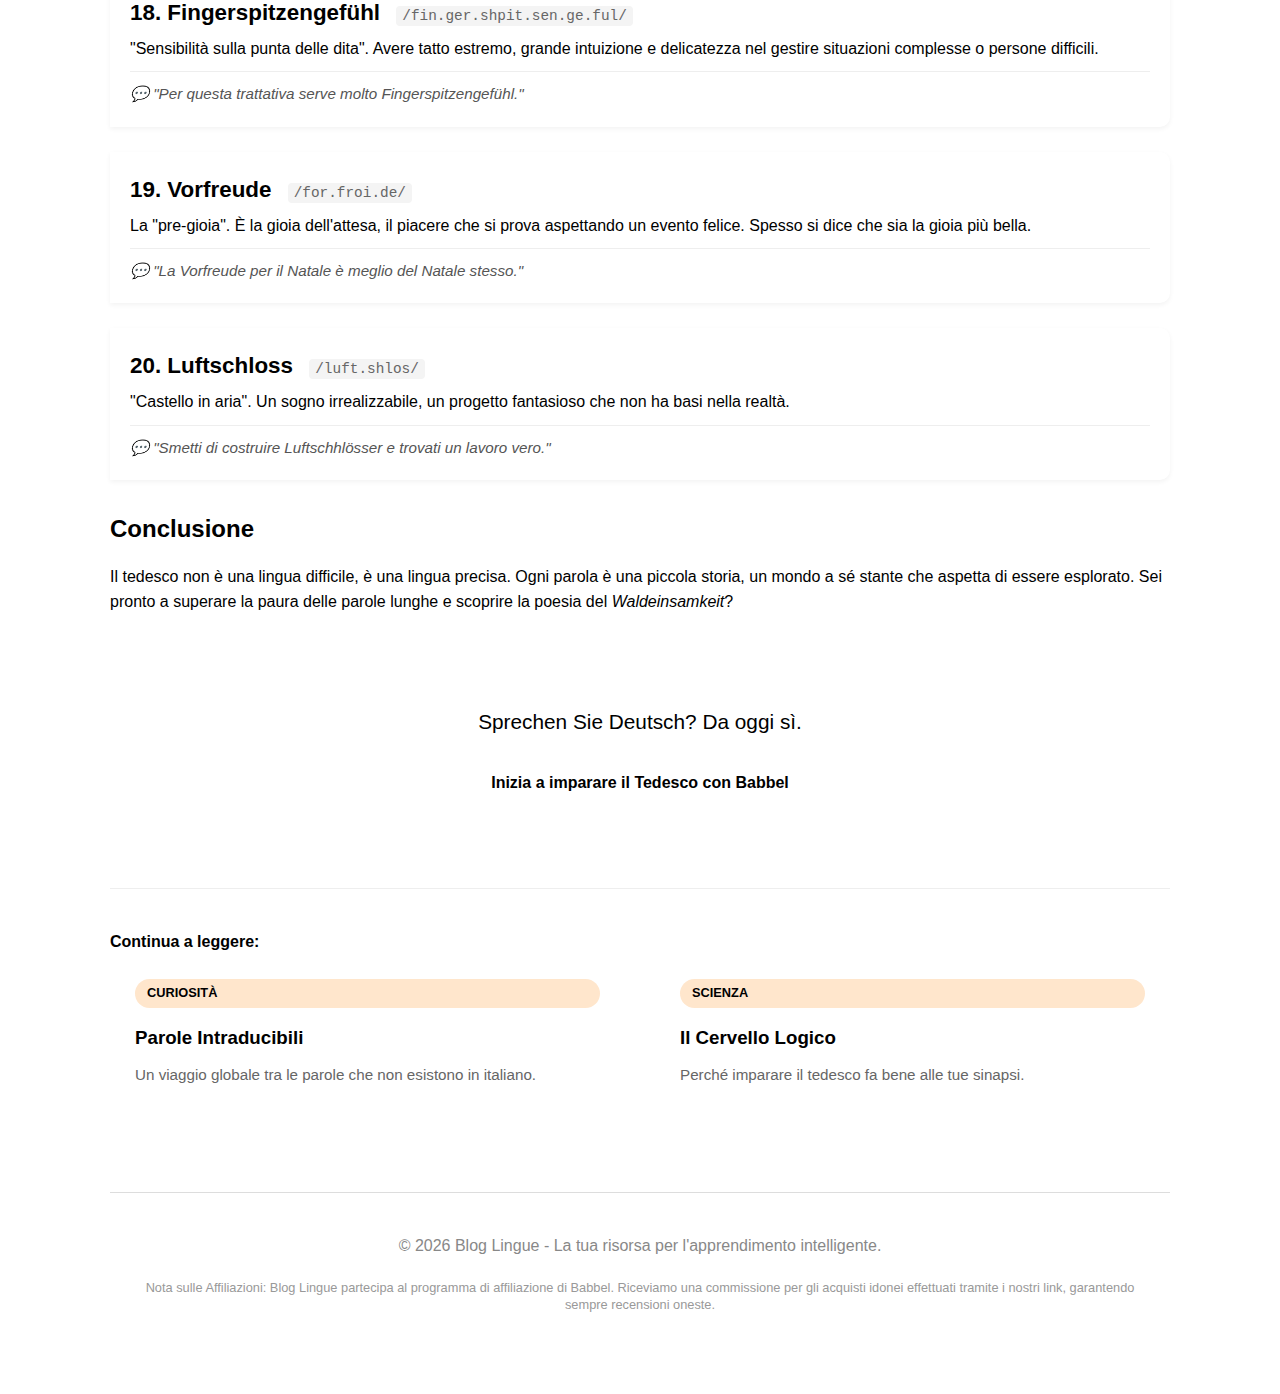
<file: parole-tedesche.html>
<!DOCTYPE html>
<html lang="it">
<head>
    <meta charset="UTF-8">
    <meta name="viewport" content="width=device-width, initial-scale=1.0">
    <title>20 Parole Tedesche Geniali per Capire la Vita | Blog Lingue</title>
    <meta name="description" content="Dal 'Fernweh' alla 'Schadenfreude': 20 parole tedesche intraducibili che descrivono emozioni precise e concetti filosofici profondi.">
    <link rel="stylesheet" href="style.css">
    <style>
        /* Stili specifici per il dizionario tedesco */
        .german-list {
            list-style: none;
            padding: 0;
            margin: 20px 0;
        }
        .german-entry {
            background: #fff;
            border-left: 4px solid var(--primary);
            padding: 20px;
            margin-bottom: 25px;
            border-radius: 0 10px 10px 0;
            box-shadow: 0 2px 5px rgba(0,0,0,0.05);
            transition: transform 0.2s;
        }
        .german-entry:hover {
            transform: translateX(5px);
        }
        .german-term {
            font-size: 1.4rem;
            font-weight: 800;
            color: var(--dark);
            display: block;
            margin-bottom: 5px;
        }
        .pronunciation {
            font-family: 'Courier New', monospace;
            color: #666;
            font-size: 0.9rem;
            background: #f4f4f4;
            padding: 2px 6px;
            border-radius: 4px;
            margin-left: 10px;
            font-weight: normal;
        }
        .example-box {
            margin-top: 10px;
            font-style: italic;
            color: #555;
            font-size: 0.95rem;
            border-top: 1px solid #eee;
            padding-top: 10px;
        }
        .category-header {
            display: flex;
            align-items: center;
            margin-top: 50px;
            margin-bottom: 20px;
            color: var(--primary);
            border-bottom: 2px solid #eee;
            padding-bottom: 10px;
        }
        .category-icon {
            font-size: 2rem;
            margin-right: 15px;
        }
    </style>
</head>
<body>

    <nav class="navbar">
        <div class="nav-container">
            <a href="index.html" class="nav-logo">Blog Lingue</a>
            <div class="nav-links">
                <a href="index.html">Home</a>
                <a href="inglese.html">Inglese</a>
                <a href="spagnolo.html">Spagnolo</a>
                <a href="tedesco.html" style="color: var(--primary); font-weight: bold;">Tedesco</a>
                <a href="francese.html">Francese</a>
                <a href="portoghese.html">Portoghese</a>
                <a href="neuroscienza.html">Scienza</a>
                <a href="routine.html">Metodo</a>
            </div>
        </div>
    </nav>

    <main class="container">
        <header>
            <span class="tag">Cultura & Filosofia</span>
            <h1>Non solo parole lunghe: 20 concetti tedeschi che ti spiegheranno la vita.</h1>
            <h3>Il tedesco è la lingua della precisione emotiva. Preparati a scoprire nomi per sensazioni che hai sempre provato ma non sapevi come chiamare.</h3>
        </header>

        <p class="disclosure-top">
            Trasparenza: questo articolo contiene link di affiliazione. Se decidi di acquistare tramite questi link, potrei ricevere una piccola commissione senza alcun costo aggiuntivo per te.
        </p>

        <div class="img-placeholder" style="background: linear-gradient(rgba(0,0,0,0.4), rgba(0,0,0,0.4)), url('https://images.unsplash.com/photo-1448375240586-dfd8d395ea6c?ixlib=rb-4.0.3&auto=format&fit=crop&w=1170&q=80'); background-size: cover; background-position: center; height: 350px; display: flex; align-items: center; justify-content: center; color: white; border-radius: 15px; margin-bottom: 30px;">
            <div style="text-align: center; padding: 20px;">
                <h2 style="color: white; font-size: 2.5rem; text-shadow: 2px 2px 4px rgba(0,0,0,0.6);">WALDEINSAMKEIT</h2>
                <p style="text-shadow: 1px 1px 2px rgba(0,0,0,0.6);">La poesia della foresta e dell'anima.</p>
            </div>
        </div>

        <div class="quick-nav">
            <h4>Esplora i concetti:</h4>
            <ul>
                <li><a href="#emozioni">🌲 Emozioni Profonde</a></li>
                <li><a href="#relazioni">😈 Relazioni Sociali</a></li>
                <li><a href="#quotidiano">🍺 Vita Quotidiana</a></li>
                <li><a href="#filosofia">✨ Filosofia</a></li>
            </ul>
        </div>

        <article>
            <p>Spesso si pensa al tedesco come a una lingua dura o spigolosa. Nulla di più falso. Il tedesco è la lingua dei poeti e dei pensatori, capace di unire concetti disparati in un'unica parola (le famose "parole composte") per descrivere emozioni così precise da sembrare chirurgia dell'anima.</p>
            <p>Se l'italiano è la lingua del cuore, il tedesco è la lingua della <strong>precisione emotiva</strong>. Hai mai provato quella strana tristezza perché il mondo non è perfetto come vorresti? In italiano servirebbe un paragrafo. In tedesco basta una parola: <em>Weltschmerz</em>.</p>

            <h2 id="emozioni" class="category-header"><span class="category-icon">🌲</span> Emozioni Profonde e Malinconia</h2>
            <ul class="german-list">
                <li class="german-entry">
                    <span class="german-term">1. Fernweh <span class="pronunciation">/fern.ve/</span></span>
                    <p>L'opposto di "Heimweh" (nostalgia di casa). Il Fernweh è la nostalgia di un luogo in cui non sei mai stato. È il dolore della lontananza, il bisogno fisico di lasciare la propria città e vedere il mondo.</p>
                    <div class="example-box">💬 "Ho un attacco di Fernweh, devo prenotare un volo subito."</div>
                </li>
                <li class="german-entry">
                    <span class="german-term">2. Weltschmerz <span class="pronunciation">/velt.shmerts/</span></span>
                    <p>Letteralmente "dolore del mondo". È una tristezza cosmica, una malinconia filosofica che si prova quando ci si rende conto che la realtà fisica non potrà mai soddisfare le richieste ideali della nostra mente.</p>
                    <div class="example-box">💬 "Leggere le notizie mi fa venire il Weltschmerz."</div>
                </li>
                <li class="german-entry">
                    <span class="german-term">3. Sehnsucht <span class="pronunciation">/zen.zukht/</span></span>
                    <p>Tradurlo con "nostalgia" è riduttivo. È un anelito struggente, profondo e quasi doloroso verso qualcosa di irraggiungibile o indefinito. È una dipendenza dal desiderio stesso.</p>
                    <div class="example-box">💬 "La sua musica è piena di Sehnsucht."</div>
                </li>
                <li class="german-entry">
                    <span class="german-term">4. Torschlusspanik <span class="pronunciation">/tor.shlus.pa.nik/</span></span>
                    <p>Letteralmente "panico della chiusura del portone". È la paura che le opportunità stiano diminuendo con l'avanzare dell'età. L'ansia di "perdere il treno" della vita.</p>
                    <div class="example-box">💬 "A 30 anni ha avuto un po' di Torschlusspanik."</div>
                </li>
                <li class="german-entry">
                    <span class="german-term">5. Waldeinsamkeit <span class="pronunciation">/vald.ain.zam.kait/</span></span>
                    <p>La sensazione di essere soli nel bosco. Non è una solitudine spaventosa, ma una connessione spirituale e contemplativa con la natura. Sentirsi piccoli ma parte del tutto.</p>
                    <div class="example-box">💬 "Cercava la Waldeinsamkeit per ritrovare se stesso."</div>
                </li>
            </ul>

            <h2 id="relazioni" class="category-header"><span class="category-icon">😈</span> Relazioni e Comportamenti</h2>
            <ul class="german-list">
                <li class="german-entry">
                    <span class="german-term">6. Schadenfreude <span class="pronunciation">/sha.den.froi.de/</span></span>
                    <p>La gioia segreta (e un po' maligna) che si prova di fronte alle sfortune altrui. È quella risatina interna quando il collega presuntuoso rovescia il caffè.</p>
                    <div class="example-box">💬 "Provo un po' di Schadenfreude vedendo la sua squadra perdere."</div>
                </li>
                <li class="german-entry">
                    <span class="german-term">7. Fremdschämen <span class="pronunciation">/fremd.she.men/</span></span>
                    <p>L'imbarazzo vicario. Quando vedi qualcuno fare una figuraccia così colossale che ti vergogni tu per lui, e vorresti nasconderti sotto il tavolo.</p>
                    <div class="example-box">💬 "Guardare quel reality show mi provoca Fremdschämen."</div>
                </li>
                <li class="german-entry">
                    <span class="german-term">8. Backpfeifengesicht <span class="pronunciation">/bak.pfai.fen.ge.zicth/</span></span>
                    <p>Una parola meravigliosa: "una faccia che ha bisogno di uno schiaffo". Si dice di qualcuno che ha un'aria così arrogante o irritante che istiga alla violenza (metaforica!).</p>
                    <div class="example-box">💬 "Non lo sopporto, ha proprio una Backpfeifengesicht."</div>
                </li>
                <li class="german-entry">
                    <span class="german-term">9. Treppenwitz <span class="pronunciation">/tre.pen.vits/</span></span>
                    <p>La "battuta della scala". Quella risposta geniale che ti viene in mente solo quando sei ormai sulle scale, uscito dalla festa o dalla discussione, quando è troppo tardi.</p>
                    <div class="example-box">💬 "Che rabbia, la risposta giusta è stata un Treppenwitz!"</div>
                </li>
                <li class="german-entry">
                    <span class="german-term">10. Erklärungsnot <span class="pronunciation">/er.kle.rungs.not/</span></span>
                    <p>"Emergenza di spiegazione". Lo stato in cui ti trovi quando vieni colto in flagrante e devi giustificare l'ingiustificabile, iniziando ad arrampicarti sugli specchi.</p>
                    <div class="example-box">💬 "Il politico era in evidente Erklärungsnot."</div>
                </li>
            </ul>

            <h2 id="quotidiano" class="category-header"><span class="category-icon">🍺</span> Vita Quotidiana e Piccoli Guai</h2>
            <ul class="german-list">
                <li class="german-entry">
                    <span class="german-term">11. Kummerspeck <span class="pronunciation">/kum.mer.shpek/</span></span>
                    <p>Letteralmente "pancetta da dispiacere". Sono quei chili di troppo che si mettono su quando si mangia per consolazione dopo una delusione d'amore o stress.</p>
                    <div class="example-box">💬 "Dopo la rottura ho accumulato un po' di Kummerspeck."</div>
                </li>
                <li class="german-entry">
                    <span class="german-term">12. Schnapsidee <span class="pronunciation">/shnaps.i.de/</span></span>
                    <p>Un'idea nata dopo aver bevuto troppa grappa (Schnaps). Un piano che sembrava geniale alle 3 di notte al bar, ma che si rivela disastroso la mattina dopo.</p>
                    <div class="example-box">💬 "Trasferirci in Alaska è stata una Schnapsidee."</div>
                </li>
                <li class="german-entry">
                    <span class="german-term">13. Verschlimmbessern <span class="pronunciation">/fer.shlim.bes.sern/</span></span>
                    <p>Tentare di migliorare qualcosa ma finire per peggiorarla. Come quando cerchi di aggiustare un rubinetto che perde e finisci per allagare la casa.</p>
                    <div class="example-box">💬 "Volevo ritoccare la foto ma l'ho verschlimmbessert."</div>
                </li>
                <li class="german-entry">
                    <span class="german-term">14. Ohrwurm <span class="pronunciation">/or.vurm/</span></span>
                    <p>"Verme dell'orecchio". È quella canzone che ti entra in testa e non se ne va più per tutto il giorno, che continui a canticchiare ossessivamente.</p>
                    <div class="example-box">💬 "Ho un terribile Ohrwurm di quella pubblicità!"</div>
                </li>
                <li class="german-entry">
                    <span class="german-term">15. Feierabend <span class="pronunciation">/fai.er.a.bend/</span></span>
                    <p>"Sera di festa". Indica il momento sacro in cui finisci di lavorare, stacchi il cervello e ti dedichi al riposo. "Schönen Feierabend!" è l'augurio che ci si fa uscendo dall'ufficio.</p>
                    <div class="example-box">💬 "Finalmente Feierabend, andiamo a bere una birra!"</div>
                </li>
            </ul>

            <h2 id="filosofia" class="category-header"><span class="category-icon">✨</span> Filosofia e Mentalità</h2>
            <ul class="german-list">
                <li class="german-entry">
                    <span class="german-term">16. Gemütlichkeit <span class="pronunciation">/ge.mut.lish.kait/</span></span>
                    <p>Un mix di comodità, intimità, calore sociale e senso di appartenenza. È bere una cioccolata calda davanti al camino con gli amici mentre fuori nevica.</p>
                    <div class="example-box">💬 "Questo pub ha una vera Gemütlichkeit."</div>
                </li>
                <li class="german-entry">
                    <span class="german-term">17. Zeitgeist <span class="pronunciation">/tsait.gaist/</span></span>
                    <p>Lo "spirito del tempo". L'atmosfera culturale, intellettuale e morale di una determinata epoca. Ciò che definisce una generazione.</p>
                    <div class="example-box">💬 "Quel film cattura perfettamente lo Zeitgeist degli anni '90."</div>
                </li>
                <li class="german-entry">
                    <span class="german-term">18. Fingerspitzengefühl <span class="pronunciation">/fin.ger.shpit.sen.ge.ful/</span></span>
                    <p>"Sensibilità sulla punta delle dita". Avere tatto estremo, grande intuizione e delicatezza nel gestire situazioni complesse o persone difficili.</p>
                    <div class="example-box">💬 "Per questa trattativa serve molto Fingerspitzengefühl."</div>
                </li>
                <li class="german-entry">
                    <span class="german-term">19. Vorfreude <span class="pronunciation">/for.froi.de/</span></span>
                    <p>La "pre-gioia". È la gioia dell'attesa, il piacere che si prova aspettando un evento felice. Spesso si dice che sia la gioia più bella.</p>
                    <div class="example-box">💬 "La Vorfreude per il Natale è meglio del Natale stesso."</div>
                </li>
                <li class="german-entry">
                    <span class="german-term">20. Luftschloss <span class="pronunciation">/luft.shlos/</span></span>
                    <p>"Castello in aria". Un sogno irrealizzabile, un progetto fantasioso che non ha basi nella realtà.</p>
                    <div class="example-box">💬 "Smetti di costruire Luftschhlösser e trovati un lavoro vero."</div>
                </li>
            </ul>

            <h2>Conclusione</h2>
            <p>Il tedesco non è una lingua difficile, è una lingua precisa. Ogni parola è una piccola storia, un mondo a sé stante che aspetta di essere esplorato. Sei pronto a superare la paura delle parole lunghe e scoprire la poesia del <em>Waldeinsamkeit</em>?</p>

            <div class="cta-container">
                <p class="cta-text">Sprechen Sie Deutsch? Da oggi sì.</p>
                <a href="IL_TUO_LINK_AFFILIATO" class="btn" target="_blank">Inizia a imparare il Tedesco con Babbel</a>
            </div>
        </article>
        
        <hr style="border:0; border-top:1px solid #eee; margin: 40px 0;">

        <section>
            <h4>Continua a leggere:</h4>
            <div class="blog-grid">
                <a href="intraducibili.html" class="blog-card">
                    <span class="tag">Curiosità</span>
                    <h3>Parole Intraducibili</h3>
                    <p>Un viaggio globale tra le parole che non esistono in italiano.</p>
                </a>
                <a href="neuroscienza.html" class="blog-card">
                    <span class="tag">Scienza</span>
                    <h3>Il Cervello Logico</h3>
                    <p>Perché imparare il tedesco fa bene alle tue sinapsi.</p>
                </a>
            </div>
        </section>

        <footer>
            <p>&copy; 2026 Blog Lingue - La tua risorsa per l'apprendimento intelligente.</p>
            <div class="footer-disclosure">
                <p>Nota sulle Affiliazioni: Blog Lingue partecipa al programma di affiliazione di Babbel. Riceviamo una commissione per gli acquisti idonei effettuati tramite i nostri link, garantendo sempre recensioni oneste.</p>
            </div>
        </footer>
    </main>

</body>
</html>
</file>
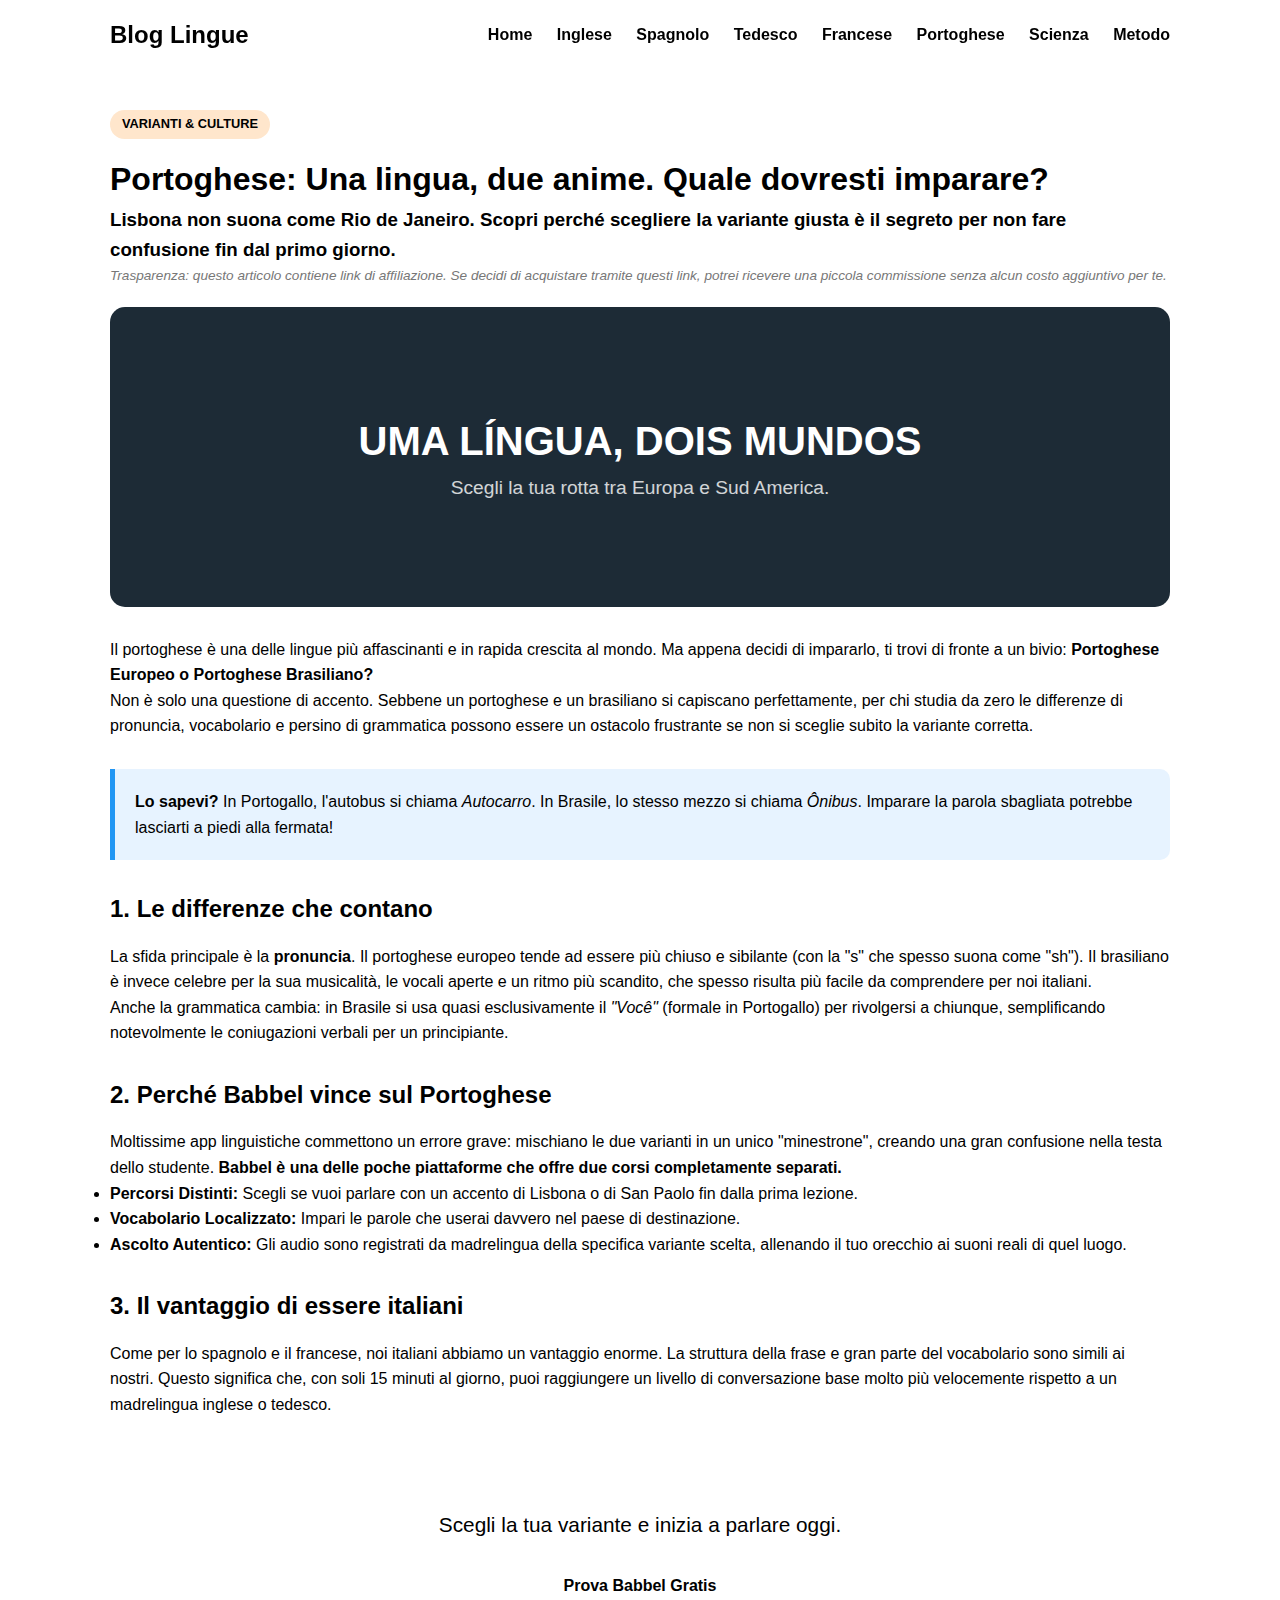
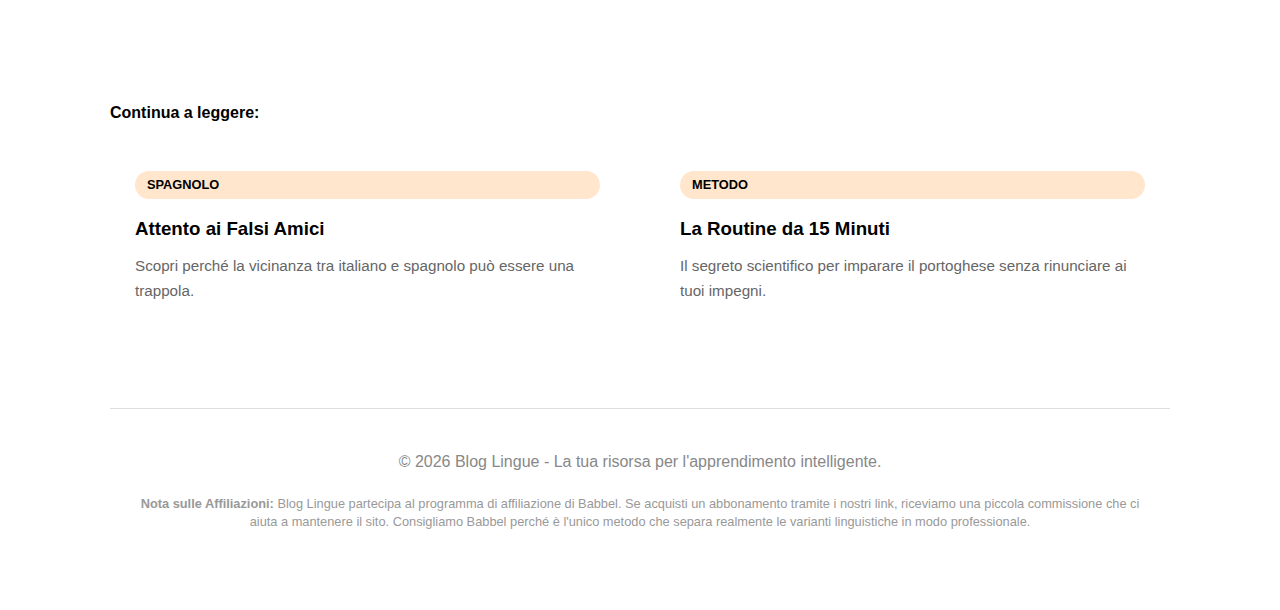
<file: portoghese.html>
<!DOCTYPE html>
<html lang="it">
<head>
    <meta charset="UTF-8">
    <meta name="viewport" content="width=device-width, initial-scale=1.0">
    <title>Portoghese: Europeo o Brasiliano? Come scegliere | Blog Lingue</title>
    <meta name="description" content="Vuoi imparare il portoghese? Scopri le differenze tra la variante del Portogallo e quella del Brasile e perché Babbel offre corsi separati per non fare confusione.">
    <link rel="stylesheet" href="style.css">
</head>
<body>

    <nav class="navbar">
        <div class="nav-container">
            <a href="index.html" class="nav-logo">Blog Lingue</a>
            <div class="nav-links">
                <a href="index.html">Home</a>
                <a href="inglese.html">Inglese</a>
                <a href="spagnolo.html">Spagnolo</a>
                <a href="tedesco.html">Tedesco</a>
                <a href="francese.html">Francese</a>
                <a href="portoghese.html" style="color: var(--primary); font-weight: bold;">Portoghese</a>
                <a href="neuroscienza.html">Scienza</a>
                <a href="routine.html">Metodo</a>
            </div>
        </div>
    </nav>

    <main class="container">
        <header>
            <span class="tag">Varianti & Culture</span>
            <h1>Portoghese: Una lingua, due anime. Quale dovresti imparare?</h1>
            <h3>Lisbona non suona come Rio de Janeiro. Scopri perché scegliere la variante giusta è il segreto per non fare confusione fin dal primo giorno.</h3>
        </header>

        <p class="disclosure-top">
            Trasparenza: questo articolo contiene link di affiliazione. Se decidi di acquistare tramite questi link, potrei ricevere una piccola commissione senza alcun costo aggiuntivo per te.
        </p>

        <div class="img-placeholder" style="background: #1d2b36; height: 300px; display: flex; align-items: center; justify-content: center; color: white; border-radius: 15px; margin-bottom: 30px;">
            <div style="text-align: center; padding: 20px;">
                <h2 style="color: var(--primary); font-size: 2.5rem;">UMA LÍNGUA, DOIS MUNDOS</h2>
                <p style="font-size: 1.2rem; opacity: 0.8;">Scegli la tua rotta tra Europa e Sud America.</p>
            </div>
        </div>

        <article>
            <p>Il portoghese è una delle lingue più affascinanti e in rapida crescita al mondo. Ma appena decidi di impararlo, ti trovi di fronte a un bivio: <strong>Portoghese Europeo o Portoghese Brasiliano?</strong></p>
            
            <p>Non è solo una questione di accento. Sebbene un portoghese e un brasiliano si capiscano perfettamente, per chi studia da zero le differenze di pronuncia, vocabolario e persino di grammatica possono essere un ostacolo frustrante se non si sceglie subito la variante corretta.</p>

            <div class="info-box">
                <p><strong>Lo sapevi?</strong> In Portogallo, l'autobus si chiama <em>Autocarro</em>. In Brasile, lo stesso mezzo si chiama <em>Ônibus</em>. Imparare la parola sbagliata potrebbe lasciarti a piedi alla fermata!</p>
            </div>

            <h2>1. Le differenze che contano</h2>
            <p>La sfida principale è la <strong>pronuncia</strong>. Il portoghese europeo tende ad essere più chiuso e sibilante (con la "s" che spesso suona come "sh"). Il brasiliano è invece celebre per la sua musicalità, le vocali aperte e un ritmo più scandito, che spesso risulta più facile da comprendere per noi italiani.</p>
            <p>Anche la grammatica cambia: in Brasile si usa quasi esclusivamente il <em>"Você"</em> (formale in Portogallo) per rivolgersi a chiunque, semplificando notevolmente le coniugazioni verbali per un principiante.</p>

            <h2>2. Perché Babbel vince sul Portoghese</h2>
            <p>Moltissime app linguistiche commettono un errore grave: mischiano le due varianti in un unico "minestrone", creando una gran confusione nella testa dello studente. <strong>Babbel è una delle poche piattaforme che offre due corsi completamente separati.</strong></p>
            <ul>
                <li><strong>Percorsi Distinti:</strong> Scegli se vuoi parlare con un accento di Lisbona o di San Paolo fin dalla prima lezione.</li>
                <li><strong>Vocabolario Localizzato:</strong> Impari le parole che userai davvero nel paese di destinazione.</li>
                <li><strong>Ascolto Autentico:</strong> Gli audio sono registrati da madrelingua della specifica variante scelta, allenando il tuo orecchio ai suoni reali di quel luogo.</li>
            </ul>

            <h2>3. Il vantaggio di essere italiani</h2>
            <p>Come per lo spagnolo e il francese, noi italiani abbiamo un vantaggio enorme. La struttura della frase e gran parte del vocabolario sono simili ai nostri. Questo significa che, con soli 15 minuti al giorno, puoi raggiungere un livello di conversazione base molto più velocemente rispetto a un madrelingua inglese o tedesco.</p>

            <div class="cta-container">
                <p class="cta-text">Scegli la tua variante e inizia a parlare oggi.</p>
              <a rel="sponsored" href="https://www.awin1.com/awclick.php?gid=322314&mid=9659&awinaffid=2764918&linkid=2038224&clickref=" class="btn" target="_blank" rel="noopener noreferrer">Prova Babbel Gratis</a>

            </div>
        </article>

        <section style="margin-top: 50px;">
            <h4 style="margin-bottom: 20px;">Continua a leggere:</h4>
            <div class="blog-grid">
                <a href="spagnolo.html" class="blog-card">
                    <span class="tag">Spagnolo</span>
                    <h3>Attento ai Falsi Amici</h3>
                    <p>Scopri perché la vicinanza tra italiano e spagnolo può essere una trappola.</p>
                </a>
                <a href="routine.html" class="blog-card">
                    <span class="tag">Metodo</span>
                    <h3>La Routine da 15 Minuti</h3>
                    <p>Il segreto scientifico per imparare il portoghese senza rinunciare ai tuoi impegni.</p>
                </a>
            </div>
        </section>

        <footer>
            <p>&copy; 2026 Blog Lingue - La tua risorsa per l'apprendimento intelligente.</p>
            <div class="footer-disclosure">
                <p><strong>Nota sulle Affiliazioni:</strong> Blog Lingue partecipa al programma di affiliazione di Babbel. Se acquisti un abbonamento tramite i nostri link, riceviamo una piccola commissione che ci aiuta a mantenere il sito. Consigliamo Babbel perché è l'unico metodo che separa realmente le varianti linguistiche in modo professionale.</p>
            </div>
        </footer>
    </main>
</body>
</html>
</file>
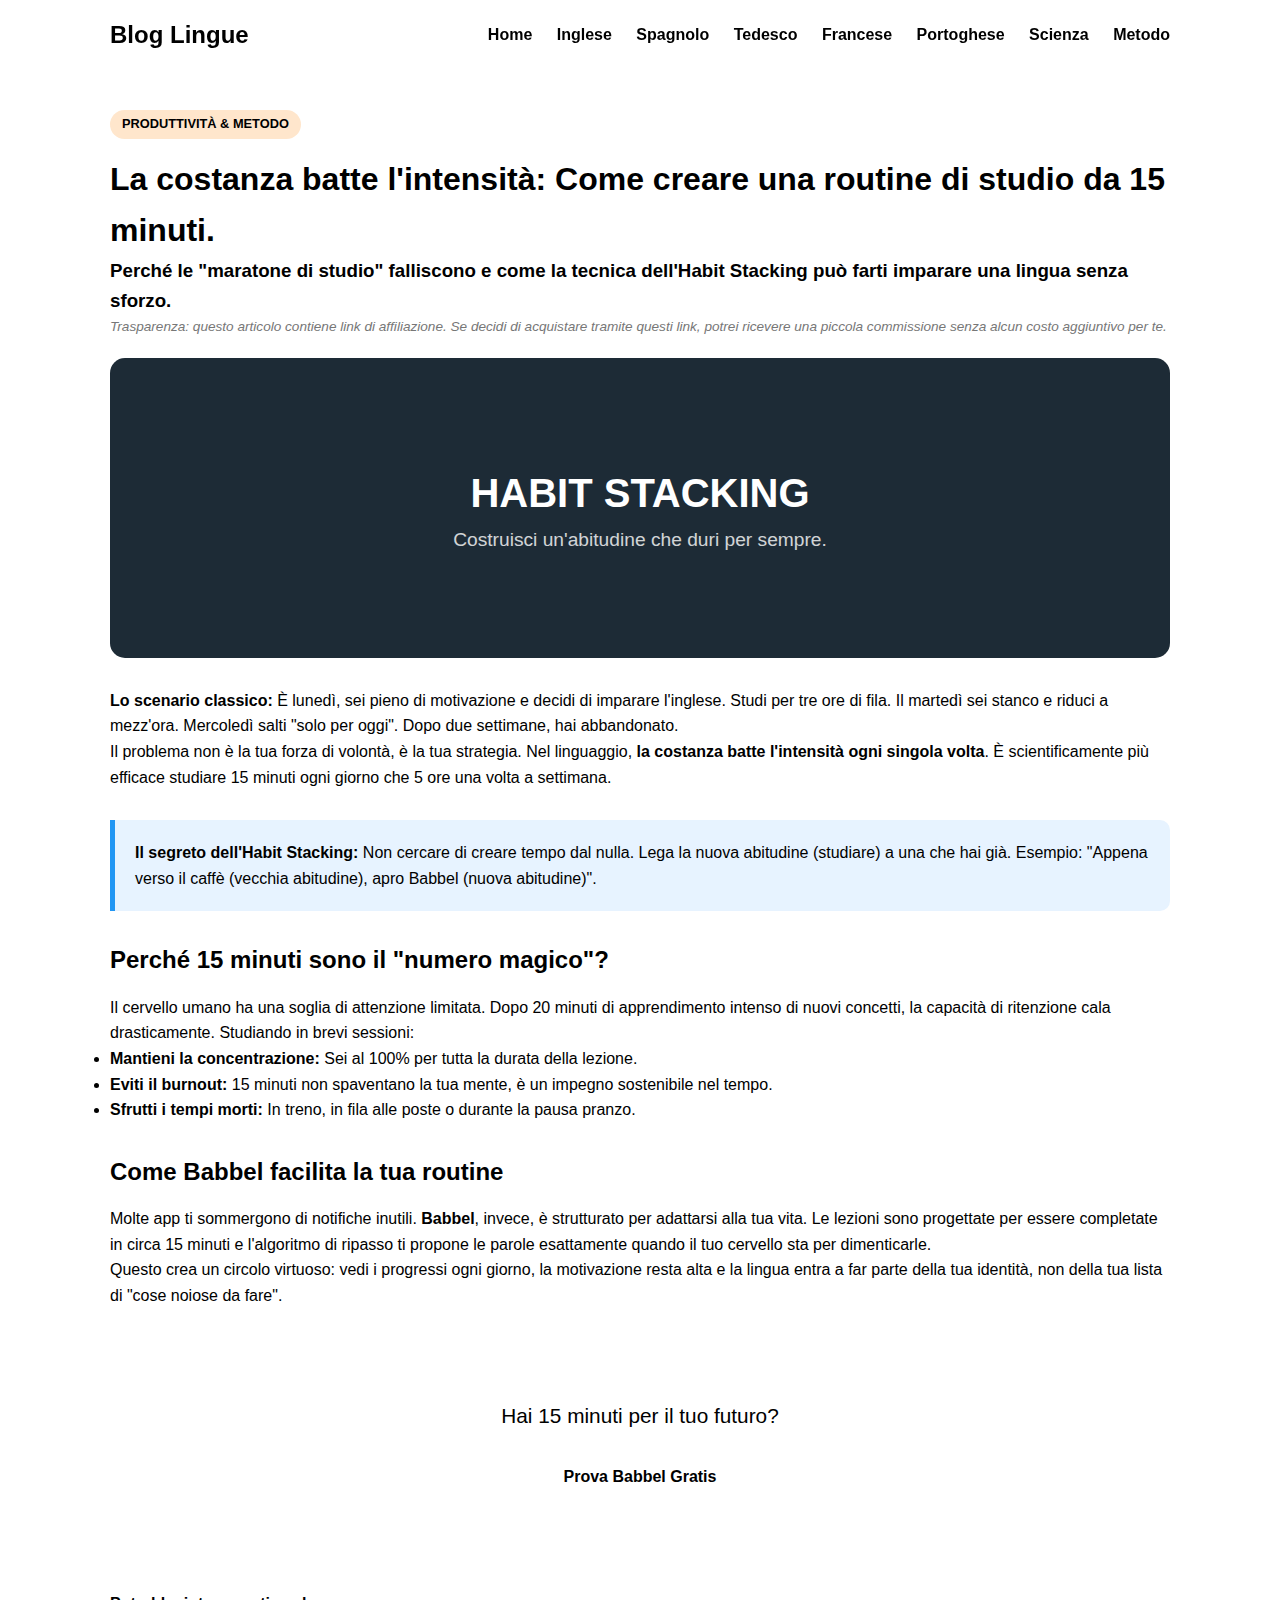
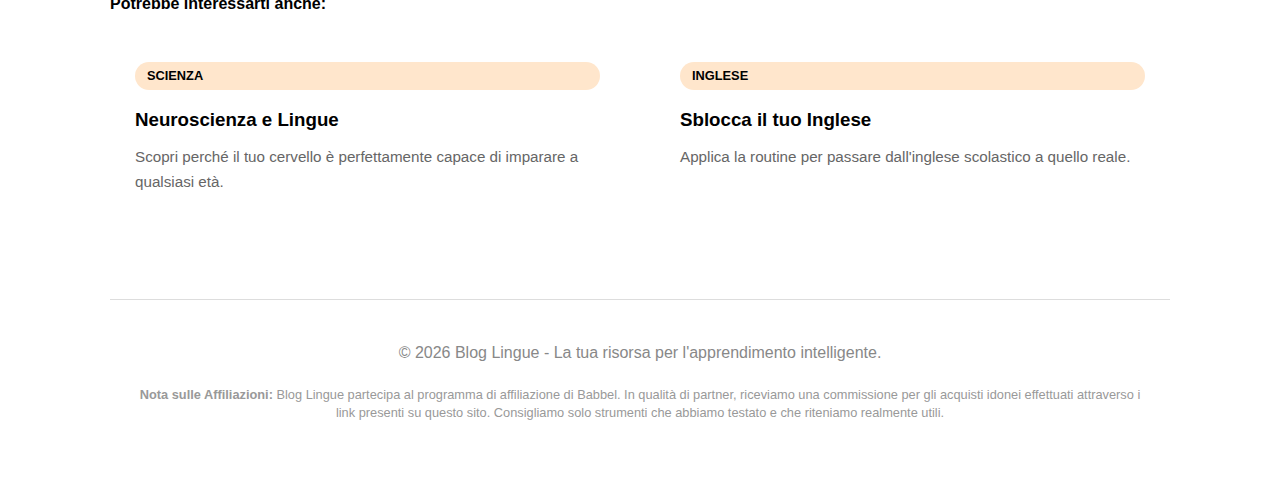
<file: routine.html>
<!DOCTYPE html>
<html lang="it">
<head>
    <meta charset="UTF-8">
    <meta name="viewport" content="width=device-width, initial-scale=1.0">
    <title>Costanza vs Intensità: La routine da 15 minuti | Blog Lingue</title>
    <meta name="description" content="Non serve studiare ore. Scopri come l'Habit Stacking e il metodo Babbel ti permettono di imparare una lingua in soli 15 minuti al giorno.">
    <link rel="stylesheet" href="style.css">
</head>
<body>

    <nav class="navbar">
        <div class="nav-container">
            <a href="index.html" class="nav-logo">Blog Lingue</a>
            <div class="nav-links">
                <a href="index.html">Home</a>
                <a href="inglese.html">Inglese</a>
                <a href="spagnolo.html">Spagnolo</a>
                <a href="tedesco.html">Tedesco</a>
                <a href="francese.html">Francese</a>
                <a href="portoghese.html">Portoghese</a>
                <a href="neuroscienza.html">Scienza</a>
                <a href="routine.html" style="color: var(--primary); font-weight: bold;">Metodo</a>
            </div>
        </div>
    </nav>

    <main class="container">
        <header>
            <span class="tag">Produttività & Metodo</span>
            <h1>La costanza batte l'intensità: Come creare una routine di studio da 15 minuti.</h1>
            <h3>Perché le "maratone di studio" falliscono e come la tecnica dell'Habit Stacking può farti imparare una lingua senza sforzo.</h3>
        </header>

        <p class="disclosure-top">
            Trasparenza: questo articolo contiene link di affiliazione. Se decidi di acquistare tramite questi link, potrei ricevere una piccola commissione senza alcun costo aggiuntivo per te.
        </p>

        <div class="img-placeholder" style="background: #1d2b36; height: 300px; display: flex; align-items: center; justify-content: center; color: white; border-radius: 15px; margin-bottom: 30px;">
            <div style="text-align: center; padding: 20px;">
                <h2 style="color: var(--primary); font-size: 2.5rem;">HABIT STACKING</h2>
                <p style="font-size: 1.2rem; opacity: 0.8;">Costruisci un'abitudine che duri per sempre.</p>
            </div>
        </div>

        <article>
            <p><strong>Lo scenario classico:</strong> È lunedì, sei pieno di motivazione e decidi di imparare l'inglese. Studi per tre ore di fila. Il martedì sei stanco e riduci a mezz'ora. Mercoledì salti "solo per oggi". Dopo due settimane, hai abbandonato.</p>
            
            <p>Il problema non è la tua forza di volontà, è la tua strategia. Nel linguaggio, <strong>la costanza batte l'intensità ogni singola volta</strong>. È scientificamente più efficace studiare 15 minuti ogni giorno che 5 ore una volta a settimana.</p>

            <div class="info-box">
                <p><strong>Il segreto dell'Habit Stacking:</strong> Non cercare di creare tempo dal nulla. Lega la nuova abitudine (studiare) a una che hai già. Esempio: "Appena verso il caffè (vecchia abitudine), apro Babbel (nuova abitudine)".</p>
            </div>

            <h2>Perché 15 minuti sono il "numero magico"?</h2>
            <p>Il cervello umano ha una soglia di attenzione limitata. Dopo 20 minuti di apprendimento intenso di nuovi concetti, la capacità di ritenzione cala drasticamente. Studiando in brevi sessioni:</p>
            <ul>
                <li><strong>Mantieni la concentrazione:</strong> Sei al 100% per tutta la durata della lezione.</li>
                <li><strong>Eviti il burnout:</strong> 15 minuti non spaventano la tua mente, è un impegno sostenibile nel tempo.</li>
                <li><strong>Sfrutti i tempi morti:</strong> In treno, in fila alle poste o durante la pausa pranzo.</li>
            </ul>

            <h2>Come Babbel facilita la tua routine</h2>
            <p>Molte app ti sommergono di notifiche inutili. <strong>Babbel</strong>, invece, è strutturato per adattarsi alla tua vita. Le lezioni sono progettate per essere completate in circa 15 minuti e l'algoritmo di ripasso ti propone le parole esattamente quando il tuo cervello sta per dimenticarle.</p>
            
            <p>Questo crea un circolo virtuoso: vedi i progressi ogni giorno, la motivazione resta alta e la lingua entra a far parte della tua identità, non della tua lista di "cose noiose da fare".</p>

            <div class="cta-container">
                <p class="cta-text">Hai 15 minuti per il tuo futuro?</p>
               <a rel="sponsored" href="https://www.awin1.com/awclick.php?gid=322314&mid=9659&awinaffid=2764918&linkid=2038224&clickref=" class="btn" target="_blank" rel="noopener noreferrer">Prova Babbel Gratis</a>
            </div>
        </article>

        <section style="margin-top: 50px;">
            <h4 style="margin-bottom: 20px;">Potrebbe interessarti anche:</h4>
            <div class="blog-grid">
                <a href="neuroscienza.html" class="blog-card">
                    <span class="tag">Scienza</span>
                    <h3>Neuroscienza e Lingue</h3>
                    <p>Scopri perché il tuo cervello è perfettamente capace di imparare a qualsiasi età.</p>
                </a>
                <a href="inglese.html" class="blog-card">
                    <span class="tag">Inglese</span>
                    <h3>Sblocca il tuo Inglese</h3>
                    <p>Applica la routine per passare dall'inglese scolastico a quello reale.</p>
                </a>
            </div>
        </section>

        <footer>
            <p>&copy; 2026 Blog Lingue - La tua risorsa per l'apprendimento intelligente.</p>
            <div class="footer-disclosure">
                <p><strong>Nota sulle Affiliazioni:</strong> Blog Lingue partecipa al programma di affiliazione di Babbel. In qualità di partner, riceviamo una commissione per gli acquisti idonei effettuati attraverso i link presenti su questo sito. Consigliamo solo strumenti che abbiamo testato e che riteniamo realmente utili.</p>
            </div>
        </footer>
    </main>
</body>
</html>
</file>
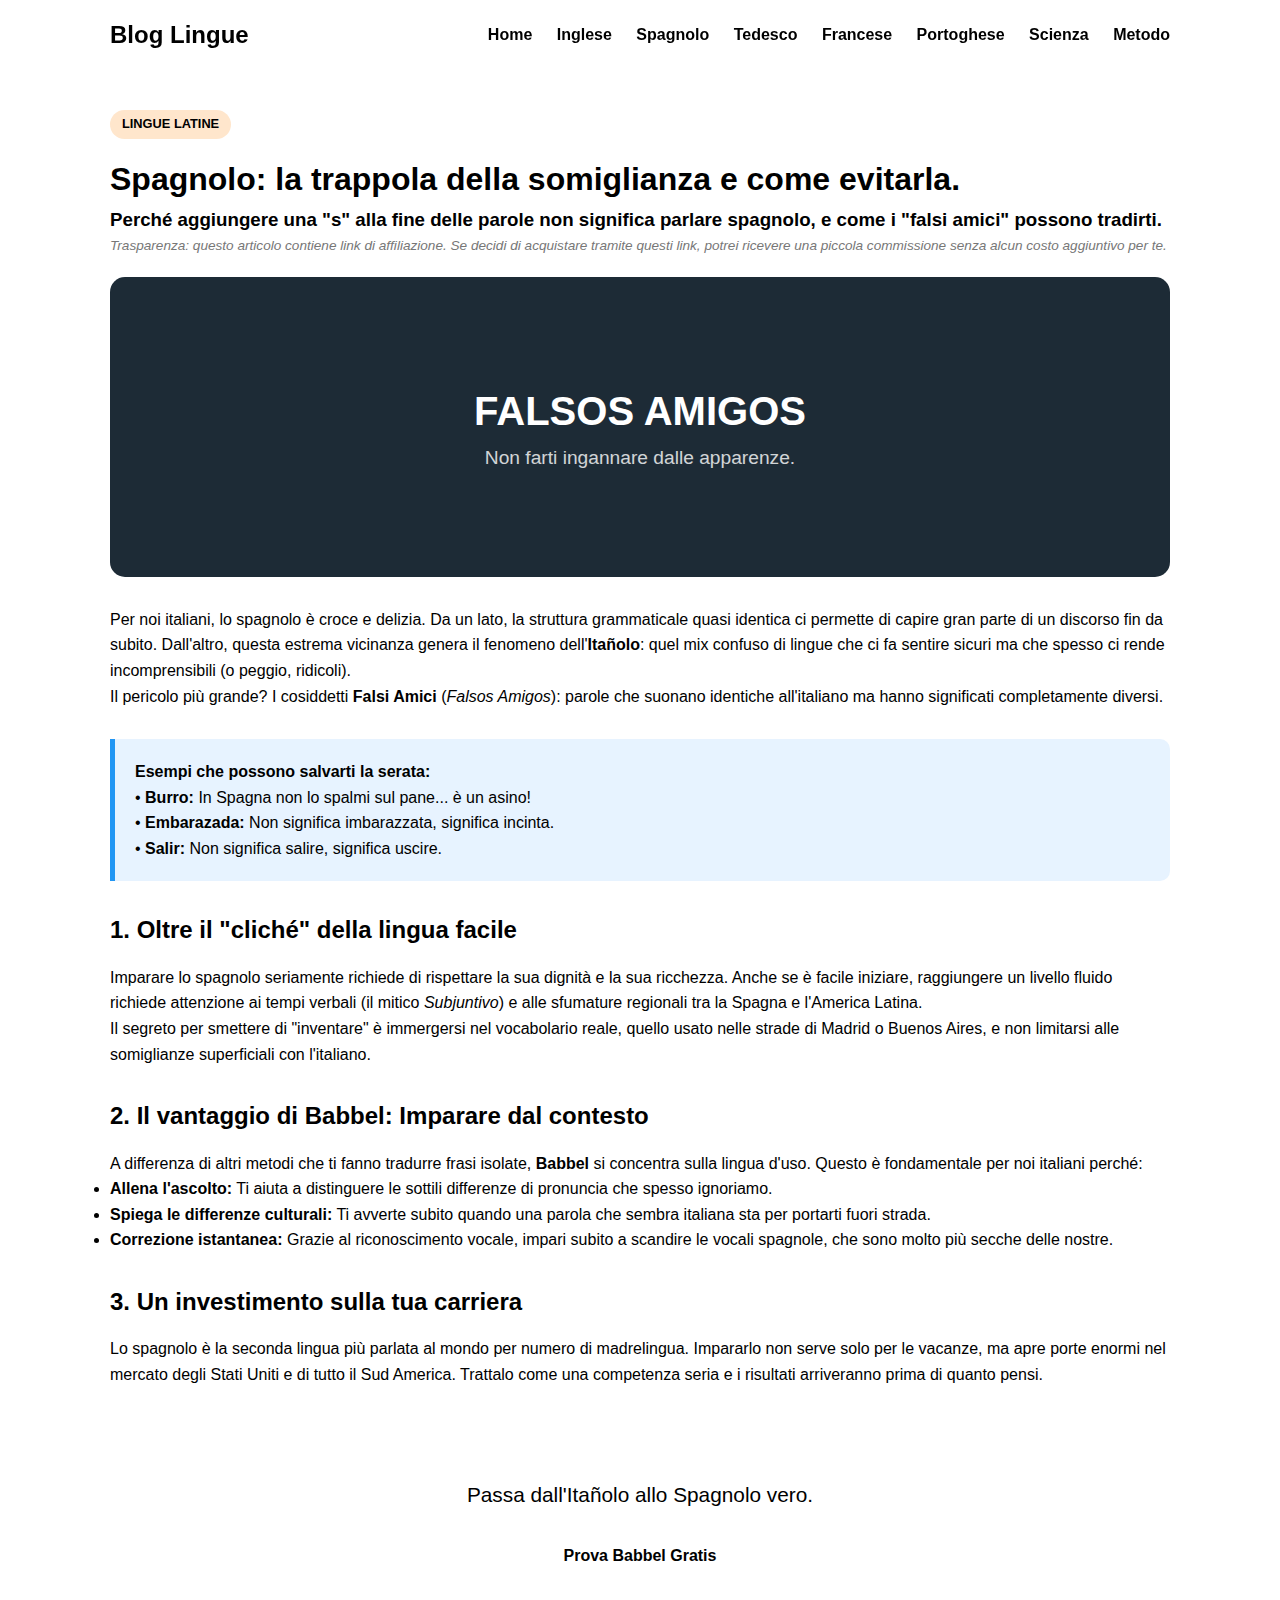
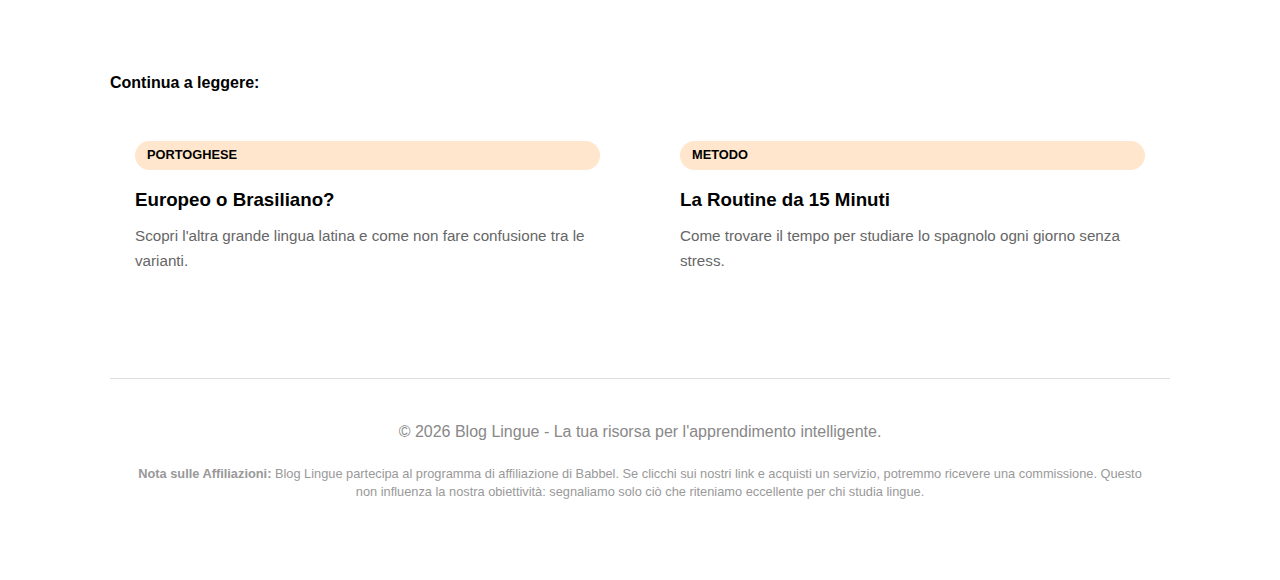
<file: spagnolo.html>
<!DOCTYPE html>
<html lang="it">
<head>
    <meta charset="UTF-8">
    <meta name="viewport" content="width=device-width, initial-scale=1.0">
    <title>Spagnolo: Facile o Insidioso? Attento ai Falsi Amici | Blog Lingue</title>
    <meta name="description" content="Pensi che lo spagnolo sia solo italiano con la 's' alla fine? Scopri i falsi amici più pericolosi e come imparare lo spagnolo vero con il metodo Babbel.">
    <link rel="stylesheet" href="style.css">
</head>
<body>

    <nav class="navbar">
        <div class="nav-container">
            <a href="index.html" class="nav-logo">Blog Lingue</a>
            <div class="nav-links">
                <a href="index.html">Home</a>
                <a href="inglese.html">Inglese</a>
                <a href="spagnolo.html" style="color: var(--primary); font-weight: bold;">Spagnolo</a>
                <a href="tedesco.html">Tedesco</a>
                <a href="francese.html">Francese</a>
                <a href="portoghese.html">Portoghese</a>
                <a href="neuroscienza.html">Scienza</a>
                <a href="routine.html">Metodo</a>
            </div>
        </div>
    </nav>

    <main class="container">
        <header>
            <span class="tag">Lingue Latine</span>
            <h1>Spagnolo: la trappola della somiglianza e come evitarla.</h1>
            <h3>Perché aggiungere una "s" alla fine delle parole non significa parlare spagnolo, e come i "falsi amici" possono tradirti.</h3>
        </header>

        <p class="disclosure-top">
            Trasparenza: questo articolo contiene link di affiliazione. Se decidi di acquistare tramite questi link, potrei ricevere una piccola commissione senza alcun costo aggiuntivo per te.
        </p>

        <div class="img-placeholder" style="background: #1d2b36; height: 300px; display: flex; align-items: center; justify-content: center; color: white; border-radius: 15px; margin-bottom: 30px;">
            <div style="text-align: center; padding: 20px;">
                <h2 style="color: var(--primary); font-size: 2.5rem;">FALSOS AMIGOS</h2>
                <p style="font-size: 1.2rem; opacity: 0.8;">Non farti ingannare dalle apparenze.</p>
            </div>
        </div>

        <article>
            <p>Per noi italiani, lo spagnolo è croce e delizia. Da un lato, la struttura grammaticale quasi identica ci permette di capire gran parte di un discorso fin da subito. Dall'altro, questa estrema vicinanza genera il fenomeno dell'<strong>Itañolo</strong>: quel mix confuso di lingue che ci fa sentire sicuri ma che spesso ci rende incomprensibili (o peggio, ridicoli).</p>
            
            <p>Il pericolo più grande? I cosiddetti <strong>Falsi Amici</strong> (<em>Falsos Amigos</em>): parole che suonano identiche all'italiano ma hanno significati completamente diversi.</p>

            <div class="info-box">
                <p><strong>Esempi che possono salvarti la serata:</strong><br>
                • <strong>Burro:</strong> In Spagna non lo spalmi sul pane... è un asino!<br>
                • <strong>Embarazada:</strong> Non significa imbarazzata, significa incinta.<br>
                • <strong>Salir:</strong> Non significa salire, significa uscire.</p>
            </div>

            <h2>1. Oltre il "cliché" della lingua facile</h2>
            <p>Imparare lo spagnolo seriamente richiede di rispettare la sua dignità e la sua ricchezza. Anche se è facile iniziare, raggiungere un livello fluido richiede attenzione ai tempi verbali (il mitico <em>Subjuntivo</em>) e alle sfumature regionali tra la Spagna e l'America Latina.</p>
            <p>Il segreto per smettere di "inventare" è immergersi nel vocabolario reale, quello usato nelle strade di Madrid o Buenos Aires, e non limitarsi alle somiglianze superficiali con l'italiano.</p>

            <h2>2. Il vantaggio di Babbel: Imparare dal contesto</h2>
            <p>A differenza di altri metodi che ti fanno tradurre frasi isolate, <strong>Babbel</strong> si concentra sulla lingua d'uso. Questo è fondamentale per noi italiani perché:</p>
            <ul>
                <li><strong>Allena l'ascolto:</strong> Ti aiuta a distinguere le sottili differenze di pronuncia che spesso ignoriamo.</li>
                <li><strong>Spiega le differenze culturali:</strong> Ti avverte subito quando una parola che sembra italiana sta per portarti fuori strada.</li>
                <li><strong>Correzione istantanea:</strong> Grazie al riconoscimento vocale, impari subito a scandire le vocali spagnole, che sono molto più secche delle nostre.</li>
            </ul>

            <h2>3. Un investimento sulla tua carriera</h2>
            <p>Lo spagnolo è la seconda lingua più parlata al mondo per numero di madrelingua. Impararlo non serve solo per le vacanze, ma apre porte enormi nel mercato degli Stati Uniti e di tutto il Sud America. Trattalo come una competenza seria e i risultati arriveranno prima di quanto pensi.</p>

            <div class="cta-container">
                <p class="cta-text">Passa dall'Itañolo allo Spagnolo vero.</p>
                <a rel="sponsored" href="https://www.awin1.com/awclick.php?gid=322314&mid=9659&awinaffid=2764918&linkid=2038224&clickref=" class="btn" target="_blank" rel="noopener noreferrer">Prova Babbel Gratis</a>

            </div>
        </article>

        <section style="margin-top: 50px;">
            <h4 style="margin-bottom: 20px;">Continua a leggere:</h4>
            <div class="blog-grid">
                <a href="portoghese.html" class="blog-card">
                    <span class="tag">Portoghese</span>
                    <h3>Europeo o Brasiliano?</h3>
                    <p>Scopri l'altra grande lingua latina e come non fare confusione tra le varianti.</p>
                </a>
                <a href="routine.html" class="blog-card">
                    <span class="tag">Metodo</span>
                    <h3>La Routine da 15 Minuti</h3>
                    <p>Come trovare il tempo per studiare lo spagnolo ogni giorno senza stress.</p>
                </a>
            </div>
        </section>

        <footer>
            <p>&copy; 2026 Blog Lingue - La tua risorsa per l'apprendimento intelligente.</p>
            <div class="footer-disclosure">
                <p><strong>Nota sulle Affiliazioni:</strong> Blog Lingue partecipa al programma di affiliazione di Babbel. Se clicchi sui nostri link e acquisti un servizio, potremmo ricevere una commissione. Questo non influenza la nostra obiettività: segnaliamo solo ciò che riteniamo eccellente per chi studia lingue.</p>
            </div>
        </footer>
    </main>
</body>
</html>
</file>
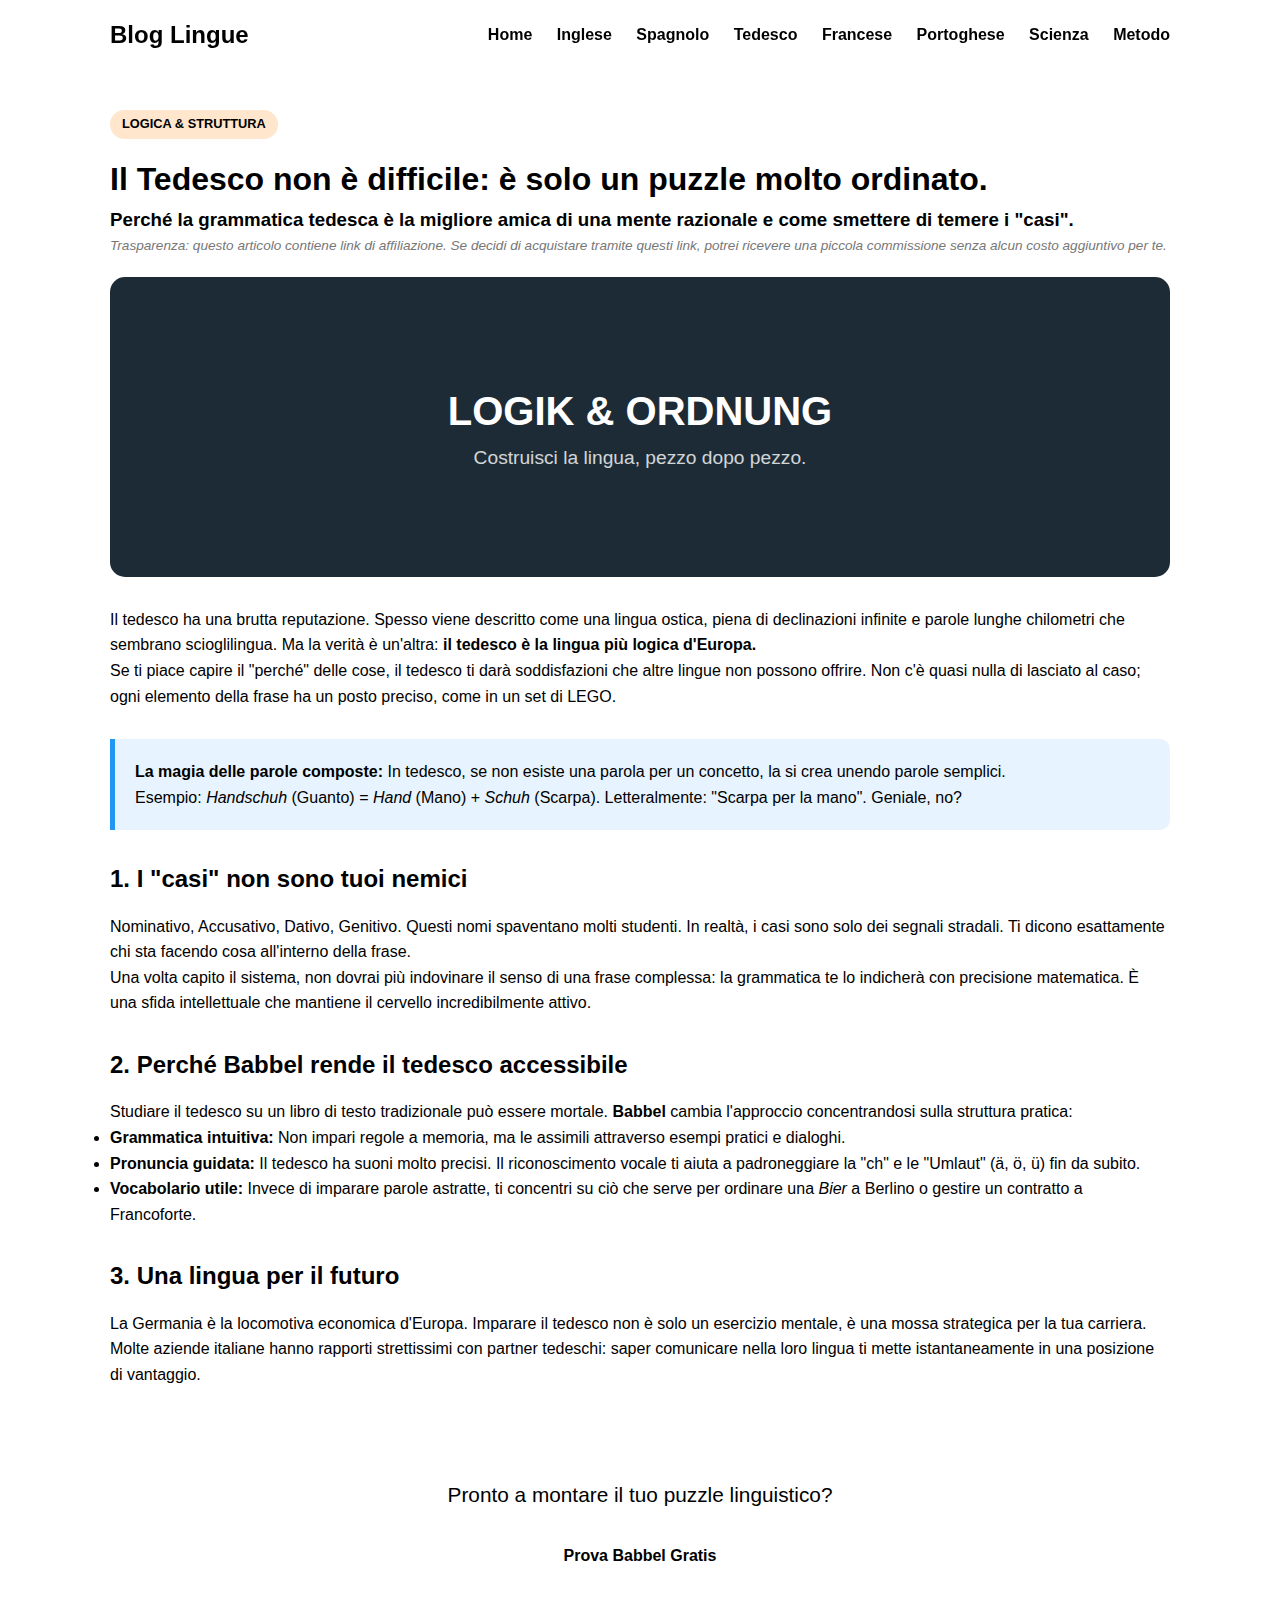
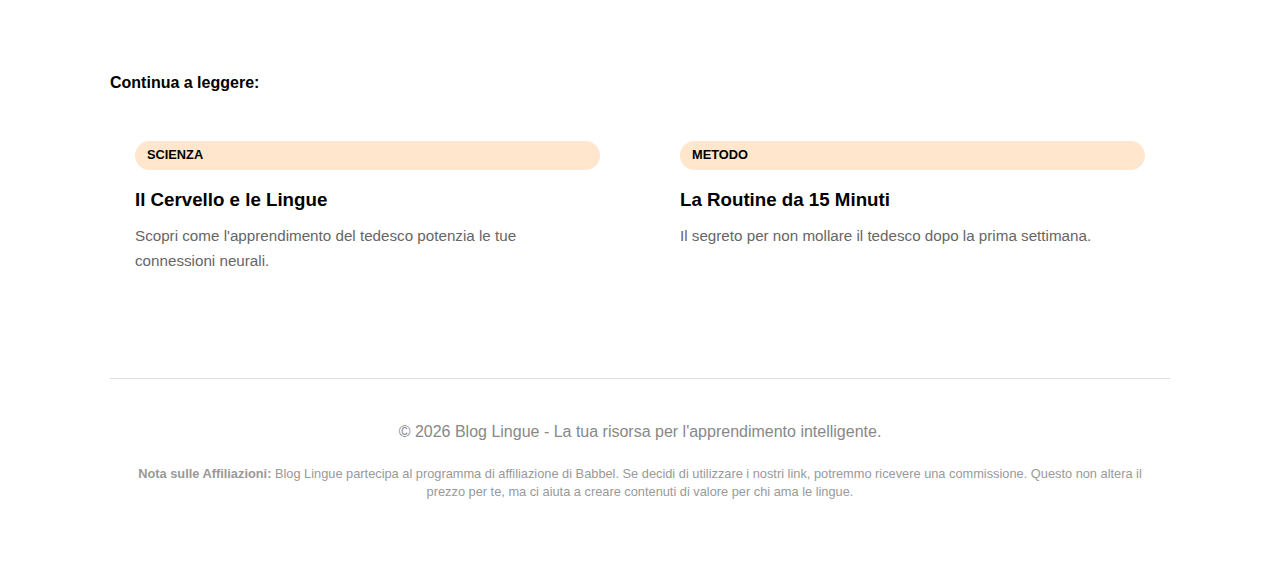
<file: tedesco.html>
<!DOCTYPE html>
<html lang="it">
<head>
    <meta charset="UTF-8">
    <meta name="viewport" content="width=device-width, initial-scale=1.0">
    <title>Tedesco: La Logica del Puzzle Linguistico | Blog Lingue</title>
    <meta name="description" content="Il tedesco ti spaventa? Scopri perché la sua grammatica è in realtà un sistema logico perfetto e come impararlo senza stress con il metodo Babbel.">
    <link rel="stylesheet" href="style.css">
</head>
<body>

    <nav class="navbar">
        <div class="nav-container">
            <a href="index.html" class="nav-logo">Blog Lingue</a>
            <div class="nav-links">
                <a href="index.html">Home</a>
                <a href="inglese.html">Inglese</a>
                <a href="spagnolo.html">Spagnolo</a>
                <a href="tedesco.html" style="color: var(--primary); font-weight: bold;">Tedesco</a>
                <a href="francese.html">Francese</a>
                <a href="portoghese.html">Portoghese</a>
                <a href="neuroscienza.html">Scienza</a>
                <a href="routine.html">Metodo</a>
            </div>
        </div>
    </nav>

    <main class="container">
        <header>
            <span class="tag">Logica & Struttura</span>
            <h1>Il Tedesco non è difficile: è solo un puzzle molto ordinato.</h1>
            <h3>Perché la grammatica tedesca è la migliore amica di una mente razionale e come smettere di temere i "casi".</h3>
        </header>

        <p class="disclosure-top">
            Trasparenza: questo articolo contiene link di affiliazione. Se decidi di acquistare tramite questi link, potrei ricevere una piccola commissione senza alcun costo aggiuntivo per te.
        </p>

        <div class="img-placeholder" style="background: #1d2b36; height: 300px; display: flex; align-items: center; justify-content: center; color: white; border-radius: 15px; margin-bottom: 30px;">
            <div style="text-align: center; padding: 20px;">
                <h2 style="color: var(--primary); font-size: 2.5rem;">LOGIK & ORDNUNG</h2>
                <p style="font-size: 1.2rem; opacity: 0.8;">Costruisci la lingua, pezzo dopo pezzo.</p>
            </div>
        </div>

        <article>
            <p>Il tedesco ha una brutta reputazione. Spesso viene descritto come una lingua ostica, piena di declinazioni infinite e parole lunghe chilometri che sembrano scioglilingua. Ma la verità è un'altra: <strong>il tedesco è la lingua più logica d'Europa.</strong></p>
            
            <p>Se ti piace capire il "perché" delle cose, il tedesco ti darà soddisfazioni che altre lingue non possono offrire. Non c'è quasi nulla di lasciato al caso; ogni elemento della frase ha un posto preciso, come in un set di LEGO.</p>

            <div class="info-box">
                <p><strong>La magia delle parole composte:</strong> In tedesco, se non esiste una parola per un concetto, la si crea unendo parole semplici. 
                <br>Esempio: <em>Handschuh</em> (Guanto) = <em>Hand</em> (Mano) + <em>Schuh</em> (Scarpa). Letteralmente: "Scarpa per la mano". Geniale, no?</p>
            </div>

            <h2>1. I "casi" non sono tuoi nemici</h2>
            <p>Nominativo, Accusativo, Dativo, Genitivo. Questi nomi spaventano molti studenti. In realtà, i casi sono solo dei segnali stradali. Ti dicono esattamente chi sta facendo cosa all'interno della frase. </p>
            <p>Una volta capito il sistema, non dovrai più indovinare il senso di una frase complessa: la grammatica te lo indicherà con precisione matematica. È una sfida intellettuale che mantiene il cervello incredibilmente attivo.</p>

            <h2>2. Perché Babbel rende il tedesco accessibile</h2>
            <p>Studiare il tedesco su un libro di testo tradizionale può essere mortale. <strong>Babbel</strong> cambia l'approccio concentrandosi sulla struttura pratica:</p>
            <ul>
                <li><strong>Grammatica intuitiva:</strong> Non impari regole a memoria, ma le assimili attraverso esempi pratici e dialoghi.</li>
                <li><strong>Pronuncia guidata:</strong> Il tedesco ha suoni molto precisi. Il riconoscimento vocale ti aiuta a padroneggiare la "ch" e le "Umlaut" (ä, ö, ü) fin da subito.</li>
                <li><strong>Vocabolario utile:</strong> Invece di imparare parole astratte, ti concentri su ciò che serve per ordinare una <em>Bier</em> a Berlino o gestire un contratto a Francoforte.</li>
            </ul>

            <h2>3. Una lingua per il futuro</h2>
            <p>La Germania è la locomotiva economica d'Europa. Imparare il tedesco non è solo un esercizio mentale, è una mossa strategica per la tua carriera. Molte aziende italiane hanno rapporti strettissimi con partner tedeschi: saper comunicare nella loro lingua ti mette istantaneamente in una posizione di vantaggio.</p>

            <div class="cta-container">
                <p class="cta-text">Pronto a montare il tuo puzzle linguistico?</p>
               <a rel="sponsored" href="https://www.awin1.com/awclick.php?gid=322314&mid=9659&awinaffid=2764918&linkid=2038224&clickref=" class="btn" target="_blank" rel="noopener noreferrer">Prova Babbel Gratis</a>

            </div>
        </article>

        <section style="margin-top: 50px;">
            <h4 style="margin-bottom: 20px;">Continua a leggere:</h4>
            <div class="blog-grid">
                <a href="neuroscienza.html" class="blog-card">
                    <span class="tag">Scienza</span>
                    <h3>Il Cervello e le Lingue</h3>
                    <p>Scopri come l'apprendimento del tedesco potenzia le tue connessioni neurali.</p>
                </a>
                <a href="routine.html" class="blog-card">
                    <span class="tag">Metodo</span>
                    <h3>La Routine da 15 Minuti</h3>
                    <p>Il segreto per non mollare il tedesco dopo la prima settimana.</p>
                </a>
            </div>
        </section>

        <footer>
            <p>&copy; 2026 Blog Lingue - La tua risorsa per l'apprendimento intelligente.</p>
            <div class="footer-disclosure">
                <p><strong>Nota sulle Affiliazioni:</strong> Blog Lingue partecipa al programma di affiliazione di Babbel. Se decidi di utilizzare i nostri link, potremmo ricevere una commissione. Questo non altera il prezzo per te, ma ci aiuta a creare contenuti di valore per chi ama le lingue.</p>
            </div>
        </footer>
    </main>
</body>
</html>
</file>
<file: style.css>
}
/* Google Fonts */
@import url('https://fonts.googleapis.com/css2?family=Inter:wght@400;600;700&display=swap');

:root {
    --primary: #FF7F00; /* Arancione Babbel */
    --primary-hover: #e67200;
    --dark: #1d2b36;
    --light: #f4f7f9;
    --text: #333;
    --white: #ffffff;
    --shadow: 0 4px 12px rgba(0,0,0,0.08);
}

* {
    box-sizing: border-box;
    margin: 0;
    padding: 0;
}

body {
    font-family: 'Inter', sans-serif;
    line-height: 1.6;
    color: var(--text);
    background-color: var(--light);
}

/* Navigazione */
.navbar {
    background: var(--white);
    padding: 1rem 0;
    position: sticky;
    top: 0;
    z-index: 1000;
    box-shadow: var(--shadow);
}

.nav-container {
    max-width: 1100px;
    margin: 0 auto;
    display: flex;
    justify-content: space-between;
    align-items: center;
    padding: 0 20px;
}

.nav-logo {
    font-size: 1.5rem;
    font-weight: 700;
    color: var(--dark);
    text-decoration: none;
}

.nav-links a {
    margin-left: 20px;
    text-decoration: none;
    color: var(--text);
    font-weight: 600;
    transition: color 0.3s;
}

.nav-links a:hover {
    color: var(--primary);
}

/* Layout */
.container {
    max-width: 1100px;
    margin: 40px auto;
    padding: 0 20px;
}

/* Hero Section (Home) */
.hero {
    text-align: center;
    padding: 60px 20px;
    background: var(--dark);
    color: var(--white);
    border-radius: 20px;
    margin-bottom: 40px;
}

.hero h1 { font-size: 2.5rem; margin-bottom: 1rem; }
.hero p { font-size: 1.2rem; opacity: 0.9; }

/* Griglia Articoli */
.blog-grid {
    display: grid;
    grid-template-columns: repeat(auto-fit, minmax(300px, 1fr));
    gap: 30px;
}

.blog-card {
    background: var(--white);
    border-radius: 15px;
    padding: 25px;
    text-decoration: none;
    color: inherit;
    box-shadow: var(--shadow);
    transition: transform 0.3s, box-shadow 0.3s;
    display: flex;
    flex-direction: column;
}

.blog-card:hover {
    transform: translateY(-5px);
    box-shadow: 0 8px 20px rgba(0,0,0,0.12);
}

.tag {
    display: inline-block;
    background: #ffe6cc;
    color: var(--primary);
    padding: 4px 12px;
    border-radius: 20px;
    font-size: 0.8rem;
    font-weight: 700;
    margin-bottom: 15px;
    text-transform: uppercase;
}

.blog-card h3 { margin-bottom: 10px; color: var(--dark); }
.blog-card p { font-size: 0.95rem; color: #666; margin-bottom: 20px; }

/* CTA Button */
.btn {
    display: inline-block;
    background: var(--primary);
    color: var(--white);
    padding: 12px 25px;
    border-radius: 8px;
    text-decoration: none;
    font-weight: 700;
    text-align: center;
    transition: background 0.3s;
}

.btn:hover { background: var(--primary-hover); }

/* Article Content Style */
article h2 { margin: 30px 0 15px; color: var(--dark); }
.info-box {
    background: #e7f3ff;
    border-left: 5px solid #2196f3;
    padding: 20px;
    margin: 30px 0;
    border-radius: 0 10px 10px 0;
}

.cta-container {
    text-align: center;
    background: var(--dark);
    color: var(--white);
    padding: 40px;
    border-radius: 15px;
    margin-top: 50px;
}

.cta-text { font-size: 1.3rem; margin-bottom: 20px; }

footer {
    text-align: center;
    padding: 40px 0;
    margin-top: 60px;
    border-top: 1px solid #ddd;
    color: #888;
}
/* Affiliate Disclosure Styles */
.disclosure-top {
    font-size: 0.85rem;
    color: #777;
    font-style: italic;
    margin-bottom: 20px;
    display: block;
}

.footer-disclosure {
    font-size: 0.8rem;
    color: #999;
    margin-top: 20px;
    padding: 0 20px;
    line-height: 1.4;
}
/* Box Navigazione Rapida */
.quick-nav {
    background: #fff;
    border: 1px solid #eee;
    border-radius: 12px;
    padding: 20px;
    margin: 30px 0;
    box-shadow: var(--shadow);
}

.quick-nav h4 {
    margin-bottom: 15px;
    color: var(--dark);
    font-size: 1.1rem;
    display: flex;
    align-items: center;
}

.quick-nav h4::before {
    content: '📍';
    margin-right: 10px;
}

.quick-nav ul {
    list-style: none;
    display: grid;
    grid-template-columns: repeat(auto-fit, minmax(200px, 1fr));
    gap: 10px;
}

.quick-nav a {
    text-decoration: none;
    color: var(--text);
    font-size: 0.95rem;
    transition: color 0.3s;
    display: block;
}

.quick-nav a:hover {
    color: var(--primary);
}
</file>
